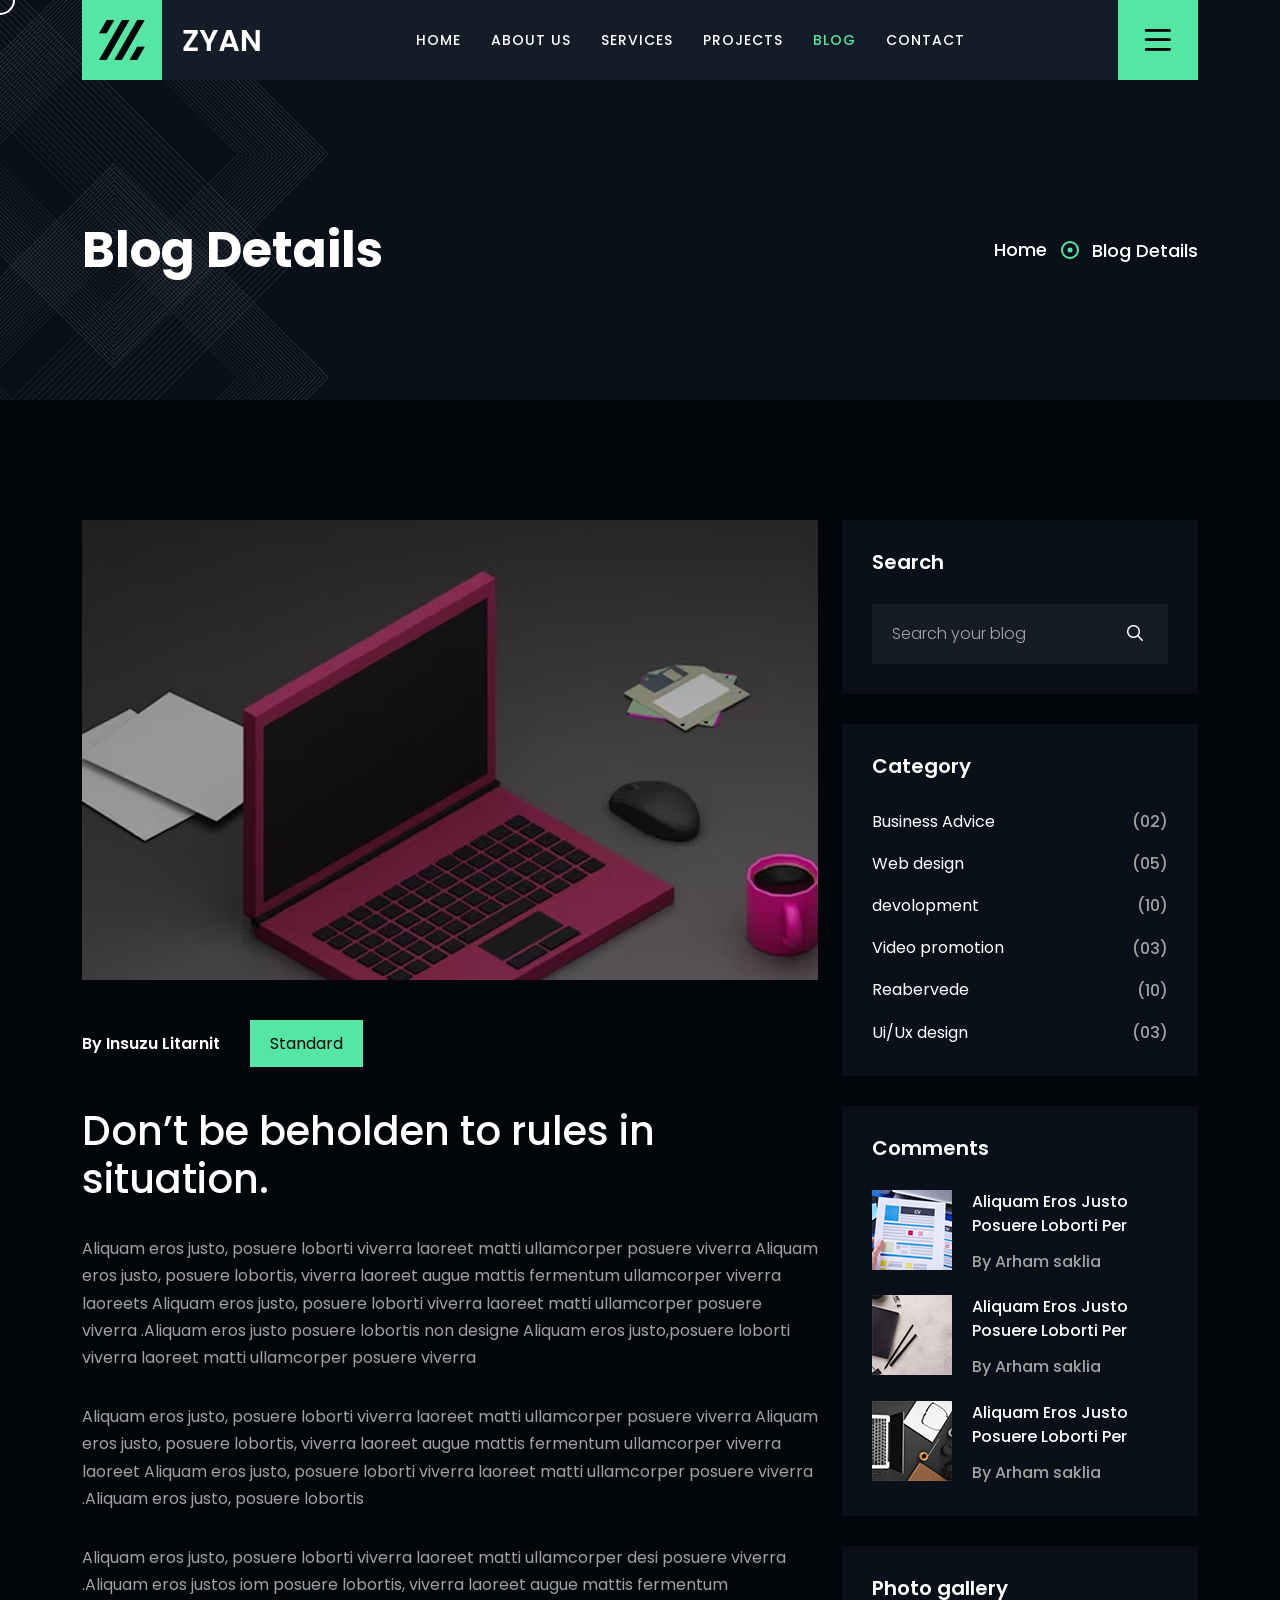
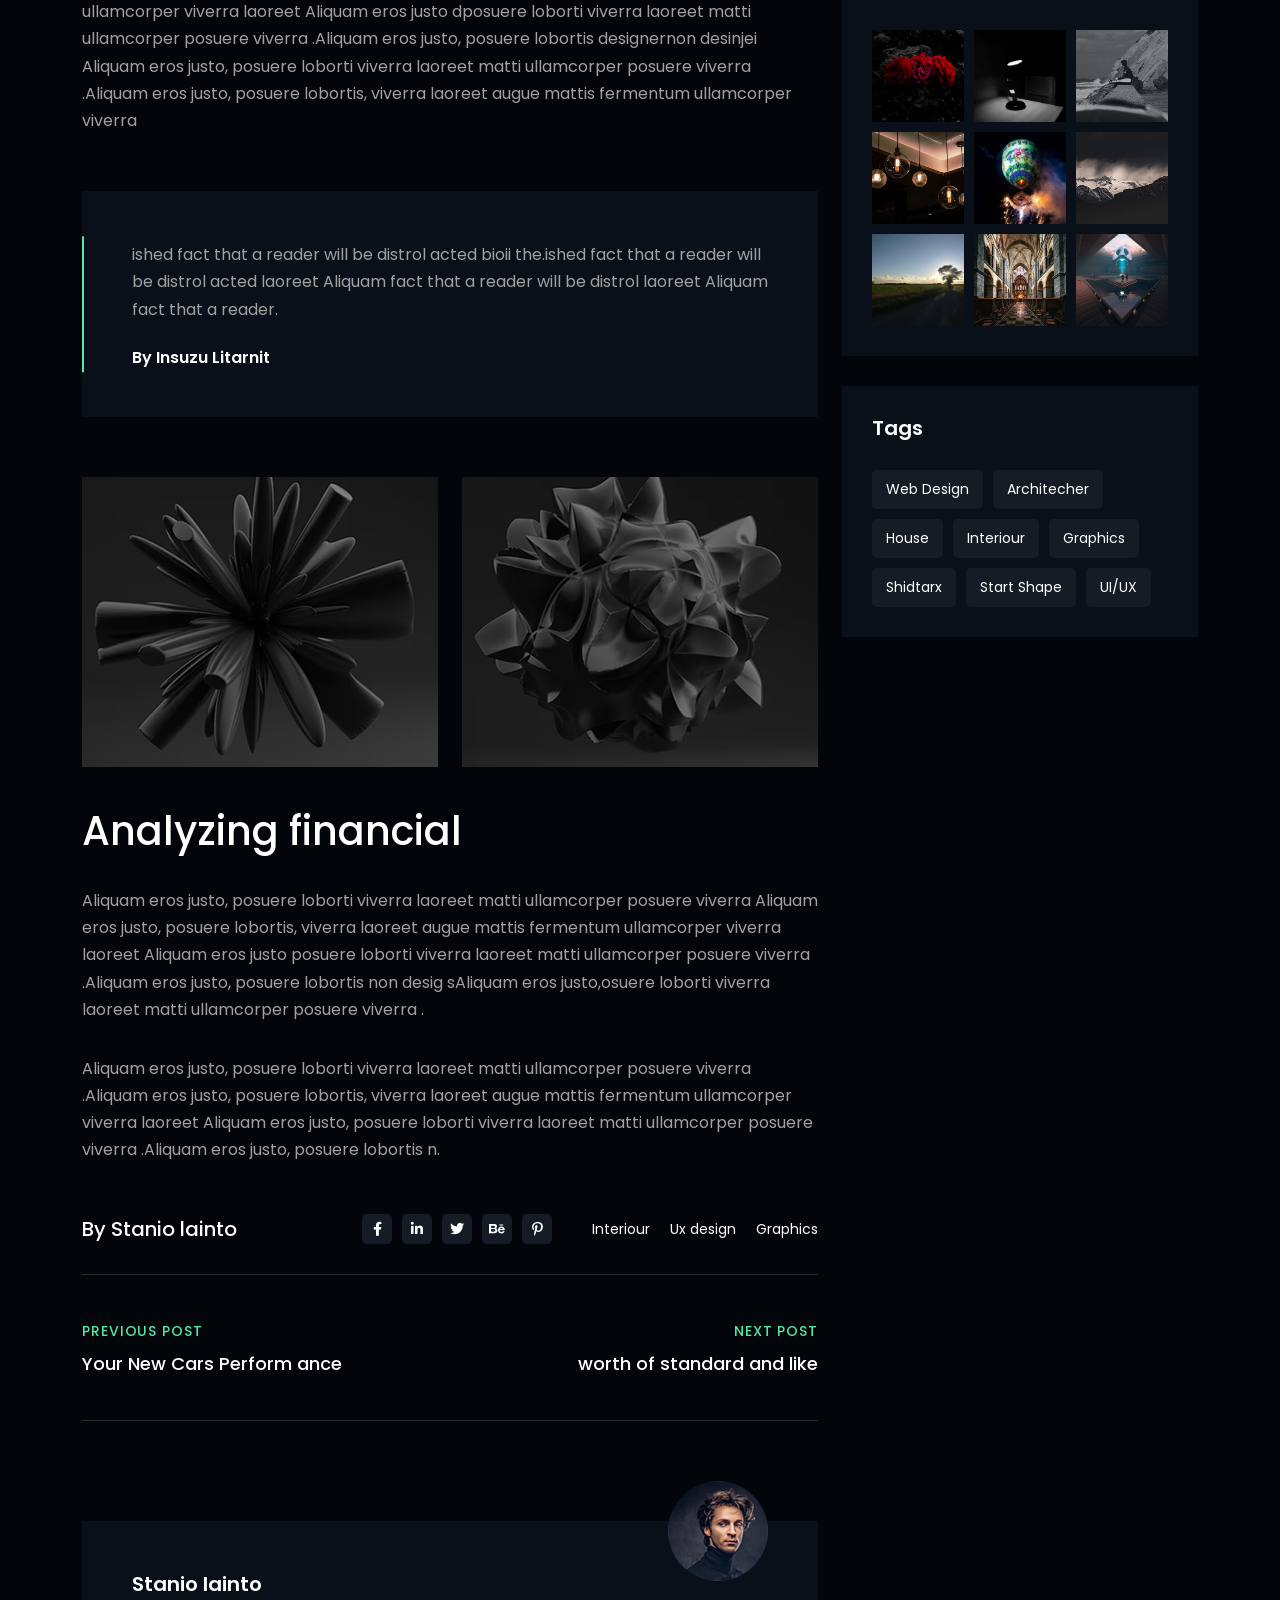
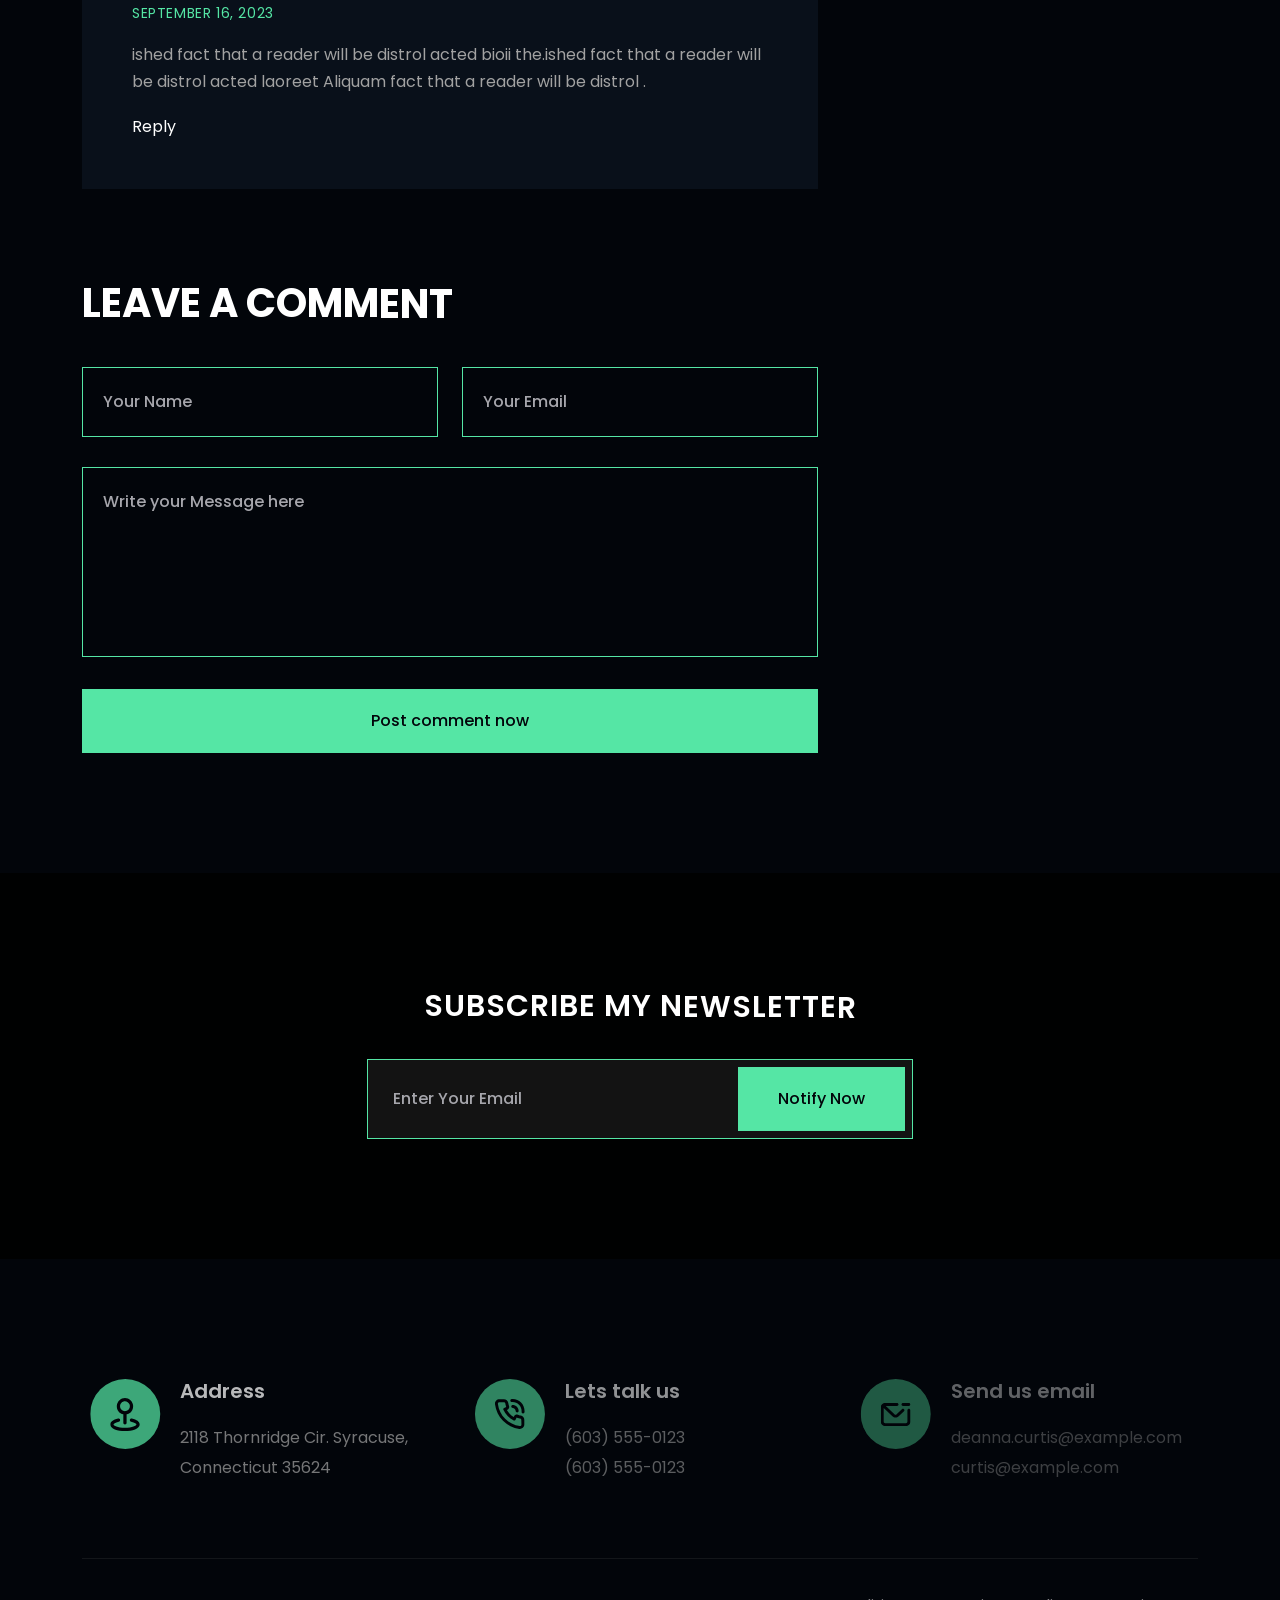
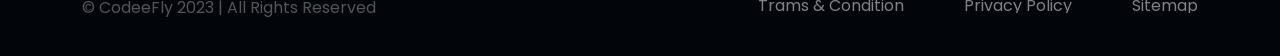
<file: blog_details.html>
<!DOCTYPE html>
<html lang="en">
<head>
    <meta charset="UTF-8" />
    <meta
      name="viewport"
      content="width=device-width, initial-scale=1.0, maximum-scale=1, minimum-scale=1, target-densitydpi=device-dpi"
    />
    <title>Personal Portfolio HTML Template</title>
    <link rel="icon" type="image/png" href="images/favicon.png" />
    <link rel="stylesheet" href="css/font-awesome-pro.css" />
    <link rel="stylesheet" href="css/bootstrap.min.css" />
    <link rel="stylesheet" href="css/scroll_button.css" />
    <link rel="stylesheet" href="css/plugin.css" />
    <link rel="stylesheet" href="css/spacing.css" />
    <link rel="stylesheet" href="css/style.css" />
    <link rel="stylesheet" href="css/responsive.css" />
  </head>

  <body>
    <!--================================
        PRELOADER START
    =================================-->
    <div class="preloader">
      <svg viewBox="0 0 1000 1000" preserveAspectRatio="none">
        <path id="svg" d="M0,1005S175,995,500,995s500,5,500,5V0H0Z"></path>
      </svg>
      <h5 class="preloader-text">Loading</h5>
    </div>
    <!--================================
        PRELOADER END
    =================================-->
    <!--================================
        MENU START
    =================================-->
    <nav class="navbar navbar-expand-lg main_menu">
      <div class="container main_menu_bg">
        <a class="navbar-brand" href="index.html">
          <img src="images/logo.png" alt="ZYAN" class="img-fluid w-100" />
        </a>
        <button
          class="navbar-toggler"
          type="button"
          data-bs-toggle="collapse"
          data-bs-target="#navbarNav"
          aria-controls="navbarNav"
          aria-expanded="false"
          aria-label="Toggle navigation"
        >
          <i class="fa-sharp fa-regular fa-bars bar_icon"></i>
          <i class="fa-regular fa-xmark close_icon"></i>
        </button>
        <div class="collapse navbar-collapse" id="navbarNav">
          <ul class="navbar-nav m-auto">
            <li class="nav-item">
              <a class="nav-link text_hover_animaiton" href="index.html"
                >Home</a>
            </li>
            <li class="nav-item">
              <a class="nav-link text_hover_animaiton" href="index.html#about"
                >about us</a
              >
            </li>
            <li class="nav-item">
              <a class="nav-link text_hover_animaiton" href="index.html#service"
                >services
              </a>
            </li>
            <li class="nav-item">
              <a class="nav-link text_hover_animaiton" href="index.html#projects">Projects </a>
            </li>
            <li class="nav-item">
              <a class="nav-link text_hover_animaiton active" href="blog_list.html"
                >blog </a>
            </li>
            <li class="nav-item">
              <a
                class="nav-link text_hover_animaiton"
                href="contact.html"
                >contact
              </a>
            </li>
          </ul>
          <span
            class="toggle_icon c-pointer"
            data-bs-toggle="offcanvas"
            data-bs-target="#offcanvasRight"
            aria-controls="offcanvasRight"
            ><i
              class="fa-sharp fa-sharp fa-regular fa-bars bar_icon-staggered"
            ></i
          ></span>
        </div>
      </div>
    </nav>

    <div class="offcanvas offcanvas-end" tabindex="-1" id="offcanvasRight">
      <div class="offcanvas-header">
        <a class="offcanvas-logo" href="index_2.html">
          <img src="images/logo2.png" alt="ZAYAN" class="img-fluid w-100" />
        </a>
        <button
          type="button"
          class="btn-close"
          data-bs-dismiss="offcanvas"
          aria-label="Close"
        >
          <i class="fa-regular fa-xmark"></i>
        </button>
      </div>
      <div class="offcanvas-body">
        <div class="tf__design_form offcanvas_form">
          <div class="offcanvas-content-box">
            <h4 class="offcanvas_title">About us</h4>
            <p>
              Lorem ipsum dolor sit amet, consectetur elit, sed do eiusmod
              tempor incididunt ut labore et magna aliqua. Ut enim ad minim
              veniam laboris.
            </p>
          </div>
          <div class="offcanvas_contact_form">
            <h4 class="offcanvas_title">Get In Touch</h4>
            <form action="#">
              <input
                type="text"
                placeholder="Your Name"
                aria-autocomplete="list"
              />
              <input type="email" placeholder="Your Email" />
              <textarea rows="4" placeholder="Message"></textarea>
              <button type="submit" class="common_btn">submit now</button>
            </form>
          </div>
        </div>
      </div>
    </div>
    <!--================================
        MENU END
    =================================-->

    <!--================================
        BREADCRUMB START
    =================================-->
    <section
      class="tf__breadcrumb banner"
      style="background: url(images/bg/breadcrumb.jpg)"
    >
      <div class="container">
        <div class="row">
          <div class="col-12">
            <div class="tf__breadcrum_text">
              <h1>Blog Details</h1>
              <ul class="page-breadcrumb">
                <li>
                  <a href="index.html" class="text_hover_animaiton">Home</a>
                </li>
                <li><a href="#">Blog Details</a></li>
              </ul>
            </div>
          </div>
        </div>
      </div>
    </section>
    <!--================================
        BREADCRUMB END
    =================================-->

    <!--================================
        BLOG DETAILS START
    =================================-->
    <section class="tf__blog_details pt_120 xs_pt_80 pb_120 xs_pb_80">
      <div class="container">
        <div class="row">
          <div class="col-xl-8 col-lg-8">
            <div class="tf__blog_details_area">
              <div class="tf__blog_details_img">
                <img
                  src="images/blog/thumbnail.jpg"
                  alt="blog"
                  class="img-fluid w-100"
                />
              </div>
              <ul class="blog_details_header">
                <li>By Insuzu Litarnit</li>
                <li><span>Standard </span></li>
              </ul>
              <div class="tf__blog_details_text">
                <h2 class="has-animation">
                  Don’t be beholden to rules in situation.
                </h2>
                <p>
                  Aliquam eros justo, posuere loborti viverra laoreet matti
                  ullamcorper posuere viverra Aliquam eros justo, posuere
                  lobortis, viverra laoreet augue mattis fermentum ullamcorper
                  viverra laoreets Aliquam eros justo, posuere loborti viverra
                  laoreet matti ullamcorper posuere viverra .Aliquam eros justo
                  posuere lobortis non designe Aliquam eros justo,posuere
                  loborti viverra laoreet matti ullamcorper posuere viverra
                </p>
                <p>
                  Aliquam eros justo, posuere loborti viverra laoreet matti
                  ullamcorper posuere viverra Aliquam eros justo, posuere
                  lobortis, viverra laoreet augue mattis fermentum ullamcorper
                  viverra laoreet Aliquam eros justo, posuere loborti viverra
                  laoreet matti ullamcorper posuere viverra .Aliquam eros justo,
                  posuere lobortis
                </p>
                <p>
                  Aliquam eros justo, posuere loborti viverra laoreet matti
                  ullamcorper desi posuere viverra .Aliquam eros justos iom
                  posuere lobortis, viverra laoreet augue mattis fermentum
                  ullamcorper viverra laoreet Aliquam eros justo dposuere
                  loborti viverra laoreet matti ullamcorper posuere viverra
                  .Aliquam eros justo, posuere lobortis designernon desinjei
                  Aliquam eros justo, posuere loborti viverra laoreet matti
                  ullamcorper posuere viverra .Aliquam eros justo, posuere
                  lobortis, viverra laoreet augue mattis fermentum ullamcorper
                  viverra
                </p>
                <div class="details_quot_text">
                  <p>
                    ished fact that a reader will be distrol acted bioii
                    the.ished fact that a reader will be distrol acted laoreet
                    Aliquam fact that a reader will be distrol laoreet Aliquam
                    fact that a reader.
                  </p>
                  <h4>By Insuzu Litarnit</h4>
                </div>
                <div class="row">
                  <div class="col-xl-6 col-md-6">
                    <div class="details_center_img">
                      <img
                        src="images/blog/details_big_1.jpg"
                        alt="blig"
                        class="img-fluid w-100"
                      />
                    </div>
                  </div>
                  <div class="col-xl-6 col-md-6">
                    <div class="details_center_img">
                      <img
                        src="images/blog/details_big_2.jpg"
                        alt="blig"
                        class="img-fluid w-100"
                      />
                    </div>
                  </div>
                </div>
                <h2>Analyzing financial</h2>
                <p>
                  Aliquam eros justo, posuere loborti viverra laoreet matti
                  ullamcorper posuere viverra Aliquam eros justo, posuere
                  lobortis, viverra laoreet augue mattis fermentum ullamcorper
                  viverra laoreet Aliquam eros justo posuere loborti viverra
                  laoreet matti ullamcorper posuere viverra .Aliquam eros justo,
                  posuere lobortis non desig sAliquam eros justo,osuere loborti
                  viverra laoreet matti ullamcorper posuere viverra .
                </p>
                <p>
                  Aliquam eros justo, posuere loborti viverra laoreet matti
                  ullamcorper posuere viverra .Aliquam eros justo, posuere
                  lobortis, viverra laoreet augue mattis fermentum ullamcorper
                  viverra laoreet Aliquam eros justo, posuere loborti viverra
                  laoreet matti ullamcorper posuere viverra .Aliquam eros justo,
                  posuere lobortis n.
                </p>
              </div>
              <div class="details_blog_share">
                <h4>By Stanio lainto</h4>
                <div class="share_icon">
                  <ul class="social_share d-flex flex-wrap">
                    <li>
                      <a href="#"><i class="fab fa-facebook-f"></i></a>
                    </li>
                    <li>
                      <a href="#"><i class="fab fa-linkedin-in"></i></a>
                    </li>
                    <li>
                      <a href="#"><i class="fab fa-twitter"></i></a>
                    </li>
                    <li>
                      <a href="#"><i class="fab fa-behance"></i></a>
                    </li>
                    <li>
                      <a href="#"><i class="fab fa-pinterest-p"></i></a>
                    </li>
                  </ul>
                  <ul class="tags d-flex flex-wrap">
                    <li><a href="#">Interiour</a></li>
                    <li><a href="#">Ux design</a></li>
                    <li><a href="#">Graphics</a></li>
                  </ul>
                </div>
              </div>
              <ul class="next_prev_button">
                <li class="previous_post">
                  <a href="#" data-cursor="Previous <br> post">
                    <p>Previous post</p>
                    <h5>Your New Cars Perform ance</h5>
                  </a>
                </li>
                <li class="next_post">
                  <a href="#" data-cursor="next <br> post">
                    <p>Next post</p>
                    <h5>worth of standard and like</h5>
                  </a>
                </li>
              </ul>
              <div class="tf__details_bloger">
                <h3>Stanio lainto</h3>
                <span>September 16, 2023</span>
                <p>
                  ished fact that a reader will be distrol acted bioii the.ished
                  fact that a reader will be distrol acted laoreet Aliquam fact
                  that a reader will be distrol .
                </p>
                <a href="#">Reply</a>
                <div class="img">
                  <img
                    src="images/testimonial/1.jpg"
                    alt="bloger"
                    class="img-fluid w-100"
                  />
                </div>
              </div>
              <div class="tf__input_comment mt_90">
                <h2 class="has-animation">Leave a comment</h2>
                <form action="#">
                  <div class="row">
                    <div class="col-xl-6">
                      <input type="text" placeholder="Your Name" />
                    </div>
                    <div class="col-xl-6">
                      <input type="text" placeholder="Your Email" />
                    </div>
                    <div class="col-xl-12">
                      <textarea
                        rows="6"
                        placeholder="Write your Message here"
                      ></textarea>
                      <button class="common_btn" type="submit">
                        Post comment now
                      </button>
                    </div>
                  </div>
                </form>
              </div>
            </div>
          </div>
          <div class="col-xl-4 col-lg-4">
            <div class="tf__sidebar">
              <div class="tf__sidebar_item tf__sidebar_search">
                <h3>Search</h3>
                <form action="#">
                  <input type="text" placeholder="Search your blog" />
                  <button type="submit">
                    <i class="fa-regular fa-magnifying-glass"></i>
                  </button>
                </form>
              </div>
              <div class="tf__sidebar_item tf__sidebar_category mt_30">
                <h3>Category</h3>
                <ul>
                  <li>
                    <a href="blog_details.html"
                      >Business Advice <span>(02)</span></a
                    >
                  </li>
                  <li>
                    <a href="blog_details.html">Web design <span>(05)</span></a>
                  </li>
                  <li>
                    <a href="blog_details.html"
                      >devolopment <span>(10)</span></a
                    >
                  </li>
                  <li>
                    <a href="blog_details.html"
                      >Video promotion <span>(03)</span></a
                    >
                  </li>
                  <li>
                    <a href="blog_details.html">Reabervede <span>(10)</span></a>
                  </li>
                  <li>
                    <a href="blog_details.html"
                      >Ui/Ux design <span>(03)</span></a
                    >
                  </li>
                </ul>
              </div>
              <div class="tf__sidebar_item tf__sidebar_comments mt_30">
                <h3>Comments</h3>
                <ul>
                  <li>
                    <div class="img">
                      <img
                        src="images/blog/comment_1.jpg"
                        alt="comment"
                        class="img-fluid w-100"
                      />
                    </div>
                    <div class="text">
                      <a href="blog_details.html"
                        >Aliquam Eros Justo Posuere Loborti Per</a
                      >
                      <p>By Arham saklia</p>
                    </div>
                  </li>
                  <li>
                    <div class="img">
                      <img
                        src="images/blog/comment_2.jpg"
                        alt="comment"
                        class="img-fluid w-100"
                      />
                    </div>
                    <div class="text">
                      <a href="blog_details.html"
                        >Aliquam Eros Justo Posuere Loborti Per</a
                      >
                      <p>By Arham saklia</p>
                    </div>
                  </li>
                  <li>
                    <div class="img">
                      <img
                        src="images/blog/comment_3.jpg"
                        alt="comment"
                        class="img-fluid w-100"
                      />
                    </div>
                    <div class="text">
                      <a href="blog_details.html"
                        >Aliquam Eros Justo Posuere Loborti Per</a
                      >
                      <p>By Arham saklia</p>
                    </div>
                  </li>
                </ul>
              </div>
              <div
                class="tf__sidebar_item tf__sidebar_gallery mt_30 gallery_popup"
              >
                <h3>Photo gallery</h3>
                <ul>
                  <li>
                    <a href="images/sidebar/1.jpg">
                      <img
                        src="images/sidebar/1.jpg"
                        alt="gallery1"
                        class="img-fluid w-100"
                      />
                      <div class="gal_img_overlay">
                        <i class="fa-sharp fa-solid fa-eye"></i>
                      </div>
                    </a>
                  </li>
                  <li>
                    <a href="images/sidebar/2.jpg">
                      <img
                        src="images/sidebar/2.jpg"
                        alt="gallery1"
                        class="img-fluid w-100"
                      />
                      <div class="gal_img_overlay">
                        <i class="fa-sharp fa-solid fa-eye"></i>
                      </div>
                    </a>
                  </li>
                  <li>
                    <a href="images/sidebar/3.jpg">
                      <img
                        src="images/sidebar/3.jpg"
                        alt="gallery1"
                        class="img-fluid w-100"
                      />
                      <div class="gal_img_overlay">
                        <i class="fa-sharp fa-solid fa-eye"></i>
                      </div>
                    </a>
                  </li>
                  <li>
                    <a href="images/sidebar/4.jpg">
                      <img
                        src="images/sidebar/4.jpg"
                        alt="gallery1"
                        class="img-fluid w-100"
                      />
                      <div class="gal_img_overlay">
                        <i class="fa-sharp fa-solid fa-eye"></i>
                      </div>
                    </a>
                  </li>
                  <li>
                    <a href="images/sidebar/5.jpg">
                      <img
                        src="images/sidebar/5.jpg"
                        alt="gallery1"
                        class="img-fluid w-100"
                      />
                      <div class="gal_img_overlay">
                        <i class="fa-sharp fa-solid fa-eye"></i>
                      </div>
                    </a>
                  </li>
                  <li>
                    <a href="images/sidebar/6.jpg">
                      <img
                        src="images/sidebar/6.jpg"
                        alt="gallery1"
                        class="img-fluid w-100"
                      />
                      <div class="gal_img_overlay">
                        <i class="fa-sharp fa-solid fa-eye"></i>
                      </div>
                    </a>
                  </li>
                  <li>
                    <a href="images/sidebar/7.jpg">
                      <img
                        src="images/sidebar/7.jpg"
                        alt="gallery1"
                        class="img-fluid w-100"
                      />
                      <div class="gal_img_overlay">
                        <i class="fa-sharp fa-solid fa-eye"></i>
                      </div>
                    </a>
                  </li>
                  <li>
                    <a href="images/sidebar/8.jpg">
                      <img
                        src="images/sidebar/8.jpg"
                        alt="gallery1"
                        class="img-fluid w-100"
                      />
                      <div class="gal_img_overlay">
                        <i class="fa-sharp fa-solid fa-eye"></i>
                      </div>
                    </a>
                  </li>
                  <li>
                    <a href="images/sidebar/9.jpg">
                      <img
                        src="images/sidebar/9.jpg"
                        alt="gallery1"
                        class="img-fluid w-100"
                      />
                      <div class="gal_img_overlay">
                        <i class="fa-sharp fa-solid fa-eye"></i>
                      </div>
                    </a>
                  </li>
                </ul>
              </div>
              <div class="tf__sidebar_item tf__sidebar_tags mt_30">
                <h3>Tags</h3>
                <ul>
                  <li>
                    <a href="#">Web design</a>
                  </li>
                  <li>
                    <a href="#">Architecher</a>
                  </li>
                  <li>
                    <a href="#">House</a>
                  </li>
                  <li>
                    <a href="#">Interiour</a>
                  </li>
                  <li>
                    <a href="#">Graphics</a>
                  </li>
                  <li>
                    <a href="#">shidtarx</a>
                  </li>
                  <li>
                    <a href="#">Start shape</a>
                  </li>
                  <li>
                    <a href="#">UI/UX</a>
                  </li>
                </ul>
              </div>
            </div>
          </div>
        </div>
      </div>
    </section>
    <!--================================
        BLOG DETAILS END
    =================================-->

    <!--================================
        SUBSCRIBE START
    =================================-->
    <div class="tf__subscribe" style="background: url(images/bg/subscribe.jpg)">
      <div class="tf__subscribe_overlay pt_115 xs_pt_75 pb_120 xs_pb_80">
        <div class="container">
          <div class="row">
            <div class="col-xl-6 col-lg-8 col-md-10 m-auto">
              <div class="tf__subscribe_text">
                <h3 class="has-animation">SUBSCRIBE MY NEWSLETTER</h3>
                <form action="#">
                  <input type="text" placeholder="Enter Your Email" />
                  <button type="submit" class="common_btn">Notify Now</button>
                </form>
              </div>
            </div>
          </div>
        </div>
      </div>
    </div>
    <!--================================
        SUBSCRIBE END
    =================================-->

    <!--================================
        FOOTER START
    =================================-->
    <footer class="footer" id="footer">
      <div class="footer-container">
        <div class="pt_120 xs_pt_80 sm_pt_80">
          <div class="container">
            <div class="row">
              <div class="col-lg-4">
                <div
                  class="tf__footer_content fade_right"
                  data-trigerId="footer"
                  data-stagger=".25"
                >
                  <div class="icon">
                    <div class="icon-contianer">
                      <img
                        src="svg/map.svg"
                        alt="footer"
                        class="img-fluid w-100 svg"
                      />
                    </div>
                  </div>
                  <div class="text">
                    <h3>Address</h3>
                    <p>2118 Thornridge Cir. Syracuse, Connecticut 35624</p>
                  </div>
                </div>
              </div>
              <div class="col-lg-4">
                <div
                  class="tf__footer_content fade_right"
                  data-trigerId="footer"
                  data-stagger=".25"
                >
                  <div class="icon">
                    <div class="icon-contianer">
                      <img
                        src="svg/phone.svg"
                        alt="footer"
                        class="img-fluid w-100 svg"
                      />
                    </div>
                  </div>
                  <div class="text">
                    <h3>Lets talk us</h3>
                    <a href="callto:1234567890">(603) 555-0123</a>
                    <a href="callto:1234567890">(603) 555-0123</a>
                  </div>
                </div>
              </div>
              <div class="col-lg-4">
                <div
                  class="tf__footer_content fade_right"
                  data-trigerId="footer"
                  data-stagger=".25"
                >
                  <div class="icon">
                    <div class="icon-contianer">
                      <img
                        src="svg/envelope.svg"
                        alt="footer"
                        class="img-fluid w-100 svg"
                      />
                    </div>
                  </div>
                  <div class="text">
                    <h3>Send us email</h3>
                    <a href="mailto:example@gmail.com"
                      >deanna.curtis@example.com</a
                    >
                    <a href="mailto:example@gmail.com">curtis@example.com</a>
                  </div>
                </div>
              </div>
            </div>
            <div class="row">
              <div class="col-12">
                <div class="tf__footer_copyright">
                  <p>© CodeeFly 2023 | All Rights Reserved</p>
                  <ul>
                    <li>
                      <a href="#" class="text_hover_animaiton"
                        >Trams & Condition</a
                      >
                    </li>
                    <li>
                      <a href="#" class="text_hover_animaiton"
                        >Privacy Policy</a
                      >
                    </li>
                    <li>
                      <a href="#" class="text_hover_animaiton">Sitemap</a>
                    </li>
                  </ul>
                </div>
              </div>
            </div>
          </div>
        </div>
      </div>
    </footer>
    <!--================================
        FOOTER END
    =================================-->

    <!--================================
        SCROLL BUTTON START
    =================================-->
    <div class="progress active">
      <svg
        class="progress-svg"
        width="100%"
        height="100%"
        viewBox="-1 -1 102 102"
      >
        <path d="M50,1 a49,49 0 0,1 0,98 a49,49 0 0,1 0,-98"></path>
      </svg>
    </div>
    <!--================================
        SCROLL BUTTON END
    =================================-->

    <!--================================
        CURSOR START
    =================================-->
    <div id="magic-cursor">
      <div id="ball"></div>
    </div>
    <!--================================
        CURSOR END
    =================================-->

    <script src="js/plugin.js"></script>
    <!--scroll button js-->
    <script src="js/scroll_button.js"></script>
    <!--sticky sidebar js-->
    <script src="js/sticky_sidebar.js"></script>
    <!-- Animation -->
    <script src="js/animation.js"></script>
    <!--main/custom js-->
    <script src="js/main.js"></script>
  </body>
</html>
</file>
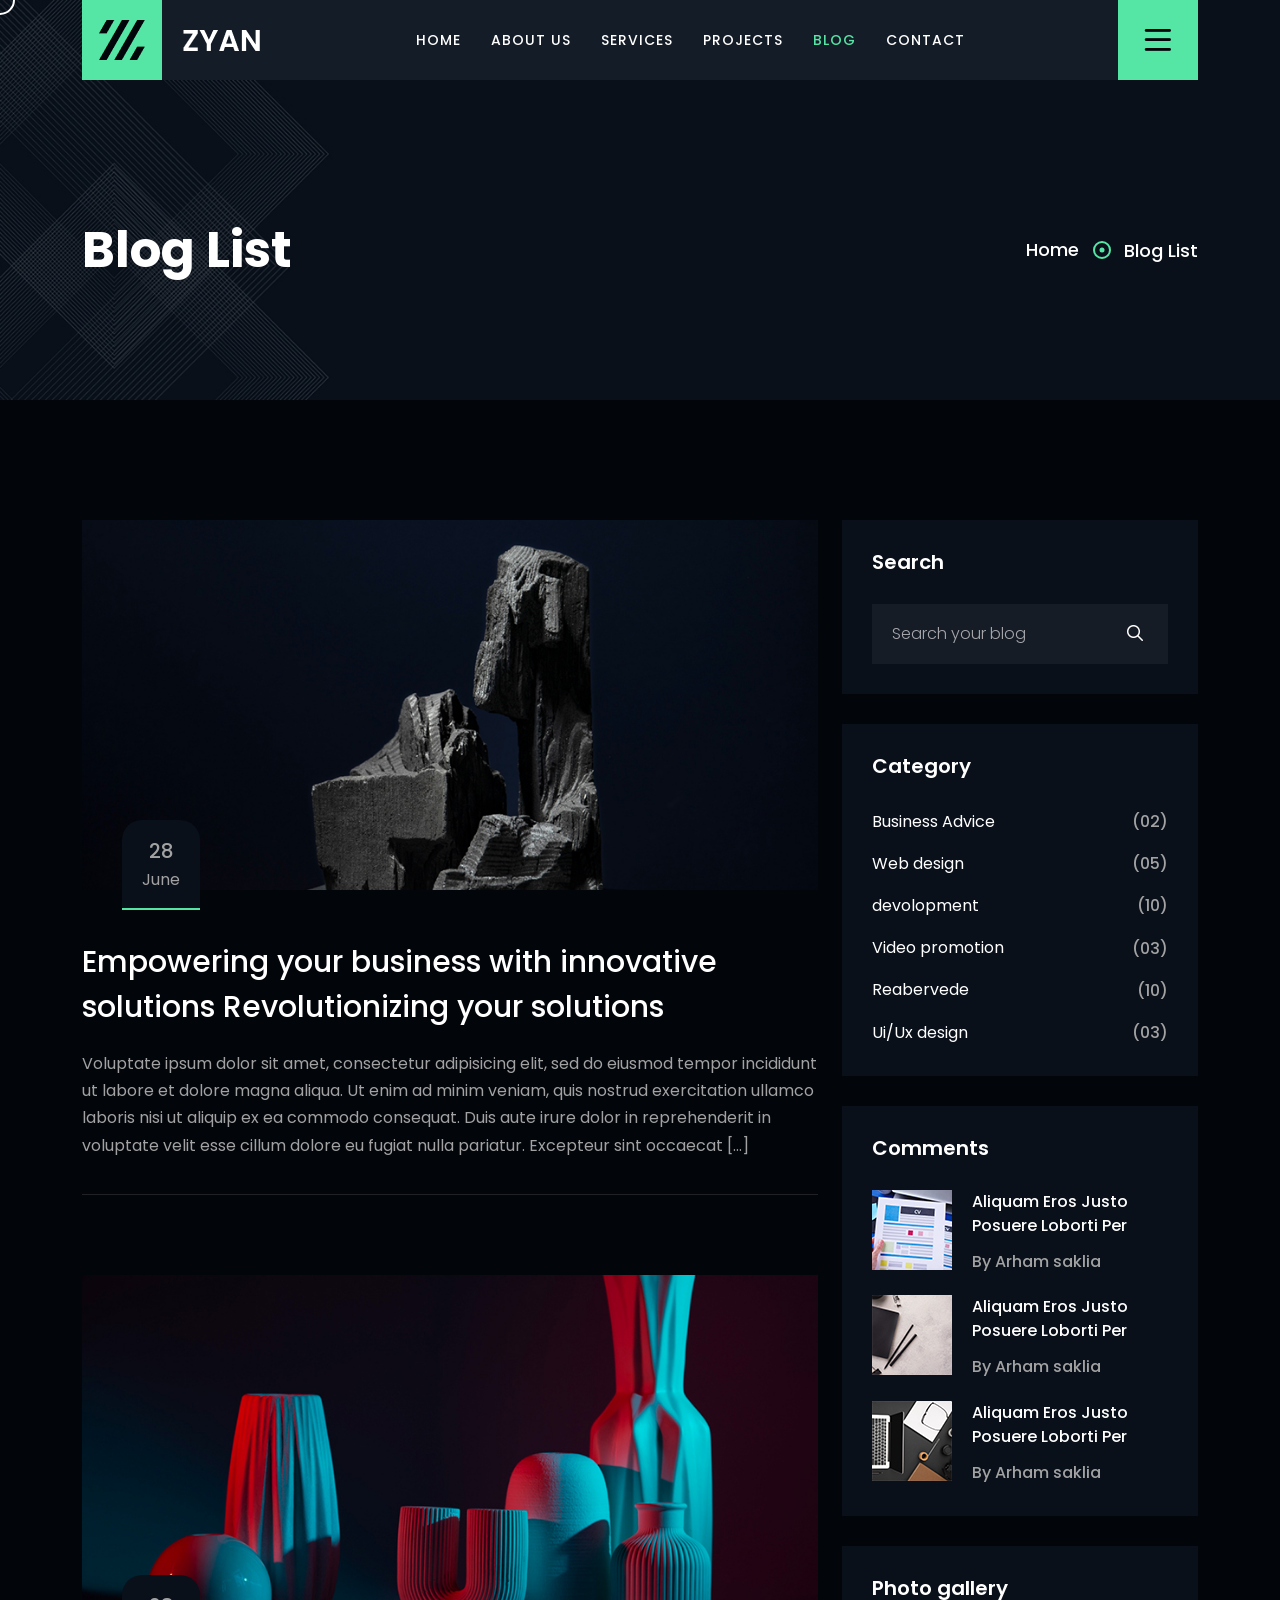
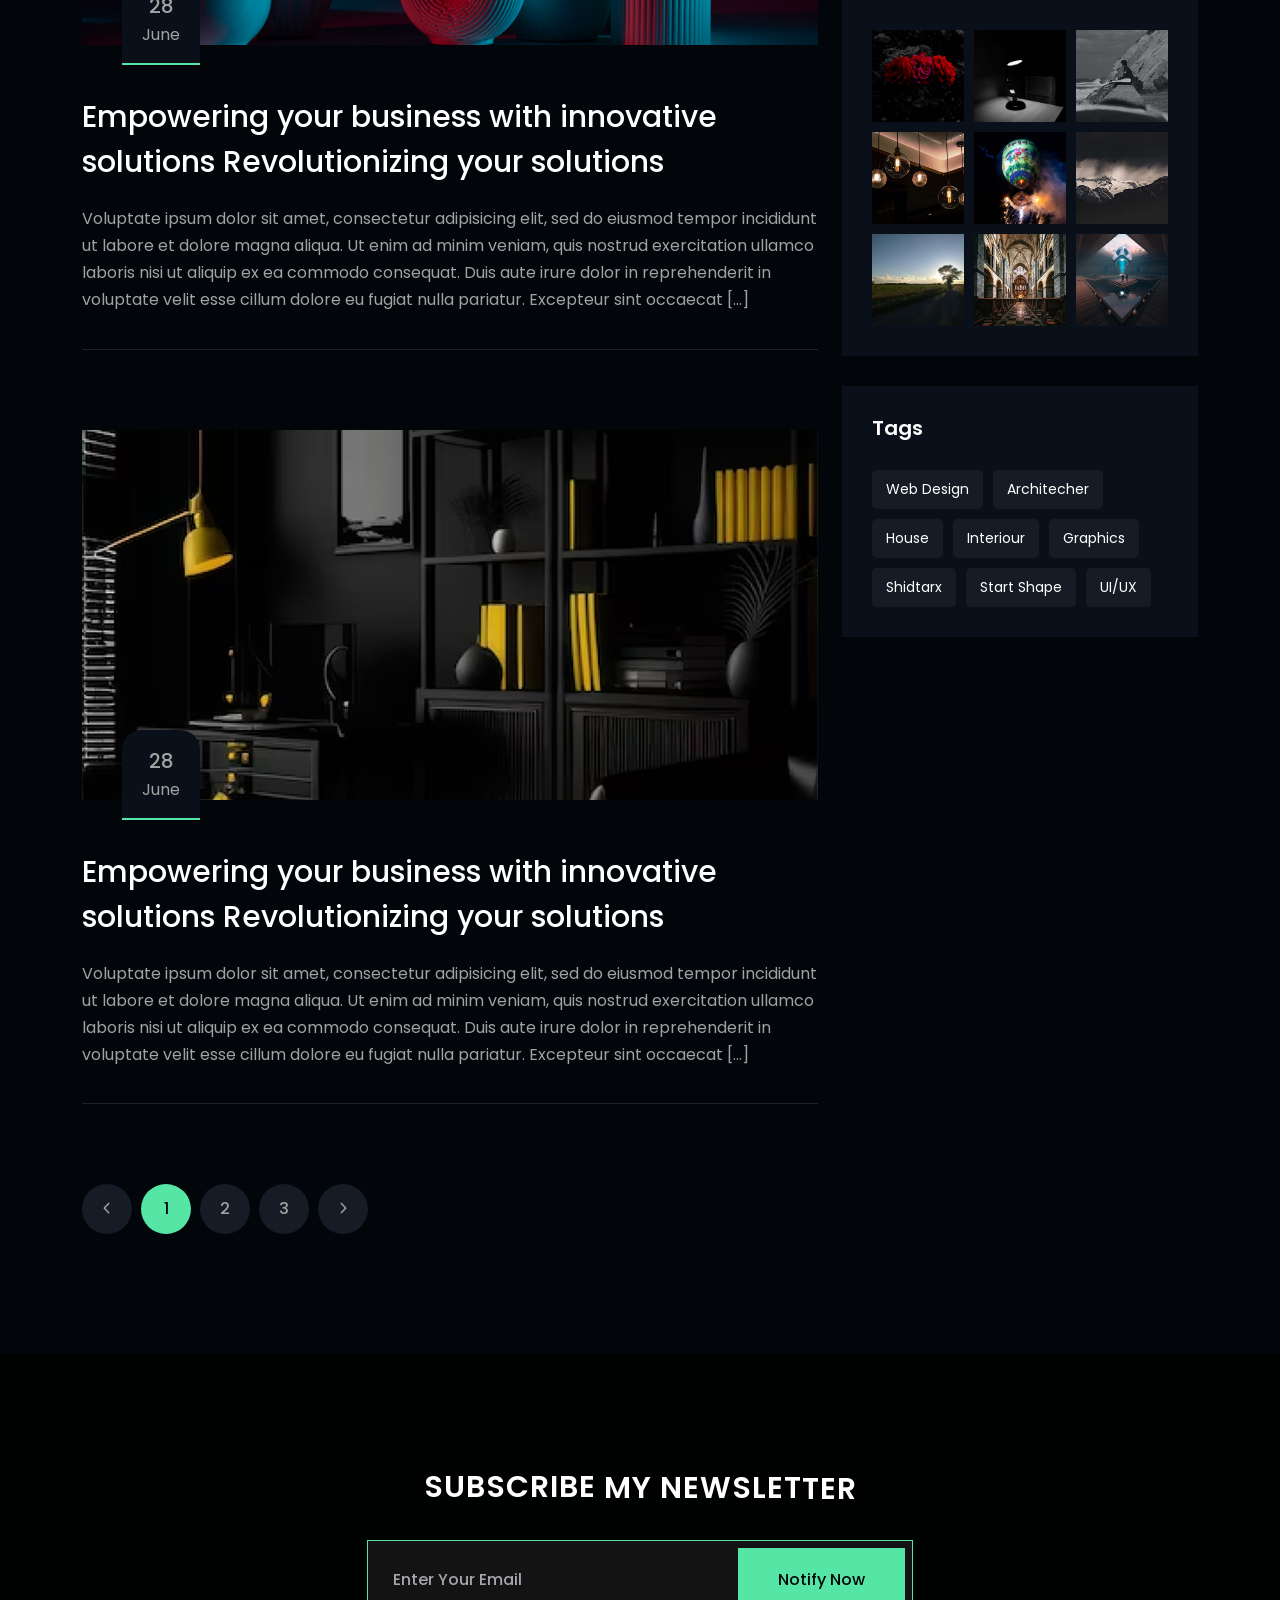
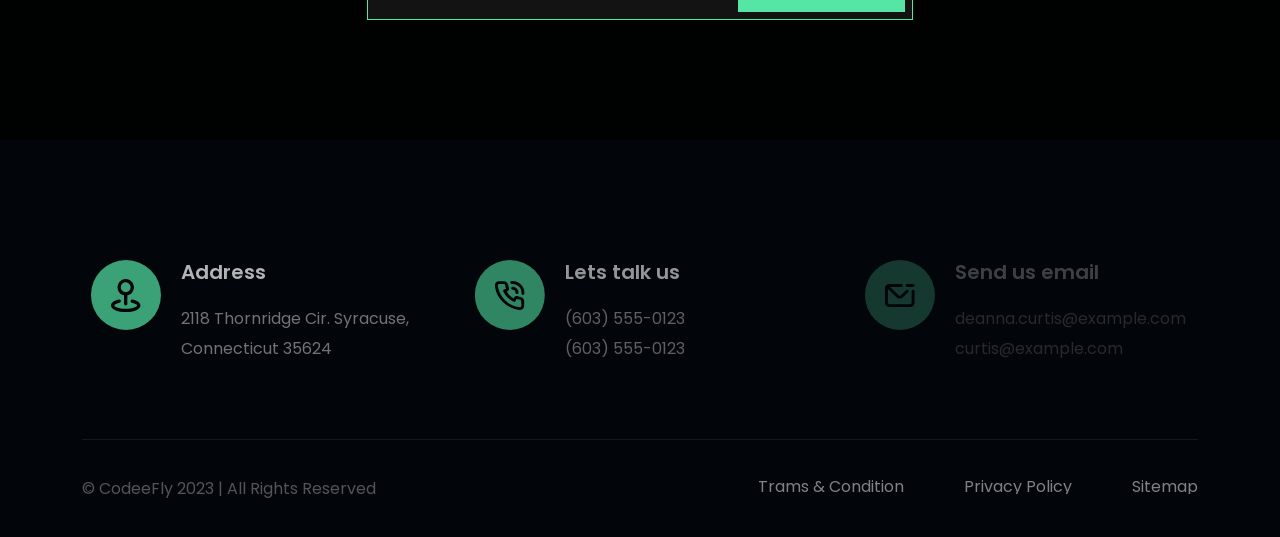
<file: blog_list.html>
<!DOCTYPE html>
<html lang="zxx">
<head>
    <meta charset="UTF-8" />
    <meta
      name="viewport"
      content="width=device-width, initial-scale=1.0, maximum-scale=1, minimum-scale=1, target-densitydpi=device-dpi"
    />
    <title>Personal Portfolio</title>
    <link rel="icon" type="image/png" href="images/favicon.png" />
    <link rel="stylesheet" href="css/font-awesome-pro.css" />
    <link rel="stylesheet" href="css/bootstrap.min.css" />
    <link rel="stylesheet" href="css/scroll_button.css" />
    <link rel="stylesheet" href="css/spacing.css" />
    <link rel="stylesheet" href="css/plugin.css" />
    <link rel="stylesheet" href="css/style.css" />
    <link rel="stylesheet" href="css/responsive.css" />
  </head>

  <body>
    <!--================================
        PRELOADER START
    =================================-->
    <div class="preloader">
      <svg viewBox="0 0 1000 1000" preserveAspectRatio="none">
        <path id="svg" d="M0,1005S175,995,500,995s500,5,500,5V0H0Z"></path>
      </svg>
      <h5 class="preloader-text">Loading</h5>
    </div>
    <!--================================
        PRELOADER END
    =================================-->

    <!--================================
        MENU START
    =================================-->
    <nav class="navbar navbar-expand-lg main_menu">
      <div class="container main_menu_bg">
        <a class="navbar-brand" href="index.html">
          <img src="images/logo.png" alt="ZYAN" class="img-fluid w-100" />
        </a>
        <button
          class="navbar-toggler"
          type="button"
          data-bs-toggle="collapse"
          data-bs-target="#navbarNav"
          aria-controls="navbarNav"
          aria-expanded="false"
          aria-label="Toggle navigation"
        >
          <i class="fa-sharp fa-regular fa-bars bar_icon"></i>
          <i class="fa-regular fa-xmark close_icon"></i>
        </button>
        <div class="collapse navbar-collapse" id="navbarNav">
          <ul class="navbar-nav m-auto">
            <li class="nav-item">
              <a class="nav-link text_hover_animaiton" href="index.html"
                >Home</a>
            </li>
            <li class="nav-item">
              <a class="nav-link text_hover_animaiton" href="index.html#about"
                >about us</a
              >
            </li>
            <li class="nav-item">
              <a class="nav-link text_hover_animaiton" href="index.html#service"
                >services
              </a>
            </li>
            <li class="nav-item">
              <a class="nav-link text_hover_animaiton" href="index.html#projects">Projects </a>
            </li>
            <li class="nav-item">
              <a class="nav-link text_hover_animaiton active" href="blog_list.html"
                >blog </a>
            </li>
            <li class="nav-item">
              <a
                class="nav-link text_hover_animaiton"
                href="contact.html"
                >contact
              </a>
            </li>
          </ul>
          <span
            class="toggle_icon c-pointer"
            data-bs-toggle="offcanvas"
            data-bs-target="#offcanvasRight"
            aria-controls="offcanvasRight"
            ><i
              class="fa-sharp fa-sharp fa-regular fa-bars bar_icon-staggered"
            ></i
          ></span>
        </div>
      </div>
    </nav>

    <div class="offcanvas offcanvas-end" tabindex="-1" id="offcanvasRight">
      <div class="offcanvas-header">
        <a class="offcanvas-logo" href="index_2.html">
          <img src="images/logo2.png" alt="ZAYAN" class="img-fluid w-100" />
        </a>
        <button
          type="button"
          class="btn-close"
          data-bs-dismiss="offcanvas"
          aria-label="Close"
        >
          <i class="fa-regular fa-xmark"></i>
        </button>
      </div>
      <div class="offcanvas-body">
        <div class="tf__design_form offcanvas_form">
          <div class="offcanvas-content-box">
            <h4 class="offcanvas_title">About us</h4>
            <p>
              Lorem ipsum dolor sit amet, consectetur elit, sed do eiusmod
              tempor incididunt ut labore et magna aliqua. Ut enim ad minim
              veniam laboris.
            </p>
          </div>
          <div class="offcanvas_contact_form">
            <h4 class="offcanvas_title">Get In Touch</h4>
            <form action="#">
              <input
                type="text"
                placeholder="Your Name"
                aria-autocomplete="list"
              />
              <input type="email" placeholder="Your Email" />
              <textarea rows="4" placeholder="Message"></textarea>
              <button type="submit" class="common_btn">submit now</button>
            </form>
          </div>
        </div>
      </div>
    </div>
    <!--================================
        MENU END
    =================================-->

    <!--================================
        BREADCRUMB START
    =================================-->
    <section
      class="tf__breadcrumb banner"
      style="background: url(images/bg/breadcrumb.jpg)"
    >
      <div class="container">
        <div class="row">
          <div class="col-12">
            <div class="tf__breadcrum_text">
              <h1>Blog List</h1>
              <ul class="page-breadcrumb">
                <li>
                  <a href="index.html" class="text_hover_animaiton">Home</a>
                </li>
                <li><a href="#">Blog List</a></li>
              </ul>
            </div>
          </div>
        </div>
      </div>
    </section>
    <!--================================
        BREADCRUMB END
    =================================-->

    <!--================================
        BLOG LIST PAGE START
    =================================-->
    <section
      class="tf__blog_list_page pt_120 xs_pt_80 pb_120 xs_pb_80"
      id="blogs"
    >
      <div class="container">
        <div class="row">
          <div class="col-xl-8 col-lg-8">
            <div class="row">
              <div class="col-xl-12">
                <div class="tf__blog_list_item">
                  <a
                    href="blog_details.html"
                    data-cursor="Read <br> More"
                    class="tf__blog_list_img"
                  >
                    <img
                      src="images/blog/list_1.jpg"
                      alt="blog list"
                      class="img-fluid w-100"
                    />
                    <span><b>28</b> june</span>
                  </a>
                  <div class="tf__blog_list_text">
                    <a href="blog_details.html"
                      >Empowering your business with innovative solutions
                      Revolutionizing your solutions</a
                    >
                    <p>
                      Voluptate ipsum dolor sit amet, consectetur adipisicing
                      elit, sed do eiusmod tempor incididunt ut labore et dolore
                      magna aliqua. Ut enim ad minim veniam, quis nostrud
                      exercitation ullamco laboris nisi ut aliquip ex ea commodo
                      consequat. Duis aute irure dolor in reprehenderit in
                      voluptate velit esse cillum dolore eu fugiat nulla
                      pariatur. Excepteur sint occaecat […]
                    </p>
                  </div>
                </div>
              </div>
              <div class="col-xl-12">
                <div class="tf__blog_list_item">
                  <a
                    href="blog_details.html"
                    data-cursor="Read <br> More"
                    class="tf__blog_list_img"
                  >
                    <img
                      src="images/blog/list_2.jpg"
                      alt="blog list"
                      class="img-fluid w-100"
                    />
                    <span><b>28</b> june</span>
                  </a>
                  <div class="tf__blog_list_text">
                    <a href="blog_details.html"
                      >Empowering your business with innovative solutions
                      Revolutionizing your solutions</a
                    >
                    <p>
                      Voluptate ipsum dolor sit amet, consectetur adipisicing
                      elit, sed do eiusmod tempor incididunt ut labore et dolore
                      magna aliqua. Ut enim ad minim veniam, quis nostrud
                      exercitation ullamco laboris nisi ut aliquip ex ea commodo
                      consequat. Duis aute irure dolor in reprehenderit in
                      voluptate velit esse cillum dolore eu fugiat nulla
                      pariatur. Excepteur sint occaecat […]
                    </p>
                  </div>
                </div>
              </div>
              <div class="col-xl-12">
                <div class="tf__blog_list_item">
                  <a
                    href="blog_details.html"
                    data-cursor="Read <br> More"
                    class="tf__blog_list_img"
                  >
                    <img
                      src="images/blog/list_3.jpg"
                      alt="blog list"
                      class="img-fluid w-100"
                    />
                    <span><b>28</b> june</span>
                  </a>
                  <div class="tf__blog_list_text">
                    <a href="blog_details.html"
                      >Empowering your business with innovative solutions
                      Revolutionizing your solutions</a
                    >
                    <p>
                      Voluptate ipsum dolor sit amet, consectetur adipisicing
                      elit, sed do eiusmod tempor incididunt ut labore et dolore
                      magna aliqua. Ut enim ad minim veniam, quis nostrud
                      exercitation ullamco laboris nisi ut aliquip ex ea commodo
                      consequat. Duis aute irure dolor in reprehenderit in
                      voluptate velit esse cillum dolore eu fugiat nulla
                      pariatur. Excepteur sint occaecat […]
                    </p>
                  </div>
                </div>
              </div>
            </div>
            <div class="tf__pagination">
              <div class="row">
                <div class="col-12">
                  <nav aria-label="Page navigation example">
                    <ul class="pagination">
                      <li class="page-item">
                        <a class="page-link" href="#" aria-label="Previous">
                          <i class="fa-regular fa-angle-left"></i>
                        </a>
                      </li>
                      <li class="page-item">
                        <a class="page-link active" href="#">1</a>
                      </li>
                      <li class="page-item">
                        <a class="page-link" href="#">2</a>
                      </li>
                      <li class="page-item">
                        <a class="page-link" href="#">3</a>
                      </li>
                      <li class="page-item">
                        <a class="page-link" href="#" aria-label="Next">
                          <i class="fa-regular fa-angle-right"></i>
                        </a>
                      </li>
                    </ul>
                  </nav>
                </div>
              </div>
            </div>
          </div>
          <div class="col-xl-4 col-lg-4">
            <div class="tf__sidebar">
              <div class="tf__sidebar_item tf__sidebar_search">
                <h3>Search</h3>
                <form action="#">
                  <input type="text" placeholder="Search your blog" />
                  <button type="submit">
                    <i class="fa-regular fa-magnifying-glass"></i>
                  </button>
                </form>
              </div>
              <div class="tf__sidebar_item tf__sidebar_category mt_30">
                <h3>Category</h3>
                <ul>
                  <li>
                    <a href="blog_details.html"
                      >Business Advice <span>(02)</span></a
                    >
                  </li>
                  <li>
                    <a href="blog_details.html">Web design <span>(05)</span></a>
                  </li>
                  <li>
                    <a href="blog_details.html"
                      >devolopment <span>(10)</span></a
                    >
                  </li>
                  <li>
                    <a href="blog_details.html"
                      >Video promotion <span>(03)</span></a
                    >
                  </li>
                  <li>
                    <a href="blog_details.html">Reabervede <span>(10)</span></a>
                  </li>
                  <li>
                    <a href="blog_details.html"
                      >Ui/Ux design <span>(03)</span></a
                    >
                  </li>
                </ul>
              </div>
              <div class="tf__sidebar_item tf__sidebar_comments mt_30">
                <h3>Comments</h3>
                <ul>
                  <li>
                    <div class="img">
                      <img
                        src="images/blog/comment_1.jpg"
                        alt="comment"
                        class="img-fluid w-100"
                      />
                    </div>
                    <div class="text">
                      <a href="blog_details.html"
                        >Aliquam Eros Justo Posuere Loborti Per</a
                      >
                      <p>By Arham saklia</p>
                    </div>
                  </li>
                  <li>
                    <div class="img">
                      <img
                        src="images/blog/comment_2.jpg"
                        alt="comment"
                        class="img-fluid w-100"
                      />
                    </div>
                    <div class="text">
                      <a href="blog_details.html"
                        >Aliquam Eros Justo Posuere Loborti Per</a
                      >
                      <p>By Arham saklia</p>
                    </div>
                  </li>
                  <li>
                    <div class="img">
                      <img
                        src="images/blog/comment_3.jpg"
                        alt="comment"
                        class="img-fluid w-100"
                      />
                    </div>
                    <div class="text">
                      <a href="blog_details.html"
                        >Aliquam Eros Justo Posuere Loborti Per</a
                      >
                      <p>By Arham saklia</p>
                    </div>
                  </li>
                </ul>
              </div>
              <div
                class="tf__sidebar_item tf__sidebar_gallery mt_30 gallery_popup"
              >
                <h3>Photo gallery</h3>
                <ul>
                  <li>
                    <a href="images/sidebar/1.jpg">
                      <img
                        src="images/sidebar/1.jpg"
                        alt="gallery1"
                        class="img-fluid w-100"
                      />
                      <div class="gal_img_overlay">
                        <i class="fa-sharp fa-solid fa-eye"></i>
                      </div>
                    </a>
                  </li>
                  <li>
                    <a href="images/sidebar/2.jpg">
                      <img
                        src="images/sidebar/2.jpg"
                        alt="gallery1"
                        class="img-fluid w-100"
                      />
                      <div class="gal_img_overlay">
                        <i class="fa-sharp fa-solid fa-eye"></i>
                      </div>
                    </a>
                  </li>
                  <li>
                    <a href="images/sidebar/3.jpg">
                      <img
                        src="images/sidebar/3.jpg"
                        alt="gallery1"
                        class="img-fluid w-100"
                      />
                      <div class="gal_img_overlay">
                        <i class="fa-sharp fa-solid fa-eye"></i>
                      </div>
                    </a>
                  </li>
                  <li>
                    <a href="images/sidebar/4.jpg">
                      <img
                        src="images/sidebar/4.jpg"
                        alt="gallery1"
                        class="img-fluid w-100"
                      />
                      <div class="gal_img_overlay">
                        <i class="fa-sharp fa-solid fa-eye"></i>
                      </div>
                    </a>
                  </li>
                  <li>
                    <a href="images/sidebar/5.jpg">
                      <img
                        src="images/sidebar/5.jpg"
                        alt="gallery1"
                        class="img-fluid w-100"
                      />
                      <div class="gal_img_overlay">
                        <i class="fa-sharp fa-solid fa-eye"></i>
                      </div>
                    </a>
                  </li>
                  <li>
                    <a href="images/sidebar/6.jpg">
                      <img
                        src="images/sidebar/6.jpg"
                        alt="gallery1"
                        class="img-fluid w-100"
                      />
                      <div class="gal_img_overlay">
                        <i class="fa-sharp fa-solid fa-eye"></i>
                      </div>
                    </a>
                  </li>
                  <li>
                    <a href="images/sidebar/7.jpg">
                      <img
                        src="images/sidebar/7.jpg"
                        alt="gallery1"
                        class="img-fluid w-100"
                      />
                      <div class="gal_img_overlay">
                        <i class="fa-sharp fa-solid fa-eye"></i>
                      </div>
                    </a>
                  </li>
                  <li>
                    <a href="images/sidebar/8.jpg">
                      <img
                        src="images/sidebar/8.jpg"
                        alt="gallery1"
                        class="img-fluid w-100"
                      />
                      <div class="gal_img_overlay">
                        <i class="fa-sharp fa-solid fa-eye"></i>
                      </div>
                    </a>
                  </li>
                  <li>
                    <a href="images/sidebar/9.jpg">
                      <img
                        src="images/sidebar/9.jpg"
                        alt="gallery1"
                        class="img-fluid w-100"
                      />
                      <div class="gal_img_overlay">
                        <i class="fa-sharp fa-solid fa-eye"></i>
                      </div>
                    </a>
                  </li>
                </ul>
              </div>
              <div class="tf__sidebar_item tf__sidebar_tags mt_30">
                <h3>Tags</h3>
                <ul>
                  <li>
                    <a href="#">Web design</a>
                  </li>
                  <li>
                    <a href="#">Architecher</a>
                  </li>
                  <li>
                    <a href="#">House</a>
                  </li>
                  <li>
                    <a href="#">Interiour</a>
                  </li>
                  <li>
                    <a href="#">Graphics</a>
                  </li>
                  <li>
                    <a href="#">shidtarx</a>
                  </li>
                  <li>
                    <a href="#">Start shape</a>
                  </li>
                  <li>
                    <a href="#">UI/UX</a>
                  </li>
                </ul>
              </div>
            </div>
          </div>
        </div>
      </div>
    </section>
    <!--================================
        BLOG LIST PAGE END
    =================================-->

    <!--================================
        SUBSCRIBE START
    =================================-->
    <div class="tf__subscribe" style="background: url(images/bg/subscribe.jpg)">
      <div class="tf__subscribe_overlay pt_115 xs_pt_75 pb_120 xs_pb_80">
        <div class="container">
          <div class="row">
            <div class="col-xl-6 col-lg-8 col-md-10 m-auto">
              <div class="tf__subscribe_text">
                <h3 class="has-animation">SUBSCRIBE MY NEWSLETTER</h3>
                <form action="#">
                  <input type="text" placeholder="Enter Your Email" />
                  <button type="submit" class="common_btn">Notify Now</button>
                </form>
              </div>
            </div>
          </div>
        </div>
      </div>
    </div>
    <!--================================
        SUBSCRIBE END
    =================================-->

    <!--================================
        FOOTER START
    =================================-->
    <footer class="footer" id="footer">
      <div class="footer-container">
        <div class="pt_120 xs_pt_80 sm_pt_80">
          <div class="container">
            <div class="row">
              <div class="col-lg-4">
                <div
                  class="tf__footer_content fade_right"
                  data-trigerId="footer"
                  data-stagger=".25"
                >
                  <div class="icon">
                    <div class="icon-contianer">
                      <img
                        src="svg/map.svg"
                        alt="footer"
                        class="img-fluid w-100 svg"
                      />
                    </div>
                  </div>
                  <div class="text">
                    <h3>Address</h3>
                    <p>2118 Thornridge Cir. Syracuse, Connecticut 35624</p>
                  </div>
                </div>
              </div>
              <div class="col-lg-4">
                <div
                  class="tf__footer_content fade_right"
                  data-trigerId="footer"
                  data-stagger=".25"
                >
                  <div class="icon">
                    <div class="icon-contianer">
                      <img
                        src="svg/phone.svg"
                        alt="footer"
                        class="img-fluid w-100 svg"
                      />
                    </div>
                  </div>
                  <div class="text">
                    <h3>Lets talk us</h3>
                    <a href="callto:1234567890">(603) 555-0123</a>
                    <a href="callto:1234567890">(603) 555-0123</a>
                  </div>
                </div>
              </div>
              <div class="col-lg-4">
                <div
                  class="tf__footer_content fade_right"
                  data-trigerId="footer"
                  data-stagger=".25"
                >
                  <div class="icon">
                    <div class="icon-contianer">
                      <img
                        src="svg/envelope.svg"
                        alt="footer"
                        class="img-fluid w-100 svg"
                      />
                    </div>
                  </div>
                  <div class="text">
                    <h3>Send us email</h3>
                    <a href="mailto:example@gmail.com"
                      >deanna.curtis@example.com</a
                    >
                    <a href="mailto:example@gmail.com">curtis@example.com</a>
                  </div>
                </div>
              </div>
            </div>
            <div class="row">
              <div class="col-12">
                <div class="tf__footer_copyright">
                  <p>© CodeeFly 2023 | All Rights Reserved</p>
                  <ul>
                    <li>
                      <a href="#" class="text_hover_animaiton"
                        >Trams & Condition</a
                      >
                    </li>
                    <li>
                      <a href="#" class="text_hover_animaiton"
                        >Privacy Policy</a
                      >
                    </li>
                    <li>
                      <a href="#" class="text_hover_animaiton">Sitemap</a>
                    </li>
                  </ul>
                </div>
              </div>
            </div>
          </div>
        </div>
      </div>
    </footer>
    <!--================================
        FOOTER END
    =================================-->
    <!--================================
        SCROLL BUTTON START
    =================================-->
    <div class="progress active">
      <svg
        class="progress-svg"
        width="100%"
        height="100%"
        viewBox="-1 -1 102 102"
      >
        <path d="M50,1 a49,49 0 0,1 0,98 a49,49 0 0,1 0,-98"></path>
      </svg>
    </div>
    <!--================================
        SCROLL BUTTON END
    =================================-->
    <!--================================
        CURSOR START
    =================================-->
    <div id="magic-cursor">
      <div id="ball"></div>
    </div>
    <!--================================
        CURSOR END
    =================================-->

    <script src="js/plugin.js"></script>
    <!--scroll button js-->
    <script src="js/scroll_button.js"></script>
    <!--sticky sidebar js-->
    <script src="js/sticky_sidebar.js"></script>
    <!-- Animation -->
    <script src="js/animation.js"></script>
    <!--main/custom js-->
    <script src="js/main.js"></script>
  </body>
</html>
</file>
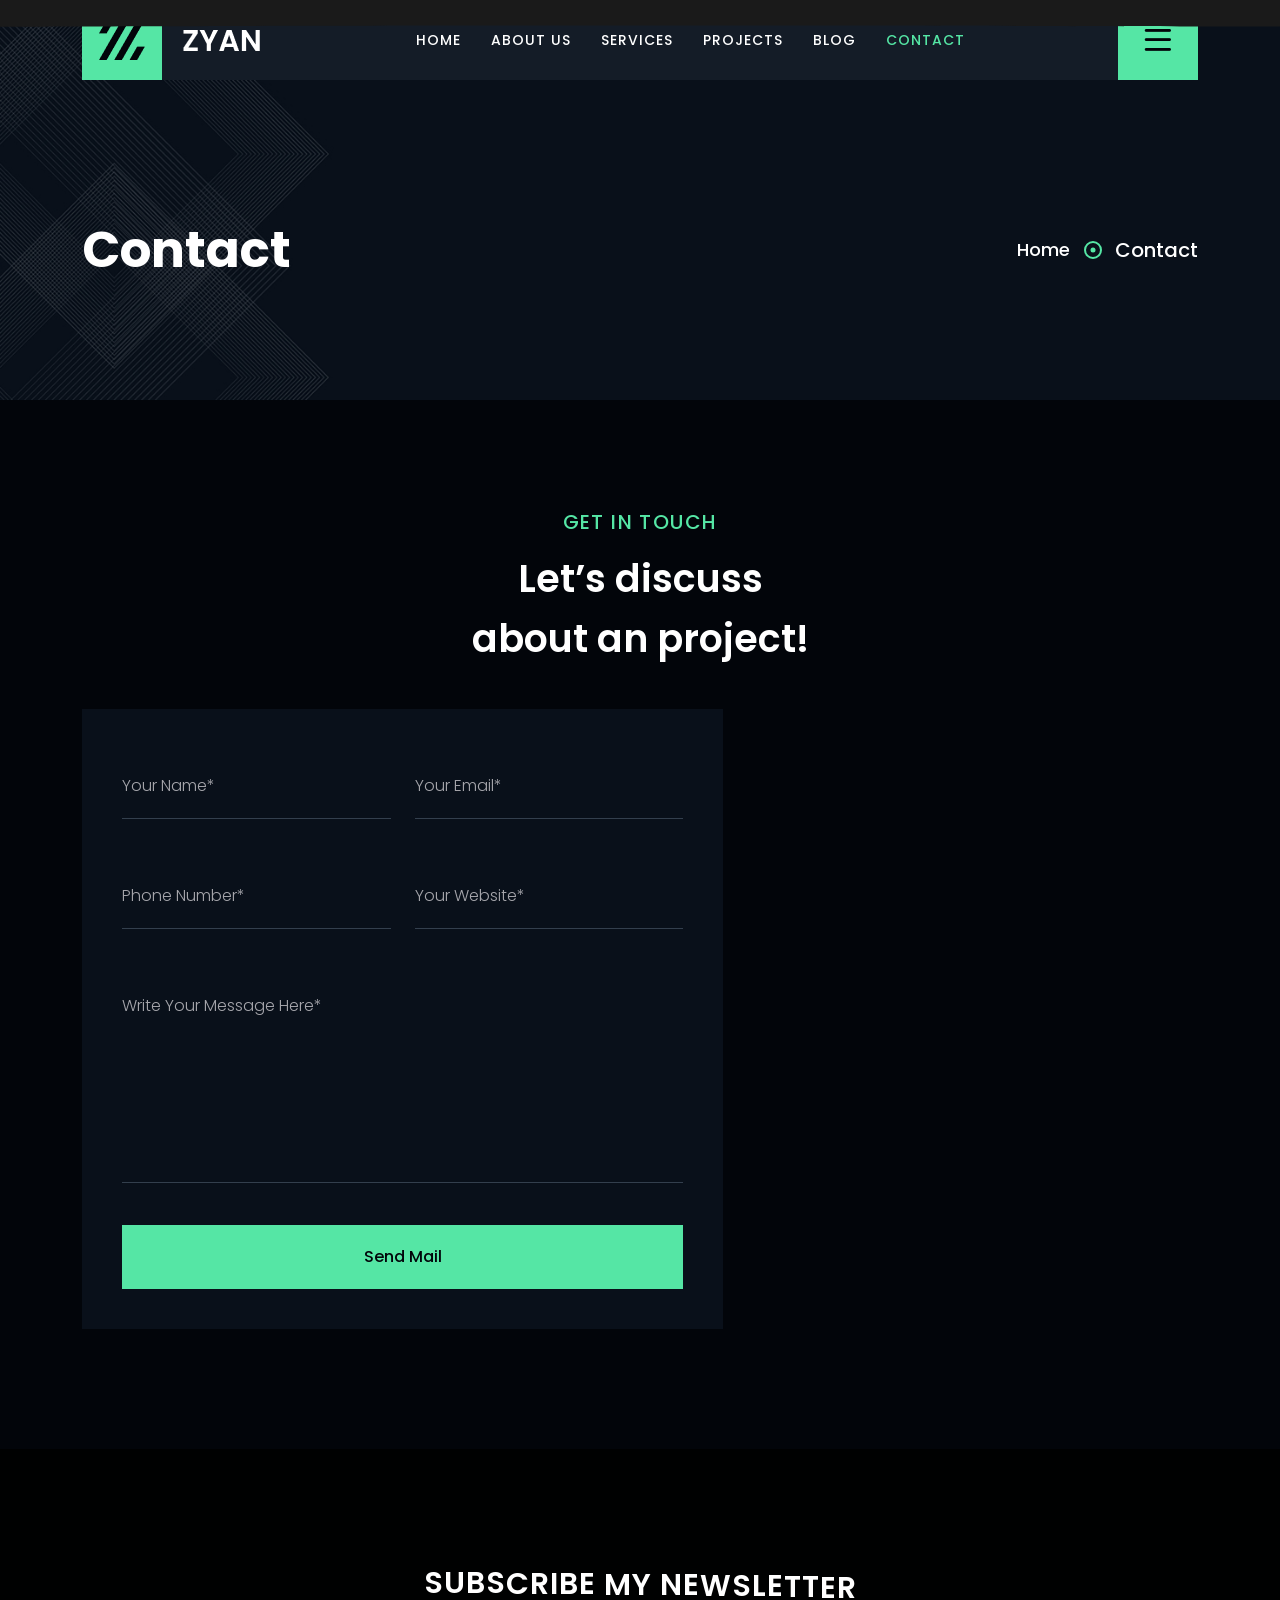
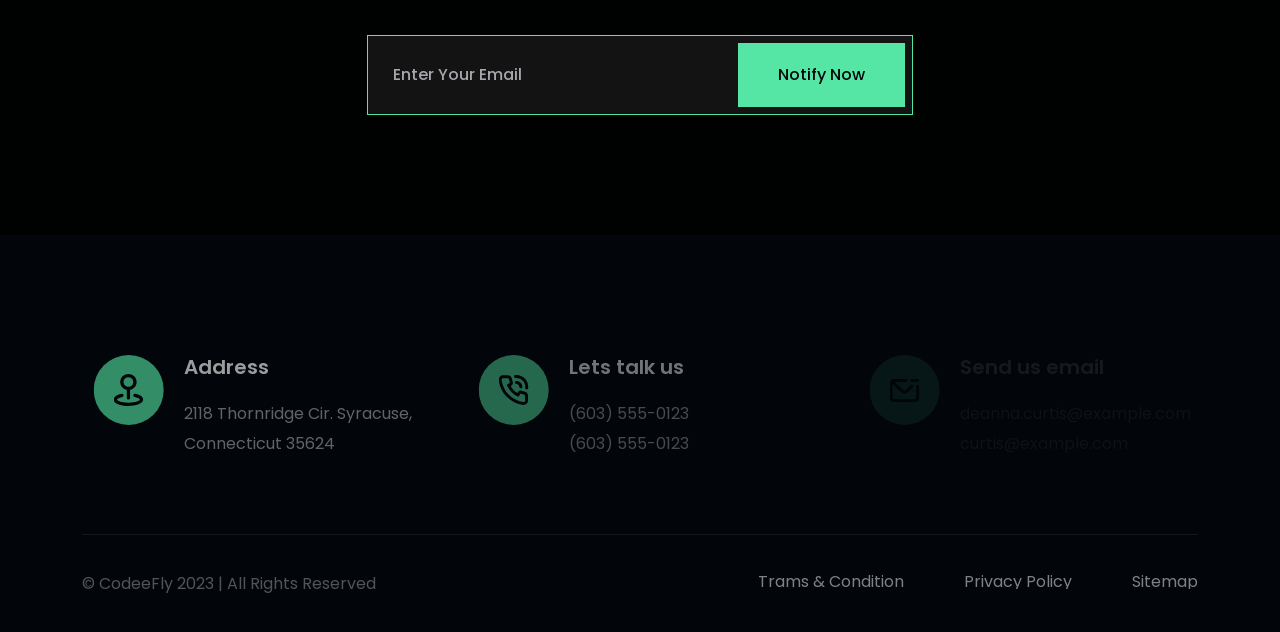
<file: contact.html>
<!DOCTYPE html>
<html lang="en">
<head>
    <meta charset="UTF-8" />
    <meta
      name="viewport"
      content="width=device-width, initial-scale=1.0, maximum-scale=1, minimum-scale=1, target-densitydpi=device-dpi"
    />
    <title>ZYAN - Personal Portfolio HTML Template</title>
    <link rel="icon" type="image/png" href="images/favicon.png" />
    <link rel="stylesheet" href="css/font-awesome-pro.css" />
    <link rel="stylesheet" href="css/bootstrap.min.css" />
    <link rel="stylesheet" href="css/scroll_button.css" />
    <link rel="stylesheet" href="css/plugin.css" />
    <link rel="stylesheet" href="css/spacing.css" />
    <link rel="stylesheet" href="css/style.css" />
    <link rel="stylesheet" href="css/responsive.css" />
  </head>

  <body>
    <!--================================
    PRELOADER START
=================================-->
    <div class="preloader">
      <svg viewBox="0 0 1000 1000" preserveAspectRatio="none">
        <path id="svg" d="M0,1005S175,995,500,995s500,5,500,5V0H0Z"></path>
      </svg>
      <h5 class="preloader-text">Loading</h5>
    </div>
    <!--================================
    PRELOADER END
=================================-->
    <!--================================
        MENU START
    =================================-->
    <nav class="navbar navbar-expand-lg main_menu">
      <div class="container main_menu_bg">
        <a class="navbar-brand" href="index.html">
          <img src="images/logo.png" alt="ZYAN" class="img-fluid w-100" />
        </a>
        <button
          class="navbar-toggler"
          type="button"
          data-bs-toggle="collapse"
          data-bs-target="#navbarNav"
          aria-controls="navbarNav"
          aria-expanded="false"
          aria-label="Toggle navigation"
        >
          <i class="fa-sharp fa-regular fa-bars bar_icon"></i>
          <i class="fa-regular fa-xmark close_icon"></i>
        </button>
        <div class="collapse navbar-collapse" id="navbarNav">
          <ul class="navbar-nav m-auto">
            <li class="nav-item">
              <a class="nav-link text_hover_animaiton" href="index.html"
                >Home</a>
            </li>
            <li class="nav-item">
              <a class="nav-link text_hover_animaiton" href="index.html#about"
                >about us</a
              >
            </li>
            <li class="nav-item">
              <a class="nav-link text_hover_animaiton" href="index.html#service"
                >services
              </a>
            </li>
            <li class="nav-item">
              <a class="nav-link text_hover_animaiton" href="index.html#projects">Projects </a>
            </li>
            <li class="nav-item">
              <a class="nav-link text_hover_animaiton" href="blog_list.html"
                >blog </a>
            </li>
            <li class="nav-item">
              <a
                class="nav-link text_hover_animaiton active"
                href="contact.html"
                >contact
              </a>
            </li>
          </ul>
          <span
            class="toggle_icon c-pointer"
            data-bs-toggle="offcanvas"
            data-bs-target="#offcanvasRight"
            aria-controls="offcanvasRight"
            ><i
              class="fa-sharp fa-sharp fa-regular fa-bars bar_icon-staggered"
            ></i
          ></span>
        </div>
      </div>
    </nav>

    <div class="offcanvas offcanvas-end" tabindex="-1" id="offcanvasRight">
      <div class="offcanvas-header">
        <a class="offcanvas-logo" href="index_2.html">
          <img src="images/logo2.png" alt="ZAYAN" class="img-fluid w-100" />
        </a>
        <button
          type="button"
          class="btn-close"
          data-bs-dismiss="offcanvas"
          aria-label="Close"
        >
          <i class="fa-regular fa-xmark"></i>
        </button>
      </div>
      <div class="offcanvas-body">
        <div class="tf__design_form offcanvas_form">
          <div class="offcanvas-content-box">
            <h4 class="offcanvas_title">About us</h4>
            <p>
              Lorem ipsum dolor sit amet, consectetur elit, sed do eiusmod
              tempor incididunt ut labore et magna aliqua. Ut enim ad minim
              veniam laboris.
            </p>
          </div>
          <div class="offcanvas_contact_form">
            <h4 class="offcanvas_title">Get In Touch</h4>
            <form action="#">
              <input
                type="text"
                placeholder="Your Name"
                aria-autocomplete="list"
              />
              <input type="email" placeholder="Your Email" />
              <textarea rows="4" placeholder="Message"></textarea>
              <button type="submit" class="common_btn">submit now</button>
            </form>
          </div>
        </div>
      </div>
    </div>
    <!--================================
        MENU END
    =================================-->

    <!--================================
        BREADCRUMB START
    =================================-->
    <section
      class="tf__breadcrumb banner"
      style="background: url(images/bg/breadcrumb.jpg)"
    >
      <div class="container">
        <div class="row">
          <div class="col-12">
            <div class="tf__breadcrum_text">
              <h1>Contact</h1>
              <ul class="page-breadcrumb">
                <li>
                  <a href="index.html" class="text_hover_animaiton">Home</a>
                </li>
                <li>Contact</li>
              </ul>
            </div>
          </div>
        </div>
      </div>
    </section>
    <!--================================
        BREADCRUMB END
    =================================-->

    <!--================================
        CONTACT START
    =================================-->
    <section class="tf__contact pt_110 xs_pt_70 pb_120 xs_pb_80">
      <div class="container">
        <div class="tf__section_heading pb_40">
          <h5 class="has-animation">Get In Touch</h5>
          <h2 class="has-animation">
            Let’s discuss <br />
            about an project!
          </h2>
        </div>
        <div class="row">
          <div class="col-xl-7 col-lg-7">
            <div class="tf__contact_form_area">
              <form action="#">
                <div class="row">
                  <div class="col-xl-6">
                    <input type="text" placeholder="Your Name*" />
                  </div>
                  <div class="col-xl-6">
                    <input type="email" placeholder="Your Email*" />
                  </div>
                  <div class="col-xl-6">
                    <input type="text" placeholder="Phone Number*" />
                  </div>
                  <div class="col-xl-6">
                    <input type="text" placeholder="Your Website*" />
                  </div>
                  <div class="col-xl-12">
                    <textarea
                      rows="7"
                      placeholder="Write Your Message Here*"
                    ></textarea>
                    <button class="common_btn" type="submit">Send Mail</button>
                  </div>
                </div>
              </form>
            </div>
          </div>
          <div class="col-xl-5 col-lg-5">
            <div class="tf__contact_map">
              <iframe
                src="https://www.google.com/maps/embed?pb=!1m18!1m12!1m3!1d7299.9714197014055!2d90.45054656894744!3d23.819107188100446!2m3!1f0!2f0!3f0!3m2!1i1024!2i768!4f13.1!3m3!1m2!1s0x3755c884b37fc1a7%3A0x4abc58eea42b43c3!2sBlock%20M%2C%20Dhaka!5e0!3m2!1sen!2sbd!4v1692295852649!5m2!1sen!2sbd"
                style="border: 0"
                allowfullscreen=""
                loading="lazy"
                referrerpolicy="no-referrer-when-downgrade"
              ></iframe>
            </div>
          </div>
        </div>
      </div>
    </section>
    <!--================================
        CONTACT END
    =================================-->

    <!--================================
        SUBSCRIBE START
    =================================-->
    <div class="tf__subscribe" style="background: url(images/bg/subscribe.jpg)">
      <div class="tf__subscribe_overlay pt_115 xs_pt_75 pb_120 xs_pb_80">
        <div class="container">
          <div class="row">
            <div class="col-xl-6 col-lg-8 col-md-10 m-auto">
              <div class="tf__subscribe_text">
                <h3 class="has-animation">SUBSCRIBE MY NEWSLETTER</h3>
                <form action="#">
                  <input type="text" placeholder="Enter Your Email" />
                  <button type="submit" class="common_btn">Notify Now</button>
                </form>
              </div>
            </div>
          </div>
        </div>
      </div>
    </div>
    <!--================================
        SUBSCRIBE END
    =================================-->

    <!--================================
        FOOTER START
    =================================-->
    <footer class="footer" id="footer">
      <div class="footer-container">
        <div class="pt_120 xs_pt_80 sm_pt_80">
          <div class="container">
            <div class="row">
              <div class="col-lg-4">
                <div
                  class="tf__footer_content fade_right"
                  data-trigerId="footer"
                  data-stagger=".25"
                >
                  <div class="icon">
                    <div class="icon-contianer">
                      <img
                        src="svg/map.svg"
                        alt="footer"
                        class="img-fluid w-100 svg"
                      />
                    </div>
                  </div>
                  <div class="text">
                    <h3>Address</h3>
                    <p>2118 Thornridge Cir. Syracuse, Connecticut 35624</p>
                  </div>
                </div>
              </div>
              <div class="col-lg-4">
                <div
                  class="tf__footer_content fade_right"
                  data-trigerId="footer"
                  data-stagger=".25"
                >
                  <div class="icon">
                    <div class="icon-contianer">
                      <img
                        src="svg/phone.svg"
                        alt="footer"
                        class="img-fluid w-100 svg"
                      />
                    </div>
                  </div>
                  <div class="text">
                    <h3>Lets talk us</h3>
                    <a href="callto:1234567890">(603) 555-0123</a>
                    <a href="callto:1234567890">(603) 555-0123</a>
                  </div>
                </div>
              </div>
              <div class="col-lg-4">
                <div
                  class="tf__footer_content fade_right"
                  data-trigerId="footer"
                  data-stagger=".25"
                >
                  <div class="icon">
                    <div class="icon-contianer">
                      <img
                        src="svg/envelope.svg"
                        alt="footer"
                        class="img-fluid w-100 svg"
                      />
                    </div>
                  </div>
                  <div class="text">
                    <h3>Send us email</h3>
                    <a href="mailto:example@gmail.com"
                      >deanna.curtis@example.com</a
                    >
                    <a href="mailto:example@gmail.com">curtis@example.com</a>
                  </div>
                </div>
              </div>
            </div>
            <div class="row">
              <div class="col-12">
                <div class="tf__footer_copyright">
                  <p>© CodeeFly 2023 | All Rights Reserved</p>
                  <ul>
                    <li>
                      <a href="#" class="text_hover_animaiton"
                        >Trams & Condition</a
                      >
                    </li>
                    <li>
                      <a href="#" class="text_hover_animaiton"
                        >Privacy Policy</a
                      >
                    </li>
                    <li>
                      <a href="#" class="text_hover_animaiton">Sitemap</a>
                    </li>
                  </ul>
                </div>
              </div>
            </div>
          </div>
        </div>
      </div>
    </footer>
    <!--================================
        FOOTER END
    =================================-->

    <!--================================
        SCROLL BUTTON START
    =================================-->
    <div class="progress active">
      <svg
        class="progress-svg"
        width="100%"
        height="100%"
        viewBox="-1 -1 102 102"
      >
        <path d="M50,1 a49,49 0 0,1 0,98 a49,49 0 0,1 0,-98"></path>
      </svg>
    </div>
    <!--================================
        SCROLL BUTTON END
    =================================-->
    <!--================================
        CURSOR START
    =================================-->
    <div id="magic-cursor">
      <div id="ball"></div>
    </div>
    <!--================================
        CURSOR END
    =================================-->

    <script src="js/plugin.js"></script>
    <!--scroll button js-->
    <script src="js/scroll_button.js"></script>
    <!--sticky sidebar js-->
    <script src="js/sticky_sidebar.js"></script>
    <!-- Animation -->
    <script src="js/animation.js"></script>
    <!--main/custom js-->
    <script src="js/main.js"></script>
  </body>
</html>
</file>
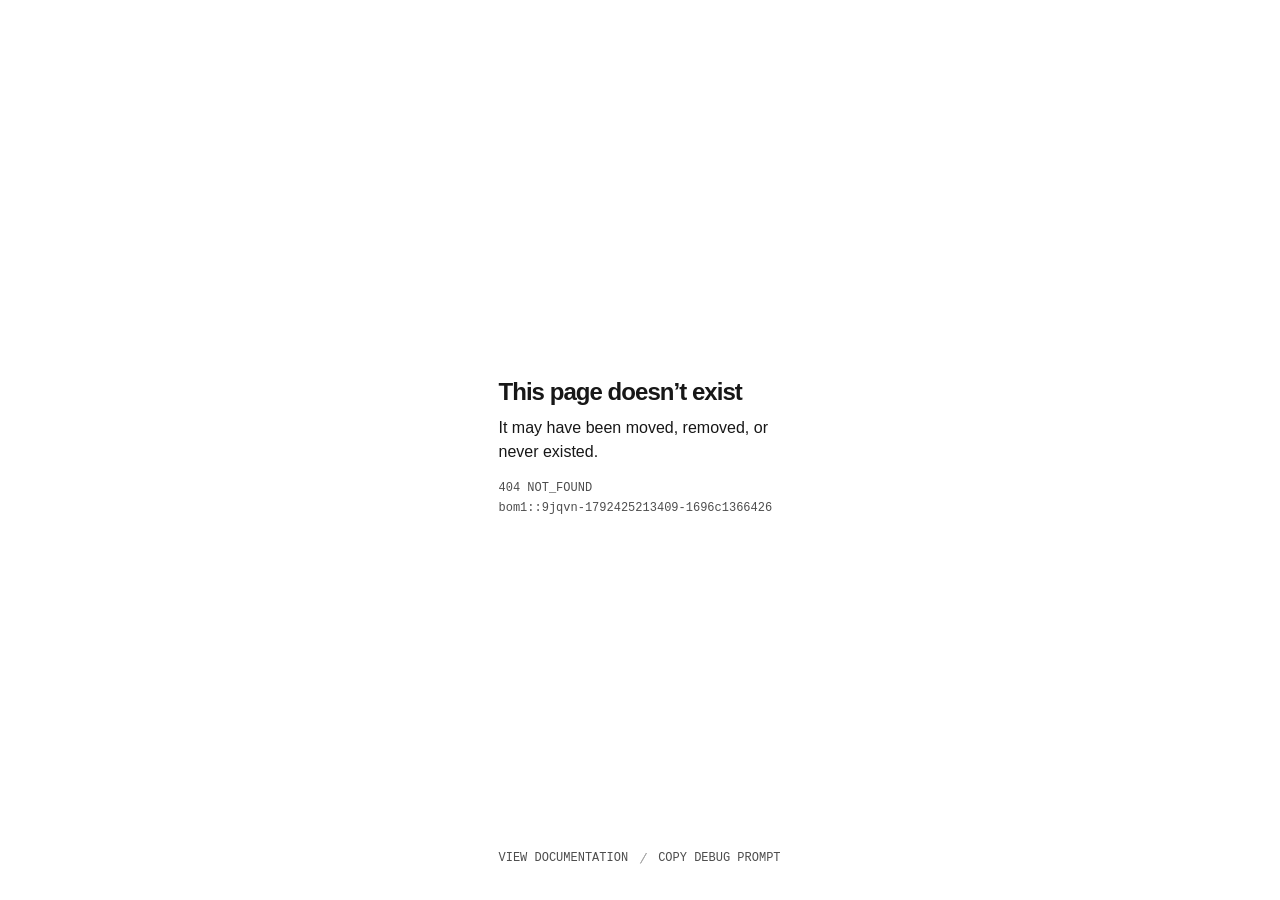
<file: fonts/fa-duotone-900.ttf.html>
<!doctype html><html lang=en><meta charset=utf-8><meta name=viewport content="width=device-width,initial-scale=1"><meta name=theme-color content=#0a0a0a media="(prefers-color-scheme: dark)"><meta name=theme-color content=#ffffff media="(prefers-color-scheme: light)"><title>404: NOT_FOUND</title><style>:root{color-scheme:dark;--content-width: 283px;--background: #0a0a0a;--foreground: #ededed;--copy: #ffffff;--secondary: #a0a0a0;--button-background: #ededed;--button-background-hover: #d8d8d8;--button-foreground: #0a0a0a;--divider: #878787;--focus: #0070f3}@media(prefers-color-scheme:light){:root{color-scheme:light;--background: #ffffff;--foreground: #171717;--copy: #171717;--secondary: #4d4d4d;--button-background: #171717;--button-background-hover: #333333;--button-foreground: #ffffff;--divider: #a8a8a8}}*,*::before,*::after{box-sizing:border-box}html,body{min-height:100%}body{margin:0;background:var(--background);color:var(--foreground);font-family:geist,-apple-system,BlinkMacSystemFont,segoe ui,helvetica neue,Arial,sans-serif;font-synthesis:none;-webkit-font-smoothing:antialiased;text-rendering:optimizeLegibility}main{display:grid;min-height:100vh;min-height:100svh;place-items:center;padding:32px}.error-page{width:var(--content-width);max-width:calc(100vw - 64px);transform:translateY(-4px)}h1,p{margin:0}h1{color:var(--foreground);font-size:24px;font-weight:600;letter-spacing:-.96px;line-height:32px;white-space:nowrap}.description{width:100%;margin-top:8px;color:var(--copy);font-size:16px;font-weight:400;line-height:24px;overflow-wrap:anywhere;text-wrap:pretty}.primary-action{appearance:none;display:inline-flex;align-items:center;justify-content:center;min-width:0;height:32px;margin-top:24px;padding:0 12px;border:0;border-radius:6px;background:var(--button-background);color:var(--button-foreground);cursor:pointer;font:inherit;font-size:14px;font-weight:500;line-height:20px;text-decoration:none;transition:background-color 150ms ease,transform 150ms ease;user-select:none}.primary-action[hidden]{display:none}.primary-action[hidden]~.metadata{margin-top:16px}.primary-action:hover{background:var(--button-background-hover)}.primary-action:active{transform:scale(0.98)}.primary-action:focus-visible,.secondary-action:focus-visible{border-radius:6px;outline:2px solid var(--focus);outline-offset:2px}.secondary-actions{position:fixed;bottom:calc(34px + env(safe-area-inset-bottom));left:50%;z-index:1;display:flex;align-items:center;gap:12px;width:var(--content-width);max-width:calc(100vw - 64px);transform:translateX(-50%)}.secondary-action{appearance:none;position:relative;display:flex;align-items:center;justify-content:center;padding:0;border:0;background:0 0;color:var(--secondary);cursor:pointer;font-family:geist mono,sfmono-regular,Consolas,liberation mono,Menlo,monospace;font-size:12px;font-weight:400;letter-spacing:0;line-height:16px;text-decoration:none;text-transform:uppercase;transition:color 150ms ease;user-select:none;white-space:nowrap}.secondary-action::before{position:absolute;inset:-4px 0;content:''}.secondary-action:hover{color:var(--foreground)}.copy-confirmation-icon{position:absolute;top:2px;left:calc(100% + 8px);display:block;width:12px;height:12px;color:var(--secondary);opacity:0;pointer-events:none}.copy-debug-prompt[data-copied] .copy-confirmation-icon{opacity:1}.copy-status{position:absolute;width:1px;height:1px;padding:0;margin:-1px;overflow:hidden;clip:rect(0,0,0,0);white-space:nowrap;border:0}.secondary-action-separator{display:block;flex:none;width:6px;height:10.392px;color:var(--divider);overflow:visible}.metadata{display:flex;flex-direction:column;gap:4px;width:100%;margin-top:23px;color:var(--secondary);font-family:geist mono,sfmono-regular,Consolas,liberation mono,Menlo,monospace;font-size:12px;font-weight:400;letter-spacing:0;line-height:16px;white-space:nowrap}.metadata-status{text-transform:uppercase}@media(max-width:500px){main{padding:24px}.error-page{max-width:calc(100vw - 48px)}.secondary-actions{bottom:calc(24px + env(safe-area-inset-bottom));max-width:calc(100vw - 48px)}.secondary-actions-with-logs{flex-direction:column;align-items:flex-start;gap:8px}.secondary-actions-with-logs .secondary-action-separator{display:none}}@media(prefers-reduced-motion:reduce){.primary-action,.secondary-action{transition:none}}</style><main><section class=error-page aria-labelledby=error-title><h1 id=error-title>This page doesn’t exist</h1><p class=description>It may have been moved, removed, or never existed.</p><button id=go-back-button class=primary-action type=button hidden onclick=history.back()>Go back</button>
<script>if(window.navigation&&window.navigation.canGoBack){document.getElementById('go-back-button').hidden=false}</script><div class=metadata aria-label="HTTP status, error code, and request ID"><p class=metadata-status>404 NOT_FOUND<p>bom1::9jqvn-1792425213409-1696c1366426</div></section></main><div class="secondary-actions" aria-label="Documentation, logs, and debugging actions"><a href="https://vercel.com/docs/errors/not_found" class="secondary-action view-documentation" target=_blank rel=noopener aria-label="View NOT_FOUND documentation"><span>View Documentation</span></a><svg class="secondary-action-separator" viewBox="0 0 6 10.3923" fill="none" aria-hidden="true" focusable="false"
      ><path d="M0 10.3923 6 0z" stroke="currentcolor" /></svg>
<button class="secondary-action copy-debug-prompt" type=button data-prompt="Debug this error

404 NOT_FOUND

Request ID: bom1::9jqvn-1792425213409-1696c1366426
URL: {url}
User agent: Mozilla&#47;5.0 (compatible; HTTrack; +https:&#47;&#47;www.httrack.com&#47;)
Docs for this error code: https:&#47;&#47;vercel.com&#47;docs&#47;errors&#47;not_found" data-error-code="NOT_FOUND" data-default-label="Copy NOT_FOUND debugging instructions to clipboard" aria-label="Copy NOT_FOUND debugging instructions to clipboard" onclick=copyDebugPrompt(this) onblur=resetCopyFeedback(this)>
<span>Copy Debug Prompt</span><svg class="copy-confirmation-icon" width="12" height="12" viewBox="0 0 12 12" fill="none" xmlns="http://www.w3.org/2000/svg" aria-hidden="true" focusable="false"
        ><path d="M11.6699 3.00049 11.2715 3.39795 4.67676 9.99268C4.16434 10.505 3.33387 10.5048 2.82129 9.99268L.726562 7.89795.328125 7.50049 1.12402 6.70459 1.52148 7.10303 3.61621 9.19775C3.68945 9.2705 3.80876 9.27077 3.88184 9.19775L10.4766 2.60303 10.874 2.20459 11.6699 3.00049z" fill="currentcolor"
          /></svg></button>
<span class=copy-status role=status aria-live=polite></span></div><script>function resetCopyFeedback(button){clearTimeout(button.copyConfirmationTimeout)
delete button.dataset.copied
if(button.dataset.defaultLabel){button.setAttribute('aria-label',button.dataset.defaultLabel)}else{button.removeAttribute('aria-label')}
var status=button.parentNode.querySelector('.copy-status')
if(status)status.textContent=''}
function showCopyFeedback(button,copied){resetCopyFeedback(button)
if(copied)button.dataset.copied=''
var message=copied?'Copied '+button.dataset.errorCode+' debugging instructions to clipboard':'Unable to copy '+button.dataset.errorCode+' debugging instructions'
button.setAttribute('aria-label',message)
var status=button.parentNode.querySelector('.copy-status')
if(status)status.textContent=message
button.copyConfirmationTimeout=setTimeout(function(){resetCopyFeedback(button)},1300)}
function copyDebugPrompt(button){var onFailure=function(){showCopyFeedback(button,false)}
try{if(!navigator.clipboard||typeof navigator.clipboard.writeText!=='function'){onFailure()
return}
var prompt=button.dataset.prompt.split('{url}').join(window.location.href)
navigator.clipboard.writeText(prompt).then(function(){showCopyFeedback(button,true)},onFailure)}catch(_error){onFailure()}}</script>
</file>
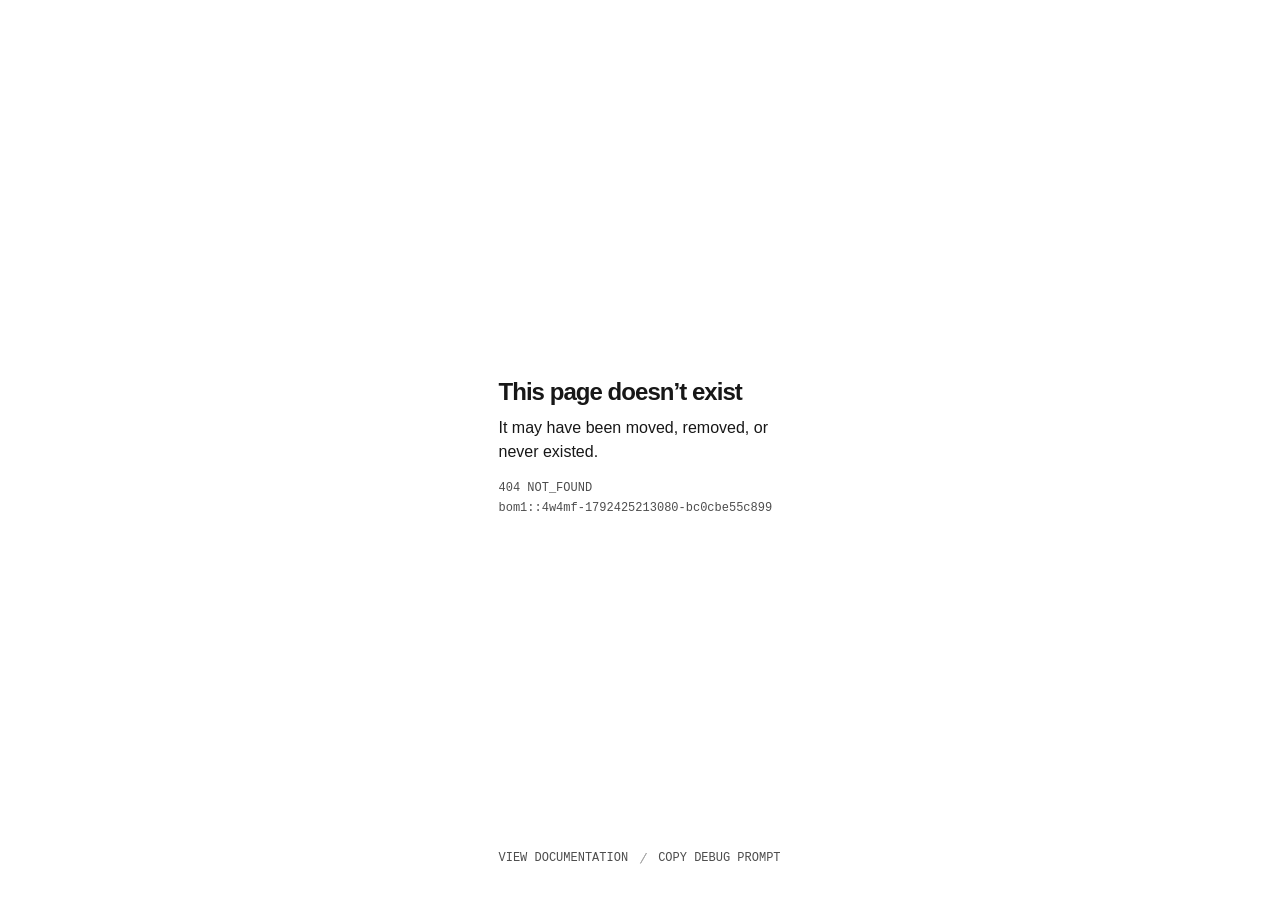
<file: fonts/fa-duotone-900.woff2.html>
<!doctype html><html lang=en><meta charset=utf-8><meta name=viewport content="width=device-width,initial-scale=1"><meta name=theme-color content=#0a0a0a media="(prefers-color-scheme: dark)"><meta name=theme-color content=#ffffff media="(prefers-color-scheme: light)"><title>404: NOT_FOUND</title><style>:root{color-scheme:dark;--content-width: 283px;--background: #0a0a0a;--foreground: #ededed;--copy: #ffffff;--secondary: #a0a0a0;--button-background: #ededed;--button-background-hover: #d8d8d8;--button-foreground: #0a0a0a;--divider: #878787;--focus: #0070f3}@media(prefers-color-scheme:light){:root{color-scheme:light;--background: #ffffff;--foreground: #171717;--copy: #171717;--secondary: #4d4d4d;--button-background: #171717;--button-background-hover: #333333;--button-foreground: #ffffff;--divider: #a8a8a8}}*,*::before,*::after{box-sizing:border-box}html,body{min-height:100%}body{margin:0;background:var(--background);color:var(--foreground);font-family:geist,-apple-system,BlinkMacSystemFont,segoe ui,helvetica neue,Arial,sans-serif;font-synthesis:none;-webkit-font-smoothing:antialiased;text-rendering:optimizeLegibility}main{display:grid;min-height:100vh;min-height:100svh;place-items:center;padding:32px}.error-page{width:var(--content-width);max-width:calc(100vw - 64px);transform:translateY(-4px)}h1,p{margin:0}h1{color:var(--foreground);font-size:24px;font-weight:600;letter-spacing:-.96px;line-height:32px;white-space:nowrap}.description{width:100%;margin-top:8px;color:var(--copy);font-size:16px;font-weight:400;line-height:24px;overflow-wrap:anywhere;text-wrap:pretty}.primary-action{appearance:none;display:inline-flex;align-items:center;justify-content:center;min-width:0;height:32px;margin-top:24px;padding:0 12px;border:0;border-radius:6px;background:var(--button-background);color:var(--button-foreground);cursor:pointer;font:inherit;font-size:14px;font-weight:500;line-height:20px;text-decoration:none;transition:background-color 150ms ease,transform 150ms ease;user-select:none}.primary-action[hidden]{display:none}.primary-action[hidden]~.metadata{margin-top:16px}.primary-action:hover{background:var(--button-background-hover)}.primary-action:active{transform:scale(0.98)}.primary-action:focus-visible,.secondary-action:focus-visible{border-radius:6px;outline:2px solid var(--focus);outline-offset:2px}.secondary-actions{position:fixed;bottom:calc(34px + env(safe-area-inset-bottom));left:50%;z-index:1;display:flex;align-items:center;gap:12px;width:var(--content-width);max-width:calc(100vw - 64px);transform:translateX(-50%)}.secondary-action{appearance:none;position:relative;display:flex;align-items:center;justify-content:center;padding:0;border:0;background:0 0;color:var(--secondary);cursor:pointer;font-family:geist mono,sfmono-regular,Consolas,liberation mono,Menlo,monospace;font-size:12px;font-weight:400;letter-spacing:0;line-height:16px;text-decoration:none;text-transform:uppercase;transition:color 150ms ease;user-select:none;white-space:nowrap}.secondary-action::before{position:absolute;inset:-4px 0;content:''}.secondary-action:hover{color:var(--foreground)}.copy-confirmation-icon{position:absolute;top:2px;left:calc(100% + 8px);display:block;width:12px;height:12px;color:var(--secondary);opacity:0;pointer-events:none}.copy-debug-prompt[data-copied] .copy-confirmation-icon{opacity:1}.copy-status{position:absolute;width:1px;height:1px;padding:0;margin:-1px;overflow:hidden;clip:rect(0,0,0,0);white-space:nowrap;border:0}.secondary-action-separator{display:block;flex:none;width:6px;height:10.392px;color:var(--divider);overflow:visible}.metadata{display:flex;flex-direction:column;gap:4px;width:100%;margin-top:23px;color:var(--secondary);font-family:geist mono,sfmono-regular,Consolas,liberation mono,Menlo,monospace;font-size:12px;font-weight:400;letter-spacing:0;line-height:16px;white-space:nowrap}.metadata-status{text-transform:uppercase}@media(max-width:500px){main{padding:24px}.error-page{max-width:calc(100vw - 48px)}.secondary-actions{bottom:calc(24px + env(safe-area-inset-bottom));max-width:calc(100vw - 48px)}.secondary-actions-with-logs{flex-direction:column;align-items:flex-start;gap:8px}.secondary-actions-with-logs .secondary-action-separator{display:none}}@media(prefers-reduced-motion:reduce){.primary-action,.secondary-action{transition:none}}</style><main><section class=error-page aria-labelledby=error-title><h1 id=error-title>This page doesn’t exist</h1><p class=description>It may have been moved, removed, or never existed.</p><button id=go-back-button class=primary-action type=button hidden onclick=history.back()>Go back</button>
<script>if(window.navigation&&window.navigation.canGoBack){document.getElementById('go-back-button').hidden=false}</script><div class=metadata aria-label="HTTP status, error code, and request ID"><p class=metadata-status>404 NOT_FOUND<p>bom1::4w4mf-1792425213080-bc0cbe55c899</div></section></main><div class="secondary-actions" aria-label="Documentation, logs, and debugging actions"><a href="https://vercel.com/docs/errors/not_found" class="secondary-action view-documentation" target=_blank rel=noopener aria-label="View NOT_FOUND documentation"><span>View Documentation</span></a><svg class="secondary-action-separator" viewBox="0 0 6 10.3923" fill="none" aria-hidden="true" focusable="false"
      ><path d="M0 10.3923 6 0z" stroke="currentcolor" /></svg>
<button class="secondary-action copy-debug-prompt" type=button data-prompt="Debug this error

404 NOT_FOUND

Request ID: bom1::4w4mf-1792425213080-bc0cbe55c899
URL: {url}
User agent: Mozilla&#47;5.0 (compatible; HTTrack; +https:&#47;&#47;www.httrack.com&#47;)
Docs for this error code: https:&#47;&#47;vercel.com&#47;docs&#47;errors&#47;not_found" data-error-code="NOT_FOUND" data-default-label="Copy NOT_FOUND debugging instructions to clipboard" aria-label="Copy NOT_FOUND debugging instructions to clipboard" onclick=copyDebugPrompt(this) onblur=resetCopyFeedback(this)>
<span>Copy Debug Prompt</span><svg class="copy-confirmation-icon" width="12" height="12" viewBox="0 0 12 12" fill="none" xmlns="http://www.w3.org/2000/svg" aria-hidden="true" focusable="false"
        ><path d="M11.6699 3.00049 11.2715 3.39795 4.67676 9.99268C4.16434 10.505 3.33387 10.5048 2.82129 9.99268L.726562 7.89795.328125 7.50049 1.12402 6.70459 1.52148 7.10303 3.61621 9.19775C3.68945 9.2705 3.80876 9.27077 3.88184 9.19775L10.4766 2.60303 10.874 2.20459 11.6699 3.00049z" fill="currentcolor"
          /></svg></button>
<span class=copy-status role=status aria-live=polite></span></div><script>function resetCopyFeedback(button){clearTimeout(button.copyConfirmationTimeout)
delete button.dataset.copied
if(button.dataset.defaultLabel){button.setAttribute('aria-label',button.dataset.defaultLabel)}else{button.removeAttribute('aria-label')}
var status=button.parentNode.querySelector('.copy-status')
if(status)status.textContent=''}
function showCopyFeedback(button,copied){resetCopyFeedback(button)
if(copied)button.dataset.copied=''
var message=copied?'Copied '+button.dataset.errorCode+' debugging instructions to clipboard':'Unable to copy '+button.dataset.errorCode+' debugging instructions'
button.setAttribute('aria-label',message)
var status=button.parentNode.querySelector('.copy-status')
if(status)status.textContent=message
button.copyConfirmationTimeout=setTimeout(function(){resetCopyFeedback(button)},1300)}
function copyDebugPrompt(button){var onFailure=function(){showCopyFeedback(button,false)}
try{if(!navigator.clipboard||typeof navigator.clipboard.writeText!=='function'){onFailure()
return}
var prompt=button.dataset.prompt.split('{url}').join(window.location.href)
navigator.clipboard.writeText(prompt).then(function(){showCopyFeedback(button,true)},onFailure)}catch(_error){onFailure()}}</script>
</file>
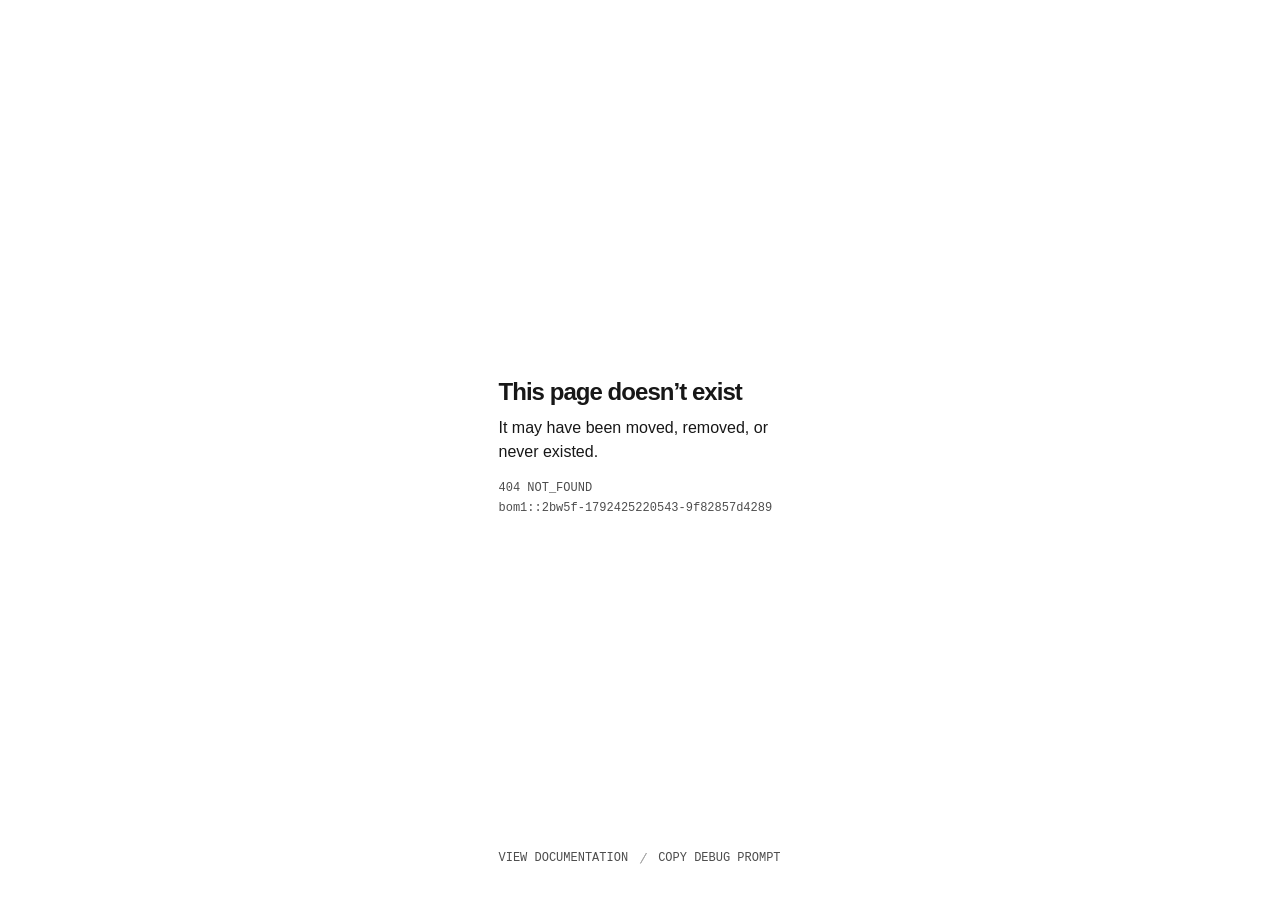
<file: images/skills_shape.html>
<!doctype html><html lang=en><meta charset=utf-8><meta name=viewport content="width=device-width,initial-scale=1"><meta name=theme-color content=#0a0a0a media="(prefers-color-scheme: dark)"><meta name=theme-color content=#ffffff media="(prefers-color-scheme: light)"><title>404: NOT_FOUND</title><style>:root{color-scheme:dark;--content-width: 283px;--background: #0a0a0a;--foreground: #ededed;--copy: #ffffff;--secondary: #a0a0a0;--button-background: #ededed;--button-background-hover: #d8d8d8;--button-foreground: #0a0a0a;--divider: #878787;--focus: #0070f3}@media(prefers-color-scheme:light){:root{color-scheme:light;--background: #ffffff;--foreground: #171717;--copy: #171717;--secondary: #4d4d4d;--button-background: #171717;--button-background-hover: #333333;--button-foreground: #ffffff;--divider: #a8a8a8}}*,*::before,*::after{box-sizing:border-box}html,body{min-height:100%}body{margin:0;background:var(--background);color:var(--foreground);font-family:geist,-apple-system,BlinkMacSystemFont,segoe ui,helvetica neue,Arial,sans-serif;font-synthesis:none;-webkit-font-smoothing:antialiased;text-rendering:optimizeLegibility}main{display:grid;min-height:100vh;min-height:100svh;place-items:center;padding:32px}.error-page{width:var(--content-width);max-width:calc(100vw - 64px);transform:translateY(-4px)}h1,p{margin:0}h1{color:var(--foreground);font-size:24px;font-weight:600;letter-spacing:-.96px;line-height:32px;white-space:nowrap}.description{width:100%;margin-top:8px;color:var(--copy);font-size:16px;font-weight:400;line-height:24px;overflow-wrap:anywhere;text-wrap:pretty}.primary-action{appearance:none;display:inline-flex;align-items:center;justify-content:center;min-width:0;height:32px;margin-top:24px;padding:0 12px;border:0;border-radius:6px;background:var(--button-background);color:var(--button-foreground);cursor:pointer;font:inherit;font-size:14px;font-weight:500;line-height:20px;text-decoration:none;transition:background-color 150ms ease,transform 150ms ease;user-select:none}.primary-action[hidden]{display:none}.primary-action[hidden]~.metadata{margin-top:16px}.primary-action:hover{background:var(--button-background-hover)}.primary-action:active{transform:scale(0.98)}.primary-action:focus-visible,.secondary-action:focus-visible{border-radius:6px;outline:2px solid var(--focus);outline-offset:2px}.secondary-actions{position:fixed;bottom:calc(34px + env(safe-area-inset-bottom));left:50%;z-index:1;display:flex;align-items:center;gap:12px;width:var(--content-width);max-width:calc(100vw - 64px);transform:translateX(-50%)}.secondary-action{appearance:none;position:relative;display:flex;align-items:center;justify-content:center;padding:0;border:0;background:0 0;color:var(--secondary);cursor:pointer;font-family:geist mono,sfmono-regular,Consolas,liberation mono,Menlo,monospace;font-size:12px;font-weight:400;letter-spacing:0;line-height:16px;text-decoration:none;text-transform:uppercase;transition:color 150ms ease;user-select:none;white-space:nowrap}.secondary-action::before{position:absolute;inset:-4px 0;content:''}.secondary-action:hover{color:var(--foreground)}.copy-confirmation-icon{position:absolute;top:2px;left:calc(100% + 8px);display:block;width:12px;height:12px;color:var(--secondary);opacity:0;pointer-events:none}.copy-debug-prompt[data-copied] .copy-confirmation-icon{opacity:1}.copy-status{position:absolute;width:1px;height:1px;padding:0;margin:-1px;overflow:hidden;clip:rect(0,0,0,0);white-space:nowrap;border:0}.secondary-action-separator{display:block;flex:none;width:6px;height:10.392px;color:var(--divider);overflow:visible}.metadata{display:flex;flex-direction:column;gap:4px;width:100%;margin-top:23px;color:var(--secondary);font-family:geist mono,sfmono-regular,Consolas,liberation mono,Menlo,monospace;font-size:12px;font-weight:400;letter-spacing:0;line-height:16px;white-space:nowrap}.metadata-status{text-transform:uppercase}@media(max-width:500px){main{padding:24px}.error-page{max-width:calc(100vw - 48px)}.secondary-actions{bottom:calc(24px + env(safe-area-inset-bottom));max-width:calc(100vw - 48px)}.secondary-actions-with-logs{flex-direction:column;align-items:flex-start;gap:8px}.secondary-actions-with-logs .secondary-action-separator{display:none}}@media(prefers-reduced-motion:reduce){.primary-action,.secondary-action{transition:none}}</style><main><section class=error-page aria-labelledby=error-title><h1 id=error-title>This page doesn’t exist</h1><p class=description>It may have been moved, removed, or never existed.</p><button id=go-back-button class=primary-action type=button hidden onclick=history.back()>Go back</button>
<script>if(window.navigation&&window.navigation.canGoBack){document.getElementById('go-back-button').hidden=false}</script><div class=metadata aria-label="HTTP status, error code, and request ID"><p class=metadata-status>404 NOT_FOUND<p>bom1::2bw5f-1792425220543-9f82857d4289</div></section></main><div class="secondary-actions" aria-label="Documentation, logs, and debugging actions"><a href="https://vercel.com/docs/errors/not_found" class="secondary-action view-documentation" target=_blank rel=noopener aria-label="View NOT_FOUND documentation"><span>View Documentation</span></a><svg class="secondary-action-separator" viewBox="0 0 6 10.3923" fill="none" aria-hidden="true" focusable="false"
      ><path d="M0 10.3923 6 0z" stroke="currentcolor" /></svg>
<button class="secondary-action copy-debug-prompt" type=button data-prompt="Debug this error

404 NOT_FOUND

Request ID: bom1::2bw5f-1792425220543-9f82857d4289
URL: {url}
User agent: Mozilla&#47;5.0 (compatible; HTTrack; +https:&#47;&#47;www.httrack.com&#47;)
Docs for this error code: https:&#47;&#47;vercel.com&#47;docs&#47;errors&#47;not_found" data-error-code="NOT_FOUND" data-default-label="Copy NOT_FOUND debugging instructions to clipboard" aria-label="Copy NOT_FOUND debugging instructions to clipboard" onclick=copyDebugPrompt(this) onblur=resetCopyFeedback(this)>
<span>Copy Debug Prompt</span><svg class="copy-confirmation-icon" width="12" height="12" viewBox="0 0 12 12" fill="none" xmlns="http://www.w3.org/2000/svg" aria-hidden="true" focusable="false"
        ><path d="M11.6699 3.00049 11.2715 3.39795 4.67676 9.99268C4.16434 10.505 3.33387 10.5048 2.82129 9.99268L.726562 7.89795.328125 7.50049 1.12402 6.70459 1.52148 7.10303 3.61621 9.19775C3.68945 9.2705 3.80876 9.27077 3.88184 9.19775L10.4766 2.60303 10.874 2.20459 11.6699 3.00049z" fill="currentcolor"
          /></svg></button>
<span class=copy-status role=status aria-live=polite></span></div><script>function resetCopyFeedback(button){clearTimeout(button.copyConfirmationTimeout)
delete button.dataset.copied
if(button.dataset.defaultLabel){button.setAttribute('aria-label',button.dataset.defaultLabel)}else{button.removeAttribute('aria-label')}
var status=button.parentNode.querySelector('.copy-status')
if(status)status.textContent=''}
function showCopyFeedback(button,copied){resetCopyFeedback(button)
if(copied)button.dataset.copied=''
var message=copied?'Copied '+button.dataset.errorCode+' debugging instructions to clipboard':'Unable to copy '+button.dataset.errorCode+' debugging instructions'
button.setAttribute('aria-label',message)
var status=button.parentNode.querySelector('.copy-status')
if(status)status.textContent=message
button.copyConfirmationTimeout=setTimeout(function(){resetCopyFeedback(button)},1300)}
function copyDebugPrompt(button){var onFailure=function(){showCopyFeedback(button,false)}
try{if(!navigator.clipboard||typeof navigator.clipboard.writeText!=='function'){onFailure()
return}
var prompt=button.dataset.prompt.split('{url}').join(window.location.href)
navigator.clipboard.writeText(prompt).then(function(){showCopyFeedback(button,true)},onFailure)}catch(_error){onFailure()}}</script>
</file>
<file: css/scroll_button.css>
.progress {
  background: transparent;
  position: fixed;
  right: 50px;
  bottom: 50px;
  height: 46px;
  width: 46px;
  cursor: pointer;
  display: block;
  border-radius: 50px;
  box-shadow: inset 0 0 0 2px rgba(0, 0, 0, 0.2);
  z-index: 10000;
  opacity: 0;
  visibility: hidden;
  transform: translateY(15px);
  -webkit-transition: all 200ms linear;
  transition: all 200ms linear;
}
.progress.active {
  opacity: 1;
  visibility: visible;
  transform: translateY(0);
}
.progress::after {
  position: absolute;
  font-family: "Font Awesome 5 Pro";
  content: "\f077";
  text-align: center;
  line-height: 46px;
  font-size: 16px;
  color: var(--bodyColor);
  left: 0;
  top: 0;
  height: 46px;
  width: 46px;
  cursor: pointer;
  display: block;
  z-index: 1;
  -webkit-transition: all 200ms linear;
  transition: all 200ms linear;
}
.progress:hover::after {
  position: absolute;
  font-family: "Font Awesome 5 Pro";
  content: "\f077";
  color: var(--bodyColor);
  transition: all 200ms linear;
}
.progress svg path {
  fill: none;
}
.progress svg.progress-svg path {
  stroke: var(--bodyColor);
  stroke-width: 4;
  box-sizing: border-box;
  transition: all 200ms linear;
}
</file>
<file: css/plugin.css>
.cd-title,.cd-words-wrapper,.cd-words-wrapper b.is-visible{position:relative}.cd-headline.clip .cd-words-wrapper,.cd-headline.loading-bar .cd-words-wrapper,.cd-headline.slide .cd-words-wrapper,.cd-headline.type .cd-words-wrapper{vertical-align:top;overflow:hidden}.mfp-container:before,.mfp-content{display:inline-block;vertical-align:middle}.mfp-container,.slick-slider,img.mfp-img{box-sizing:border-box}.mfp-arrow,.slick-slider{-webkit-tap-highlight-color:transparent}.cd-title{height:160px;line-height:230px;text-align:center}.cd-title h1{font-size:2.4rem;font-weight:700}.cd-intro{width:90%;max-width:768px;text-align:center;margin:4em auto}.cd-headline{font-size:3rem;line-height:1.2}@media only screen and (min-width:768px){.cd-title{line-height:250px}.cd-intro{margin:5em auto}.cd-headline{font-size:4.4rem;font-weight:300}}@media only screen and (min-width:1170px){.cd-title{height:200px;line-height:300px}.cd-title h1{font-size:3rem}.cd-intro{margin:6em auto}.cd-headline{font-size:6rem}}.cd-words-wrapper{display:inline-block;text-align:left}.mfp-bg,.mfp-wrap{position:fixed;left:0}.cd-words-wrapper b{display:inline-block;position:absolute;white-space:nowrap;left:0;top:0}.cd-headline.clip b,.cd-headline.push b,.cd-headline.rotate-2 b,.cd-headline.rotate-3 b,.cd-headline.scale b,.cd-headline.zoom b,.no-js .cd-words-wrapper b{opacity:0}.cd-headline.clip b.is-visible,.is-visible .cd-headline.rotate-2 i,.is-visible .cd-headline.scale i,.mfp-arrow:focus,.mfp-arrow:hover,.mfp-close:focus,.mfp-close:hover,.no-csstransitions .cd-headline.rotate-2 .is-visible i,.no-csstransitions .cd-headline.rotate-3 .is-visible i,.no-csstransitions .cd-headline.scale .is-visible i,.no-js .cd-words-wrapper b.is-visible{opacity:1}.cd-headline.rotate-1 .cd-words-wrapper,.cd-headline.rotate-2 .cd-words-wrapper,.cd-headline.rotate-3 .cd-words-wrapper,.cd-headline.zoom .cd-words-wrapper{-webkit-perspective:300px;-moz-perspective:300px;perspective:300px}.cd-headline.rotate-1 b{opacity:0;-webkit-transform-origin:50% 100%;-moz-transform-origin:50% 100%;-ms-transform-origin:50% 100%;-o-transform-origin:50% 100%;transform-origin:50% 100%;-webkit-transform:rotateX(180deg);-moz-transform:rotateX(180deg);-ms-transform:rotateX(180deg);-o-transform:rotateX(180deg);transform:rotateX(180deg)}.cd-headline.rotate-1 b.is-visible{opacity:1;-webkit-transform:rotateX(0);-moz-transform:rotateX(0);-ms-transform:rotateX(0);-o-transform:rotateX(0);transform:rotateX(0);-webkit-animation:1.2s cd-rotate-1-in;-moz-animation:1.2s cd-rotate-1-in;animation:1.2s cd-rotate-1-in}.cd-headline.rotate-1 b.is-hidden{-webkit-transform:rotateX(180deg);-moz-transform:rotateX(180deg);-ms-transform:rotateX(180deg);-o-transform:rotateX(180deg);transform:rotateX(180deg);-webkit-animation:1.2s cd-rotate-1-out;-moz-animation:1.2s cd-rotate-1-out;animation:1.2s cd-rotate-1-out}@-webkit-keyframes cd-rotate-1-in{0%{-webkit-transform:rotateX(180deg);opacity:0}35%{-webkit-transform:rotateX(120deg);opacity:0}65%{opacity:0}100%{-webkit-transform:rotateX(360deg);opacity:1}}@-moz-keyframes cd-rotate-1-in{0%{-moz-transform:rotateX(180deg);opacity:0}35%{-moz-transform:rotateX(120deg);opacity:0}65%{opacity:0}100%{-moz-transform:rotateX(360deg);opacity:1}}@keyframes cd-rotate-1-in{0%{-webkit-transform:rotateX(180deg);-moz-transform:rotateX(180deg);-ms-transform:rotateX(180deg);-o-transform:rotateX(180deg);transform:rotateX(180deg);opacity:0}35%{-webkit-transform:rotateX(120deg);-moz-transform:rotateX(120deg);-ms-transform:rotateX(120deg);-o-transform:rotateX(120deg);transform:rotateX(120deg);opacity:0}65%{opacity:0}100%{-webkit-transform:rotateX(360deg);-moz-transform:rotateX(360deg);-ms-transform:rotateX(360deg);-o-transform:rotateX(360deg);transform:rotateX(360deg);opacity:1}}@-webkit-keyframes cd-rotate-1-out{0%{-webkit-transform:rotateX(0);opacity:1}35%{-webkit-transform:rotateX(-40deg);opacity:1}65%{opacity:0}100%{-webkit-transform:rotateX(180deg);opacity:0}}@-moz-keyframes cd-rotate-1-out{0%{-moz-transform:rotateX(0);opacity:1}35%{-moz-transform:rotateX(-40deg);opacity:1}65%{opacity:0}100%{-moz-transform:rotateX(180deg);opacity:0}}@keyframes cd-rotate-1-out{0%{-webkit-transform:rotateX(0);-moz-transform:rotateX(0);-ms-transform:rotateX(0);-o-transform:rotateX(0);transform:rotateX(0);opacity:1}35%{-webkit-transform:rotateX(-40deg);-moz-transform:rotateX(-40deg);-ms-transform:rotateX(-40deg);-o-transform:rotateX(-40deg);transform:rotateX(-40deg);opacity:1}65%{opacity:0}100%{-webkit-transform:rotateX(180deg);-moz-transform:rotateX(180deg);-ms-transform:rotateX(180deg);-o-transform:rotateX(180deg);transform:rotateX(180deg);opacity:0}}.cd-headline.type .cd-words-wrapper::after{content:"";position:absolute;right:0;top:50%;bottom:auto;-webkit-transform:translateY(-50%);-moz-transform:translateY(-50%);-ms-transform:translateY(-50%);-o-transform:translateY(-50%);transform:translateY(-50%);height:90%;width:1px;background-color:#aebcb9}.cd-headline.type .cd-words-wrapper.waiting::after{-webkit-animation:1s infinite cd-pulse;-moz-animation:1s infinite cd-pulse;animation:1s infinite cd-pulse}.cd-headline.type .cd-words-wrapper.selected{background-color:#aebcb9}.cd-headline.type .cd-words-wrapper.selected::after,.cd-headline.type b,.slick-loading .slick-slide,.slick-loading .slick-track{visibility:hidden}.cd-headline.type .cd-words-wrapper.selected b{color:#0d0d0d}.cd-headline.type b.is-visible{visibility:visible}.cd-headline.type i{position:absolute;visibility:hidden}.cd-headline.type i.in{position:relative;visibility:visible}@-webkit-keyframes cd-pulse{0%{-webkit-transform:translateY(-50%) scale(1);opacity:1}40%{-webkit-transform:translateY(-50%) scale(.9);opacity:0}100%{-webkit-transform:translateY(-50%) scale(0);opacity:0}}@-moz-keyframes cd-pulse{0%{-moz-transform:translateY(-50%) scale(1);opacity:1}40%{-moz-transform:translateY(-50%) scale(.9);opacity:0}100%{-moz-transform:translateY(-50%) scale(0);opacity:0}}@keyframes cd-pulse{0%{-webkit-transform:translateY(-50%) scale(1);-moz-transform:translateY(-50%) scale(1);-ms-transform:translateY(-50%) scale(1);-o-transform:translateY(-50%) scale(1);transform:translateY(-50%) scale(1);opacity:1}40%{-webkit-transform:translateY(-50%) scale(.9);-moz-transform:translateY(-50%) scale(.9);-ms-transform:translateY(-50%) scale(.9);-o-transform:translateY(-50%) scale(.9);transform:translateY(-50%) scale(.9);opacity:0}100%{-webkit-transform:translateY(-50%) scale(0);-moz-transform:translateY(-50%) scale(0);-ms-transform:translateY(-50%) scale(0);-o-transform:translateY(-50%) scale(0);transform:translateY(-50%) scale(0);opacity:0}}.cd-headline.rotate-2 em,.cd-headline.rotate-2 i{display:inline-block;-webkit-backface-visibility:hidden;backface-visibility:hidden}.cd-headline.rotate-2 i{-webkit-transform-style:preserve-3d;-moz-transform-style:preserve-3d;-ms-transform-style:preserve-3d;-o-transform-style:preserve-3d;transform-style:preserve-3d;-webkit-transform:translateZ(-20px) rotateX(90deg);-moz-transform:translateZ(-20px) rotateX(90deg);-ms-transform:translateZ(-20px) rotateX(90deg);-o-transform:translateZ(-20px) rotateX(90deg);transform:translateZ(-20px) rotateX(90deg);opacity:0}.cd-headline.rotate-2 i.in{-webkit-animation:.4s forwards cd-rotate-2-in;-moz-animation:.4s forwards cd-rotate-2-in;animation:.4s forwards cd-rotate-2-in}.cd-headline.rotate-2 i.out{-webkit-animation:.4s forwards cd-rotate-2-out;-moz-animation:.4s forwards cd-rotate-2-out;animation:.4s forwards cd-rotate-2-out}.cd-headline.rotate-2 em{-webkit-transform:translateZ(20px);-moz-transform:translateZ(20px);-ms-transform:translateZ(20px);-o-transform:translateZ(20px);transform:translateZ(20px)}.no-csstransitions .cd-headline.rotate-2 i{-webkit-transform:rotateX(0);-moz-transform:rotateX(0);-ms-transform:rotateX(0);-o-transform:rotateX(0);transform:rotateX(0);opacity:0}.no-csstransitions .cd-headline.rotate-2 i em{-webkit-transform:scale(1);-moz-transform:scale(1);-ms-transform:scale(1);-o-transform:scale(1);transform:scale(1)}@-webkit-keyframes cd-rotate-2-in{0%{opacity:0;-webkit-transform:translateZ(-20px) rotateX(90deg)}60%{opacity:1;-webkit-transform:translateZ(-20px) rotateX(-10deg)}100%{opacity:1;-webkit-transform:translateZ(-20px) rotateX(0)}}@-moz-keyframes cd-rotate-2-in{0%{opacity:0;-moz-transform:translateZ(-20px) rotateX(90deg)}60%{opacity:1;-moz-transform:translateZ(-20px) rotateX(-10deg)}100%{opacity:1;-moz-transform:translateZ(-20px) rotateX(0)}}@keyframes cd-rotate-2-in{0%{opacity:0;-webkit-transform:translateZ(-20px) rotateX(90deg);-moz-transform:translateZ(-20px) rotateX(90deg);-ms-transform:translateZ(-20px) rotateX(90deg);-o-transform:translateZ(-20px) rotateX(90deg);transform:translateZ(-20px) rotateX(90deg)}60%{opacity:1;-webkit-transform:translateZ(-20px) rotateX(-10deg);-moz-transform:translateZ(-20px) rotateX(-10deg);-ms-transform:translateZ(-20px) rotateX(-10deg);-o-transform:translateZ(-20px) rotateX(-10deg);transform:translateZ(-20px) rotateX(-10deg)}100%{opacity:1;-webkit-transform:translateZ(-20px) rotateX(0);-moz-transform:translateZ(-20px) rotateX(0);-ms-transform:translateZ(-20px) rotateX(0);-o-transform:translateZ(-20px) rotateX(0);transform:translateZ(-20px) rotateX(0)}}@-webkit-keyframes cd-rotate-2-out{0%{opacity:1;-webkit-transform:translateZ(-20px) rotateX(0)}60%{opacity:0;-webkit-transform:translateZ(-20px) rotateX(-100deg)}100%{opacity:0;-webkit-transform:translateZ(-20px) rotateX(-90deg)}}@-moz-keyframes cd-rotate-2-out{0%{opacity:1;-moz-transform:translateZ(-20px) rotateX(0)}60%{opacity:0;-moz-transform:translateZ(-20px) rotateX(-100deg)}100%{opacity:0;-moz-transform:translateZ(-20px) rotateX(-90deg)}}@keyframes cd-rotate-2-out{0%{opacity:1;-webkit-transform:translateZ(-20px) rotateX(0);-moz-transform:translateZ(-20px) rotateX(0);-ms-transform:translateZ(-20px) rotateX(0);-o-transform:translateZ(-20px) rotateX(0);transform:translateZ(-20px) rotateX(0)}60%{opacity:0;-webkit-transform:translateZ(-20px) rotateX(-100deg);-moz-transform:translateZ(-20px) rotateX(-100deg);-ms-transform:translateZ(-20px) rotateX(-100deg);-o-transform:translateZ(-20px) rotateX(-100deg);transform:translateZ(-20px) rotateX(-100deg)}100%{opacity:0;-webkit-transform:translateZ(-20px) rotateX(-90deg);-moz-transform:translateZ(-20px) rotateX(-90deg);-ms-transform:translateZ(-20px) rotateX(-90deg);-o-transform:translateZ(-20px) rotateX(-90deg);transform:translateZ(-20px) rotateX(-90deg)}}.cd-headline.clip span,.cd-headline.loading-bar span,.cd-headline.slide span{display:inline-block;padding:.2em 0}.cd-headline.loading-bar .cd-words-wrapper::after{content:"";position:absolute;left:0;bottom:0;height:3px;width:0;background:#0096a7;z-index:2;-webkit-transition:width .3s -.1s;-moz-transition:width .3s -.1s;transition:width .3s -.1s}.cd-headline.loading-bar .cd-words-wrapper.is-loading::after{width:100%;-webkit-transition:width 3s;-moz-transition:width 3s;transition:width 3s}.cd-headline.loading-bar b{top:.2em;opacity:0;-webkit-transition:opacity .3s;-moz-transition:opacity .3s;transition:opacity .3s}.cd-headline.loading-bar b.is-visible{opacity:1;top:0}.cd-headline.slide b{opacity:0;top:.2em}.cd-headline.slide b.is-visible{top:0;opacity:1;-webkit-animation:.6s slide-in;-moz-animation:.6s slide-in;animation:.6s slide-in}.cd-headline.slide b.is-hidden{-webkit-animation:.6s slide-out;-moz-animation:.6s slide-out;animation:.6s slide-out}@-webkit-keyframes slide-in{0%{opacity:0;-webkit-transform:translateY(-100%)}60%{opacity:1;-webkit-transform:translateY(20%)}100%{opacity:1;-webkit-transform:translateY(0)}}@-moz-keyframes slide-in{0%{opacity:0;-moz-transform:translateY(-100%)}60%{opacity:1;-moz-transform:translateY(20%)}100%{opacity:1;-moz-transform:translateY(0)}}@keyframes slide-in{0%{opacity:0;-webkit-transform:translateY(-100%);-moz-transform:translateY(-100%);-ms-transform:translateY(-100%);-o-transform:translateY(-100%);transform:translateY(-100%)}60%{opacity:1;-webkit-transform:translateY(20%);-moz-transform:translateY(20%);-ms-transform:translateY(20%);-o-transform:translateY(20%);transform:translateY(20%)}100%{opacity:1;-webkit-transform:translateY(0);-moz-transform:translateY(0);-ms-transform:translateY(0);-o-transform:translateY(0);transform:translateY(0)}}@-webkit-keyframes slide-out{0%{opacity:1;-webkit-transform:translateY(0)}60%{opacity:0;-webkit-transform:translateY(120%)}100%{opacity:0;-webkit-transform:translateY(100%)}}@-moz-keyframes slide-out{0%{opacity:1;-moz-transform:translateY(0)}60%{opacity:0;-moz-transform:translateY(120%)}100%{opacity:0;-moz-transform:translateY(100%)}}@keyframes slide-out{0%{opacity:1;-webkit-transform:translateY(0);-moz-transform:translateY(0);-ms-transform:translateY(0);-o-transform:translateY(0);transform:translateY(0)}60%{opacity:0;-webkit-transform:translateY(120%);-moz-transform:translateY(120%);-ms-transform:translateY(120%);-o-transform:translateY(120%);transform:translateY(120%)}100%{opacity:0;-webkit-transform:translateY(100%);-moz-transform:translateY(100%);-ms-transform:translateY(100%);-o-transform:translateY(100%);transform:translateY(100%)}}.cd-headline.clip .cd-words-wrapper::after{content:"";position:absolute;top:0;right:0;width:2px;height:100%;background-color:#aebcb9}.cd-headline.zoom b.is-visible{opacity:1;-webkit-animation:.8s zoom-in;-moz-animation:.8s zoom-in;animation:.8s zoom-in}.cd-headline.zoom b.is-hidden{-webkit-animation:.8s zoom-out;-moz-animation:.8s zoom-out;animation:.8s zoom-out}@-webkit-keyframes zoom-in{0%{opacity:0;-webkit-transform:translateZ(100px)}100%{opacity:1;-webkit-transform:translateZ(0)}}@-moz-keyframes zoom-in{0%{opacity:0;-moz-transform:translateZ(100px)}100%{opacity:1;-moz-transform:translateZ(0)}}@keyframes zoom-in{0%{opacity:0;-webkit-transform:translateZ(100px);-moz-transform:translateZ(100px);-ms-transform:translateZ(100px);-o-transform:translateZ(100px);transform:translateZ(100px)}100%{opacity:1;-webkit-transform:translateZ(0);-moz-transform:translateZ(0);-ms-transform:translateZ(0);-o-transform:translateZ(0);transform:translateZ(0)}}@-webkit-keyframes zoom-out{0%{opacity:1;-webkit-transform:translateZ(0)}100%{opacity:0;-webkit-transform:translateZ(-100px)}}@-moz-keyframes zoom-out{0%{opacity:1;-moz-transform:translateZ(0)}100%{opacity:0;-moz-transform:translateZ(-100px)}}@keyframes zoom-out{0%{opacity:1;-webkit-transform:translateZ(0);-moz-transform:translateZ(0);-ms-transform:translateZ(0);-o-transform:translateZ(0);transform:translateZ(0)}100%{opacity:0;-webkit-transform:translateZ(-100px);-moz-transform:translateZ(-100px);-ms-transform:translateZ(-100px);-o-transform:translateZ(-100px);transform:translateZ(-100px)}}.cd-headline.rotate-3 i{display:inline-block;-webkit-transform:rotateY(180deg);-moz-transform:rotateY(180deg);-ms-transform:rotateY(180deg);-o-transform:rotateY(180deg);transform:rotateY(180deg);-webkit-backface-visibility:hidden;backface-visibility:hidden}.is-visible .cd-headline.rotate-3 i{-webkit-transform:rotateY(0);-moz-transform:rotateY(0);-ms-transform:rotateY(0);-o-transform:rotateY(0);transform:rotateY(0)}.cd-headline.rotate-3 i.in{-webkit-animation:.6s forwards cd-rotate-3-in;-moz-animation:.6s forwards cd-rotate-3-in;animation:.6s forwards cd-rotate-3-in}.cd-headline.rotate-3 i.out{-webkit-animation:.6s forwards cd-rotate-3-out;-moz-animation:.6s forwards cd-rotate-3-out;animation:.6s forwards cd-rotate-3-out}.no-csstransitions .cd-headline.rotate-3 i{-webkit-transform:rotateY(0);-moz-transform:rotateY(0);-ms-transform:rotateY(0);-o-transform:rotateY(0);transform:rotateY(0);opacity:0}@-webkit-keyframes cd-rotate-3-in{0%{-webkit-transform:rotateY(180deg)}100%{-webkit-transform:rotateY(0)}}@-moz-keyframes cd-rotate-3-in{0%{-moz-transform:rotateY(180deg)}100%{-moz-transform:rotateY(0)}}@keyframes cd-rotate-3-in{0%{-webkit-transform:rotateY(180deg);-moz-transform:rotateY(180deg);-ms-transform:rotateY(180deg);-o-transform:rotateY(180deg);transform:rotateY(180deg)}100%{-webkit-transform:rotateY(0);-moz-transform:rotateY(0);-ms-transform:rotateY(0);-o-transform:rotateY(0);transform:rotateY(0)}}@-webkit-keyframes cd-rotate-3-out{0%{-webkit-transform:rotateY(0)}100%{-webkit-transform:rotateY(-180deg)}}@-moz-keyframes cd-rotate-3-out{0%{-moz-transform:rotateY(0)}100%{-moz-transform:rotateY(-180deg)}}@keyframes cd-rotate-3-out{0%{-webkit-transform:rotateY(0);-moz-transform:rotateY(0);-ms-transform:rotateY(0);-o-transform:rotateY(0);transform:rotateY(0)}100%{-webkit-transform:rotateY(-180deg);-moz-transform:rotateY(-180deg);-ms-transform:rotateY(-180deg);-o-transform:rotateY(-180deg);transform:rotateY(-180deg)}}.cd-headline.scale i{display:inline-block;opacity:0;-webkit-transform:scale(0);-moz-transform:scale(0);-ms-transform:scale(0);-o-transform:scale(0);transform:scale(0)}.cd-headline.scale i.in{-webkit-animation:.6s forwards scale-up;-moz-animation:.6s forwards scale-up;animation:.6s forwards scale-up}.cd-headline.scale i.out{-webkit-animation:.6s forwards scale-down;-moz-animation:.6s forwards scale-down;animation:.6s forwards scale-down}.no-csstransitions .cd-headline.scale i{-webkit-transform:scale(1);-moz-transform:scale(1);-ms-transform:scale(1);-o-transform:scale(1);transform:scale(1);opacity:0}@-webkit-keyframes scale-up{0%{-webkit-transform:scale(0);opacity:0}60%{-webkit-transform:scale(1.2);opacity:1}100%{-webkit-transform:scale(1);opacity:1}}@-moz-keyframes scale-up{0%{-moz-transform:scale(0);opacity:0}60%{-moz-transform:scale(1.2);opacity:1}100%{-moz-transform:scale(1);opacity:1}}@keyframes scale-up{0%{-webkit-transform:scale(0);-moz-transform:scale(0);-ms-transform:scale(0);-o-transform:scale(0);transform:scale(0);opacity:0}60%{-webkit-transform:scale(1.2);-moz-transform:scale(1.2);-ms-transform:scale(1.2);-o-transform:scale(1.2);transform:scale(1.2);opacity:1}100%{-webkit-transform:scale(1);-moz-transform:scale(1);-ms-transform:scale(1);-o-transform:scale(1);transform:scale(1);opacity:1}}@-webkit-keyframes scale-down{0%{-webkit-transform:scale(1);opacity:1}60%{-webkit-transform:scale(0);opacity:0}}@-moz-keyframes scale-down{0%{-moz-transform:scale(1);opacity:1}60%{-moz-transform:scale(0);opacity:0}}@keyframes scale-down{0%{-webkit-transform:scale(1);-moz-transform:scale(1);-ms-transform:scale(1);-o-transform:scale(1);transform:scale(1);opacity:1}60%{-webkit-transform:scale(0);-moz-transform:scale(0);-ms-transform:scale(0);-o-transform:scale(0);transform:scale(0);opacity:0}}.cd-headline.push b.is-visible{opacity:1;-webkit-animation:.6s push-in;-moz-animation:.6s push-in;animation:.6s push-in}.cd-headline.push b.is-hidden{-webkit-animation:.6s push-out;-moz-animation:.6s push-out;animation:.6s push-out}@-webkit-keyframes push-in{0%{opacity:0;-webkit-transform:translateX(-100%)}60%{opacity:1;-webkit-transform:translateX(10%)}100%{opacity:1;-webkit-transform:translateX(0)}}@-moz-keyframes push-in{0%{opacity:0;-moz-transform:translateX(-100%)}60%{opacity:1;-moz-transform:translateX(10%)}100%{opacity:1;-moz-transform:translateX(0)}}@keyframes push-in{0%{opacity:0;-webkit-transform:translateX(-100%);-moz-transform:translateX(-100%);-ms-transform:translateX(-100%);-o-transform:translateX(-100%);transform:translateX(-100%)}60%{opacity:1;-webkit-transform:translateX(10%);-moz-transform:translateX(10%);-ms-transform:translateX(10%);-o-transform:translateX(10%);transform:translateX(10%)}100%{opacity:1;-webkit-transform:translateX(0);-moz-transform:translateX(0);-ms-transform:translateX(0);-o-transform:translateX(0);transform:translateX(0)}}@-webkit-keyframes push-out{0%{opacity:1;-webkit-transform:translateX(0)}60%{opacity:0;-webkit-transform:translateX(110%)}100%{opacity:0;-webkit-transform:translateX(100%)}}@-moz-keyframes push-out{0%{opacity:1;-moz-transform:translateX(0)}60%{opacity:0;-moz-transform:translateX(110%)}100%{opacity:0;-moz-transform:translateX(100%)}}@keyframes push-out{0%{opacity:1;-webkit-transform:translateX(0);-moz-transform:translateX(0);-ms-transform:translateX(0);-o-transform:translateX(0);transform:translateX(0)}60%{opacity:0;-webkit-transform:translateX(110%);-moz-transform:translateX(110%);-ms-transform:translateX(110%);-o-transform:translateX(110%);transform:translateX(110%)}100%{opacity:0;-webkit-transform:translateX(100%);-moz-transform:translateX(100%);-ms-transform:translateX(100%);-o-transform:translateX(100%);transform:translateX(100%)}}@media all and (max-width:900px){.mfp-arrow{-webkit-transform:scale(.75);transform:scale(.75)}.mfp-arrow-left{-webkit-transform-origin:0 0;transform-origin:0 0}.mfp-arrow-right{-webkit-transform-origin:100%;transform-origin:100%}.mfp-container{padding-left:6px;padding-right:6px}}.mfp-bg{top:0;width:100%;height:100%;z-index:1042;overflow:hidden;background:#0b0b0b;opacity:.8}.mfp-wrap{top:0;width:100%;height:100%;z-index:1043;outline:0!important;-webkit-backface-visibility:hidden}.mfp-container{text-align:center;position:absolute;width:100%;height:100%;left:0;top:0;padding:0 8px}.mfp-container:before{content:"";height:100%}.barfiller .tipWrap,.mfp-align-top .mfp-container:before,.mfp-loading.mfp-figure,.mfp-s-error .mfp-content,.mfp-s-ready .mfp-preloader,.slick-arrow.slick-hidden,.slick-slide.slick-loading img{display:none}.mfp-content{position:relative;margin:0 auto;text-align:left;z-index:1045}.mfp-ajax-holder .mfp-content,.mfp-inline-holder .mfp-content{width:100%;cursor:auto}.mfp-ajax-cur{cursor:progress}.mfp-zoom-out-cur,.mfp-zoom-out-cur .mfp-image-holder .mfp-close{cursor:-moz-zoom-out;cursor:-webkit-zoom-out;cursor:zoom-out}.mfp-zoom{cursor:pointer;cursor:-webkit-zoom-in;cursor:-moz-zoom-in;cursor:zoom-in}.mfp-auto-cursor .mfp-content{cursor:auto}.mfp-arrow,.mfp-close,.mfp-counter,.mfp-preloader{-webkit-user-select:none;-moz-user-select:none;user-select:none}.mfp-hide{display:none!important}.mfp-preloader{color:#ccc;position:absolute;top:50%;width:auto;text-align:center;margin-top:-.8em;left:8px;right:8px;z-index:1044}.mfp-close,.mfp-preloader a:hover{color:#fff}.mfp-preloader a{color:#ccc}button.mfp-arrow,button.mfp-close{overflow:visible;cursor:pointer;background:0 0;border:0;-webkit-appearance:none;display:block;outline:0;padding:0;z-index:1046;box-shadow:none;touch-action:manipulation}.mfp-figure:after,.mfp-iframe-scaler iframe{box-shadow:0 0 8px rgba(0,0,0,.6);position:absolute;left:0}button::-moz-focus-inner{padding:0;border:0}.mfp-close{width:44px;height:44px;line-height:44px;position:absolute;right:0;top:0;text-decoration:none;text-align:center;opacity:.65;padding:0 0 18px 10px;font-style:normal;font-size:28px;font-family:Arial,Baskerville,monospace}.mfp-close:active{top:1px}.mfp-close-btn-in .mfp-close{color:#333}.mfp-iframe-holder .mfp-close,.mfp-image-holder .mfp-close{color:#fff;right:-6px;text-align:right;padding-right:6px;width:100%}.mfp-counter{position:absolute;top:0;right:0;color:#ccc;font-size:12px;line-height:18px;white-space:nowrap}.mfp-figure,img.mfp-img{line-height:0}.mfp-arrow{position:absolute;opacity:.65;margin:-55px 0 0;top:50%;padding:0;width:90px;height:110px}.mfp-arrow:active{margin-top:-54px}.mfp-arrow:after,.mfp-arrow:before{content:"";display:block;width:0;height:0;position:absolute;left:0;top:0;margin-top:35px;margin-left:35px;border:inset transparent}.mfp-arrow:after{border-top-width:13px;border-bottom-width:13px;top:8px}.mfp-arrow:before{border-top-width:21px;border-bottom-width:21px;opacity:.7}.mfp-arrow-left{left:0}.mfp-arrow-left:after{border-right:17px solid #fff;margin-left:31px}.mfp-arrow-left:before{margin-left:25px;border-right:27px solid #3f3f3f}.mfp-arrow-right{right:0}.mfp-arrow-right:after{border-left:17px solid #fff;margin-left:39px}.mfp-arrow-right:before{border-left:27px solid #3f3f3f}.mfp-iframe-holder{padding-top:40px;padding-bottom:40px}.mfp-iframe-holder .mfp-content{line-height:0;width:100%;max-width:900px}.mfp-image-holder .mfp-content,img.mfp-img{max-width:100%}.mfp-iframe-holder .mfp-close{top:-40px}.mfp-iframe-scaler{width:100%;height:0;overflow:hidden;padding-top:56.25%}.mfp-iframe-scaler iframe{display:block;top:0;width:100%;height:100%;background:#000}.mfp-figure:after,img.mfp-img{width:auto;height:auto;display:block}img.mfp-img{padding:40px 0;margin:0 auto}.mfp-figure:after{content:"";top:40px;bottom:40px;right:0;z-index:-1;background:#444}.mfp-figure small{color:#bdbdbd;display:block;font-size:12px;line-height:14px}.mfp-figure figure{margin:0}.mfp-bottom-bar{margin-top:-36px;position:absolute;top:100%;left:0;width:100%;cursor:auto}.mfp-title{text-align:left;line-height:18px;color:#f3f3f3;word-wrap:break-word;padding-right:36px}.mfp-gallery .mfp-image-holder .mfp-figure{cursor:pointer}@media screen and (max-width:800px) and (orientation:landscape),screen and (max-height:300px){.mfp-img-mobile .mfp-image-holder{padding-left:0;padding-right:0}.mfp-img-mobile .mfp-bottom-bar:empty,.mfp-img-mobile img.mfp-img{padding:0}.mfp-img-mobile .mfp-figure:after{top:0;bottom:0}.mfp-img-mobile .mfp-figure small{display:inline;margin-left:5px}.mfp-img-mobile .mfp-bottom-bar{background:rgba(0,0,0,.6);bottom:0;margin:0;top:auto;padding:3px 5px;position:fixed;box-sizing:border-box}.mfp-img-mobile .mfp-counter{right:5px;top:3px}.mfp-img-mobile .mfp-close{top:0;right:0;width:35px;height:35px;line-height:35px;background:rgba(0,0,0,.6);position:fixed;text-align:center;padding:0}}.barfiller,.barfiller .fill,.slick-list,.slick-slider,.slick-track{position:relative}@media all and (max-width:900px){.mfp-arrow{-webkit-transform:scale(.75);transform:scale(.75)}.mfp-arrow-left{-webkit-transform-origin:0;transform-origin:0}.mfp-arrow-right{-webkit-transform-origin:100%;transform-origin:100%}.mfp-container{padding-left:6px;padding-right:6px}}.slick-slider{display:block;-webkit-user-select:none;-moz-user-select:none;-ms-user-select:none;user-select:none;-webkit-touch-callout:none;-khtml-user-select:none;-ms-touch-action:pan-y;touch-action:pan-y}.slick-list{display:block;overflow:hidden;margin:0;padding:0}.slick-list:focus{outline:0}.slick-list.dragging{cursor:pointer;cursor:hand}.slick-slider .slick-list,.slick-slider .slick-track{-webkit-transform:translate3d(0,0,0);-moz-transform:translate3d(0,0,0);-ms-transform:translate3d(0,0,0);-o-transform:translate3d(0,0,0);transform:translate3d(0,0,0)}.slick-track{top:0;left:0;display:block;margin-left:auto;margin-right:auto}.slick-track:after,.slick-track:before{display:table;content:""}.slick-track:after{clear:both}.slick-slide{display:none;float:left;height:100%;min-height:1px}[dir=rtl] .slick-slide{float:right}.slick-initialized .slick-slide,.slick-slide img{display:block}.slick-slide.dragging img{pointer-events:none}.slick-vertical .slick-slide{display:block;height:auto;border:1px solid transparent}.barfiller{width:100%;height:6px;background:0 0;border:none}.barfiller .fill{display:block;width:0;height:100%;background:#333;z-index:1}.barfiller .tip{margin-top:-33px;position:absolute;z-index:2;font-size:14px;font-weight:400;color:var(--colorWhite)}
</file>
<file: css/spacing.css>
/**
 * File Type: Custom Spacing (margin and padding) classes
 * Author: Mahamudul Hassan Sazal
 * Author Website: http://www.freelancersazal.com
 * Author Email: sazal1912@gmail.com
 */

 
/* ------------------------------------------ */
/* Margin All */
/* ------------------------------------------ */
.m_0 {margin: 0px !important;}
.m_5 {margin: 5px !important;}
.m_10 {margin: 10px !important;}
.m_15 {margin: 15px !important;}
.m_20 {margin: 20px !important;}
.m_25 {margin: 25px !important;}
.m_30 {margin: 30px !important;}
.m_35 {margin: 35px !important;}
.m_40 {margin: 40px !important;}
.m_45 {margin: 45px !important;}
.m_50 {margin: 50px !important;}
.m_55 {margin: 55px !important;}
.m_60 {margin: 60px !important;}
.m_65 {margin: 65px !important;}
.m_70 {margin: 70px !important;}
.m_75 {margin: 75px !important;}
.m_80 {margin: 80px !important;}
.m_85 {margin: 85px !important;}
.m_90 {margin: 90px !important;}
.m_95 {margin: 95px !important;}
.m_100 {margin: 100px !important;}
.m_105 {margin: 105px !important;}
.m_110 {margin: 110px !important;}
.m_115 {margin: 115px !important;}
.m_120 {margin: 120px !important;}
.m_125 {margin: 125px !important;}
.m_130 {margin: 130px !important;}
.m_135 {margin: 135px !important;}
.m_140 {margin: 140px !important;}
.m_145 {margin: 145px !important;}
.m_150 {margin: 150px !important;}
.m_155 {margin: 155px !important;}
.m_160 {margin: 160px !important;}
.m_165 {margin: 165px !important;}
.m_170 {margin: 170px !important;}
.m_175 {margin: 175px !important;}
.m_180 {margin: 180px !important;}
.m_185 {margin: 185px !important;}
.m_190 {margin: 190px !important;}
.m_195 {margin: 195px !important;}
.m_200 {margin: 200px !important;}
.m_205 {margin: 205px !important;}
.m_210 {margin: 210px !important;}
.m_215 {margin: 215px !important;}
.m_220 {margin: 220px !important;}
.m_225 {margin: 225px !important;}
.m_230 {margin: 230px !important;}
.m_235 {margin: 235px !important;}
.m_240 {margin: 240px !important;}
.m_245 {margin: 245px !important;}
.m_250 {margin: 250px !important;}



/* ------------------------------------------ */
/* Margin Top */
/* ------------------------------------------ */
.mt_0 {margin-top: 0px !important;}
.mt_5 {margin-top: 5px !important;}
.mt_10 {margin-top: 10px !important;}
.mt_15 {margin-top: 15px !important;}
.mt_20 {margin-top: 20px !important;}
.mt_25 {margin-top: 25px !important;}
.mt_30 {margin-top: 30px !important;}
.mt_35 {margin-top: 35px !important;}
.mt_40 {margin-top: 40px !important;}
.mt_45 {margin-top: 45px !important;}
.mt_50 {margin-top: 50px !important;}
.mt_55 {margin-top: 55px !important;}
.mt_60 {margin-top: 60px !important;}
.mt_65 {margin-top: 65px !important;}
.mt_70 {margin-top: 70px !important;}
.mt_75 {margin-top: 75px !important;}
.mt_80 {margin-top: 80px !important;}
.mt_85 {margin-top: 85px !important;}
.mt_90 {margin-top: 90px !important;}
.mt_95 {margin-top: 95px !important;}
.mt_100 {margin-top: 100px !important;}
.mt_105 {margin-top: 105px !important;}
.mt_110 {margin-top: 110px !important;}
.mt_115 {margin-top: 115px !important;}
.mt_120 {margin-top: 120px !important;}
.mt_125 {margin-top: 125px !important;}
.mt_130 {margin-top: 130px !important;}
.mt_135 {margin-top: 135px !important;}
.mt_140 {margin-top: 140px !important;}
.mt_145 {margin-top: 145px !important;}
.mt_150 {margin-top: 150px !important;}
.mt_155 {margin-top: 155px !important;}
.mt_160 {margin-top: 160px !important;}
.mt_165 {margin-top: 165px !important;}
.mt_170 {margin-top: 170px !important;}
.mt_175 {margin-top: 175px !important;}
.mt_180 {margin-top: 180px !important;}
.mt_185 {margin-top: 185px !important;}
.mt_190 {margin-top: 190px !important;}
.mt_195 {margin-top: 195px !important;}
.mt_200 {margin-top: 200px !important;}
.mt_205 {margin-top: 205px !important;}
.mt_210 {margin-top: 210px !important;}
.mt_215 {margin-top: 215px !important;}
.mt_220 {margin-top: 220px !important;}
.mt_225 {margin-top: 225px !important;}
.mt_230 {margin-top: 230px !important;}
.mt_235 {margin-top: 235px !important;}
.mt_240 {margin-top: 240px !important;}
.mt_245 {margin-top: 245px !important;}
.mt_250 {margin-top: 250px !important;}



/* ------------------------------------------ */
/* Margin Bottom */
/* ------------------------------------------ */
.mb_0 {margin-bottom: 0px !important;}
.mb_5 {margin-bottom: 5px !important;}
.mb_10 {margin-bottom: 10px !important;}
.mb_15 {margin-bottom: 15px !important;}
.mb_20 {margin-bottom: 20px !important;}
.mb_25 {margin-bottom: 25px !important;}
.mb_30 {margin-bottom: 30px !important;}
.mb_35 {margin-bottom: 35px !important;}
.mb_40 {margin-bottom: 40px !important;}
.mb_45 {margin-bottom: 45px !important;}
.mb_50 {margin-bottom: 50px !important;}
.mb_55 {margin-bottom: 55px !important;}
.mb_60 {margin-bottom: 60px !important;}
.mb_65 {margin-bottom: 65px !important;}
.mb_70 {margin-bottom: 70px !important;}
.mb_75 {margin-bottom: 75px !important;}
.mb_80 {margin-bottom: 80px !important;}
.mb_85 {margin-bottom: 85px !important;}
.mb_90 {margin-bottom: 90px !important;}
.mb_95 {margin-bottom: 95px !important;}
.mb_100 {margin-bottom: 100px !important;}
.mb_105 {margin-bottom: 105px !important;}
.mb_110 {margin-bottom: 110px !important;}
.mb_115 {margin-bottom: 115px !important;}
.mb_120 {margin-bottom: 120px !important;}
.mb_125 {margin-bottom: 125px !important;}
.mb_130 {margin-bottom: 130px !important;}
.mb_135 {margin-bottom: 135px !important;}
.mb_140 {margin-bottom: 140px !important;}
.mb_145 {margin-bottom: 145px !important;}
.mb_150 {margin-bottom: 150px !important;}
.mb_155 {margin-bottom: 155px !important;}
.mb_160 {margin-bottom: 160px !important;}
.mb_165 {margin-bottom: 165px !important;}
.mb_170 {margin-bottom: 170px !important;}
.mb_175 {margin-bottom: 175px !important;}
.mb_180 {margin-bottom: 180px !important;}
.mb_185 {margin-bottom: 185px !important;}
.mb_190 {margin-bottom: 190px !important;}
.mb_195 {margin-bottom: 195px !important;}
.mb_200 {margin-bottom: 200px !important;}
.mb_205 {margin-bottom: 205px !important;}
.mb_210 {margin-bottom: 210px !important;}
.mb_215 {margin-bottom: 215px !important;}
.mb_220 {margin-bottom: 220px !important;}
.mb_225 {margin-bottom: 225px !important;}
.mb_230 {margin-bottom: 230px !important;}
.mb_235 {margin-bottom: 235px !important;}
.mb_240 {margin-bottom: 240px !important;}
.mb_245 {margin-bottom: 245px !important;}
.mb_250 {margin-bottom: 250px !important;}



/* ------------------------------------------ */
/* Margin Left */
/* ------------------------------------------ */
.ml_0 {margin-left: 0px !important;}
.ml_5 {margin-left: 5px !important;}
.ml_10 {margin-left: 10px !important;}
.ml_15 {margin-left: 15px !important;}
.ml_20 {margin-left: 20px !important;}
.ml_25 {margin-left: 25px !important;}
.ml_30 {margin-left: 30px !important;}
.ml_35 {margin-left: 35px !important;}
.ml_40 {margin-left: 40px !important;}
.ml_45 {margin-left: 45px !important;}
.ml_50 {margin-left: 50px !important;}
.ml_55 {margin-left: 55px !important;}
.ml_60 {margin-left: 60px !important;}
.ml_65 {margin-left: 65px !important;}
.ml_70 {margin-left: 70px !important;}
.ml_75 {margin-left: 75px !important;}
.ml_80 {margin-left: 80px !important;}
.ml_85 {margin-left: 85px !important;}
.ml_90 {margin-left: 90px !important;}
.ml_95 {margin-left: 95px !important;}
.ml_100 {margin-left: 100px !important;}
.ml_105 {margin-left: 105px !important;}
.ml_110 {margin-left: 110px !important;}
.ml_115 {margin-left: 115px !important;}
.ml_120 {margin-left: 120px !important;}
.ml_125 {margin-left: 125px !important;}
.ml_130 {margin-left: 130px !important;}
.ml_135 {margin-left: 135px !important;}
.ml_140 {margin-left: 140px !important;}
.ml_145 {margin-left: 145px !important;}
.ml_150 {margin-left: 150px !important;}
.ml_155 {margin-left: 155px !important;}
.ml_160 {margin-left: 160px !important;}
.ml_165 {margin-left: 165px !important;}
.ml_170 {margin-left: 170px !important;}
.ml_175 {margin-left: 175px !important;}
.ml_180 {margin-left: 180px !important;}
.ml_185 {margin-left: 185px !important;}
.ml_190 {margin-left: 190px !important;}
.ml_195 {margin-left: 195px !important;}
.ml_200 {margin-left: 200px !important;}
.ml_205 {margin-left: 205px !important;}
.ml_210 {margin-left: 210px !important;}
.ml_215 {margin-left: 215px !important;}
.ml_220 {margin-left: 220px !important;}
.ml_225 {margin-left: 225px !important;}
.ml_230 {margin-left: 230px !important;}
.ml_235 {margin-left: 235px !important;}
.ml_240 {margin-left: 240px !important;}
.ml_245 {margin-left: 245px !important;}
.ml_250 {margin-left: 250px !important;}


/* ------------------------------------------ */
/* Margin Right */
/* ------------------------------------------ */
.mr_0 {margin-right: 0px !important;}
.mr_5 {margin-right: 5px !important;}
.mr_10 {margin-right: 10px !important;}
.mr_15 {margin-right: 15px !important;}
.mr_20 {margin-right: 20px !important;}
.mr_25 {margin-right: 25px !important;}
.mr_30 {margin-right: 30px !important;}
.mr_35 {margin-right: 35px !important;}
.mr_40 {margin-right: 40px !important;}
.mr_45 {margin-right: 45px !important;}
.mr_50 {margin-right: 50px !important;}
.mr_55 {margin-right: 55px !important;}
.mr_60 {margin-right: 60px !important;}
.mr_65 {margin-right: 65px !important;}
.mr_70 {margin-right: 70px !important;}
.mr_75 {margin-right: 75px !important;}
.mr_80 {margin-right: 80px !important;}
.mr_85 {margin-right: 85px !important;}
.mr_90 {margin-right: 90px !important;}
.mr_95 {margin-right: 95px !important;}
.mr_100 {margin-right: 100px !important;}
.mr_105 {margin-right: 105px !important;}
.mr_110 {margin-right: 110px !important;}
.mr_115 {margin-right: 115px !important;}
.mr_120 {margin-right: 120px !important;}
.mr_125 {margin-right: 125px !important;}
.mr_130 {margin-right: 130px !important;}
.mr_135 {margin-right: 135px !important;}
.mr_140 {margin-right: 140px !important;}
.mr_145 {margin-right: 145px !important;}
.mr_150 {margin-right: 150px !important;}
.mr_155 {margin-right: 155px !important;}
.mr_160 {margin-right: 160px !important;}
.mr_165 {margin-right: 165px !important;}
.mr_170 {margin-right: 170px !important;}
.mr_175 {margin-right: 175px !important;}
.mr_180 {margin-right: 180px !important;}
.mr_185 {margin-right: 185px !important;}
.mr_190 {margin-right: 190px !important;}
.mr_195 {margin-right: 195px !important;}
.mr_200 {margin-right: 200px !important;}
.mr_205 {margin-right: 205px !important;}
.mr_210 {margin-right: 210px !important;}
.mr_215 {margin-right: 215px !important;}
.mr_220 {margin-right: 220px !important;}
.mr_225 {margin-right: 225px !important;}
.mr_230 {margin-right: 230px !important;}
.mr_235 {margin-right: 235px !important;}
.mr_240 {margin-right: 240px !important;}
.mr_245 {margin-right: 245px !important;}
.mr_250 {margin-right: 250px !important;}





/* ------------------------------------------ */
/* Padding All */
/* ------------------------------------------ */
.p_0 {padding: 0px !important;}
.p_5 {padding: 5px !important;}
.p_10 {padding: 10px !important;}
.p_15 {padding: 15px !important;}
.p_20 {padding: 20px !important;}
.p_25 {padding: 25px !important;}
.p_30 {padding: 30px !important;}
.p_35 {padding: 35px !important;}
.p_40 {padding: 40px !important;}
.p_45 {padding: 45px !important;}
.p_50 {padding: 50px !important;}
.p_55 {padding: 55px !important;}
.p_60 {padding: 60px !important;}
.p_65 {padding: 65px !important;}
.p_70 {padding: 70px !important;}
.p_75 {padding: 75px !important;}
.p_80 {padding: 80px !important;}
.p_85 {padding: 85px !important;}
.p_90 {padding: 90px !important;}
.p_95 {padding: 95px !important;}
.p_100 {padding: 100px !important;}
.p_105 {padding: 105px !important;}
.p_110 {padding: 110px !important;}
.p_115 {padding: 115px !important;}
.p_120 {padding: 120px !important;}
.p_125 {padding: 125px !important;}
.p_130 {padding: 130px !important;}
.p_135 {padding: 135px !important;}
.p_140 {padding: 140px !important;}
.p_145 {padding: 145px !important;}
.p_150 {padding: 150px !important;}
.p_155 {padding: 155px !important;}
.p_160 {padding: 160px !important;}
.p_165 {padding: 165px !important;}
.p_170 {padding: 170px !important;}
.p_175 {padding: 175px !important;}
.p_180 {padding: 180px !important;}
.p_185 {padding: 185px !important;}
.p_190 {padding: 190px !important;}
.p_195 {padding: 195px !important;}
.p_200 {padding: 200px !important;}
.p_205 {padding: 205px !important;}
.p_210 {padding: 210px !important;}
.p_215 {padding: 215px !important;}
.p_220 {padding: 220px !important;}
.p_225 {padding: 225px !important;}
.p_230 {padding: 230px !important;}
.p_235 {padding: 235px !important;}
.p_240 {padding: 240px !important;}
.p_245 {padding: 245px !important;}
.p_250 {padding: 250px !important;}



/* ------------------------------------------ */
/* Padding Top */
/* ------------------------------------------ */
.pt_0 {padding-top: 0px !important;}
.pt_5 {padding-top: 5px !important;}
.pt_10 {padding-top: 10px !important;}
.pt_15 {padding-top: 15px !important;}
.pt_20 {padding-top: 20px !important;}
.pt_25 {padding-top: 25px !important;}
.pt_30 {padding-top: 30px !important;}
.pt_35 {padding-top: 35px !important;}
.pt_40 {padding-top: 40px !important;}
.pt_45 {padding-top: 45px !important;}
.pt_50 {padding-top: 50px !important;}
.pt_55 {padding-top: 55px !important;}
.pt_60 {padding-top: 60px !important;}
.pt_65 {padding-top: 65px !important;}
.pt_70 {padding-top: 70px !important;}
.pt_75 {padding-top: 75px !important;}
.pt_80 {padding-top: 80px !important;}
.pt_85 {padding-top: 85px !important;}
.pt_90 {padding-top: 90px !important;}
.pt_95 {padding-top: 95px !important;}
.pt_100 {padding-top: 100px !important;}
.pt_105 {padding-top: 105px !important;}
.pt_110 {padding-top: 110px !important;}
.pt_115 {padding-top: 115px !important;}
.pt_120 {padding-top: 120px !important;}
.pt_125 {padding-top: 125px !important;}
.pt_130 {padding-top: 130px !important;}
.pt_135 {padding-top: 135px !important;}
.pt_140 {padding-top: 140px !important;}
.pt_145 {padding-top: 145px !important;}
.pt_150 {padding-top: 150px !important;}
.pt_155 {padding-top: 155px !important;}
.pt_160 {padding-top: 160px !important;}
.pt_165 {padding-top: 165px !important;}
.pt_170 {padding-top: 170px !important;}
.pt_175 {padding-top: 175px !important;}
.pt_180 {padding-top: 180px !important;}
.pt_185 {padding-top: 185px !important;}
.pt_190 {padding-top: 190px !important;}
.pt_195 {padding-top: 195px !important;}
.pt_200 {padding-top: 200px !important;}
.pt_205 {padding-top: 205px !important;}
.pt_210 {padding-top: 210px !important;}
.pt_215 {padding-top: 215px !important;}
.pt_220 {padding-top: 220px !important;}
.pt_225 {padding-top: 225px !important;}
.pt_230 {padding-top: 230px !important;}
.pt_235 {padding-top: 235px !important;}
.pt_240 {padding-top: 240px !important;}
.pt_245 {padding-top: 245px !important;}
.pt_250 {padding-top: 250px !important;}



/* ------------------------------------------ */
/* Padding Bottom */
/* ------------------------------------------ */
.pb_0 {padding-bottom: 0px !important;}
.pb_5 {padding-bottom: 5px !important;}
.pb_10 {padding-bottom: 10px !important;}
.pb_15 {padding-bottom: 15px !important;}
.pb_20 {padding-bottom: 20px !important;}
.pb_25 {padding-bottom: 25px !important;}
.pb_30 {padding-bottom: 30px !important;}
.pb_35 {padding-bottom: 35px !important;}
.pb_40 {padding-bottom: 40px !important;}
.pb_45 {padding-bottom: 45px !important;}
.pb_50 {padding-bottom: 50px !important;}
.pb_55 {padding-bottom: 55px !important;}
.pb_60 {padding-bottom: 60px !important;}
.pb_65 {padding-bottom: 65px !important;}
.pb_70 {padding-bottom: 70px !important;}
.pb_75 {padding-bottom: 75px !important;}
.pb_80 {padding-bottom: 80px !important;}
.pb_85 {padding-bottom: 85px !important;}
.pb_90 {padding-bottom: 90px !important;}
.pb_95 {padding-bottom: 95px !important;}
.pb_100 {padding-bottom: 100px !important;}
.pb_105 {padding-bottom: 105px !important;}
.pb_110 {padding-bottom: 110px !important;}
.pb_115 {padding-bottom: 115px !important;}
.pb_120 {padding-bottom: 120px !important;}
.pb_125 {padding-bottom: 125px !important;}
.pb_130 {padding-bottom: 130px !important;}
.pb_135 {padding-bottom: 135px !important;}
.pb_140 {padding-bottom: 140px !important;}
.pb_145 {padding-bottom: 145px !important;}
.pb_150 {padding-bottom: 150px !important;}
.pb_155 {padding-bottom: 155px !important;}
.pb_160 {padding-bottom: 160px !important;}
.pb_165 {padding-bottom: 165px !important;}
.pb_170 {padding-bottom: 170px !important;}
.pb_175 {padding-bottom: 175px !important;}
.pb_180 {padding-bottom: 180px !important;}
.pb_185 {padding-bottom: 185px !important;}
.pb_190 {padding-bottom: 190px !important;}
.pb_195 {padding-bottom: 195px !important;}
.pb_200 {padding-bottom: 200px !important;}
.pb_205 {padding-bottom: 205px !important;}
.pb_210 {padding-bottom: 210px !important;}
.pb_215 {padding-bottom: 215px !important;}
.pb_220 {padding-bottom: 220px !important;}
.pb_225 {padding-bottom: 225px !important;}
.pb_230 {padding-bottom: 230px !important;}
.pb_235 {padding-bottom: 235px !important;}
.pb_240 {padding-bottom: 240px !important;}
.pb_245 {padding-bottom: 245px !important;}
.pb_250 {padding-bottom: 250px !important;}



/* ------------------------------------------ */
/* Padding Left */
/* ------------------------------------------ */
.pl_0 {padding-left: 0px !important;}
.pl_5 {padding-left: 5px !important;}
.pl_10 {padding-left: 10px !important;}
.pl_15 {padding-left: 15px !important;}
.pl_20 {padding-left: 20px !important;}
.pl_25 {padding-left: 25px !important;}
.pl_30 {padding-left: 30px !important;}
.pl_35 {padding-left: 35px !important;}
.pl_40 {padding-left: 40px !important;}
.pl_45 {padding-left: 45px !important;}
.pl_50 {padding-left: 50px !important;}
.pl_55 {padding-left: 55px !important;}
.pl_60 {padding-left: 60px !important;}
.pl_65 {padding-left: 65px !important;}
.pl_70 {padding-left: 70px !important;}
.pl_75 {padding-left: 75px !important;}
.pl_80 {padding-left: 80px !important;}
.pl_85 {padding-left: 85px !important;}
.pl_90 {padding-left: 90px !important;}
.pl_95 {padding-left: 95px !important;}
.pl_100 {padding-left: 100px !important;}
.pl_105 {padding-left: 105px !important;}
.pl_110 {padding-left: 110px !important;}
.pl_115 {padding-left: 115px !important;}
.pl_120 {padding-left: 120px !important;}
.pl_125 {padding-left: 125px !important;}
.pl_130 {padding-left: 130px !important;}
.pl_135 {padding-left: 135px !important;}
.pl_140 {padding-left: 140px !important;}
.pl_145 {padding-left: 145px !important;}
.pl_150 {padding-left: 150px !important;}
.pl_155 {padding-left: 155px !important;}
.pl_160 {padding-left: 160px !important;}
.pl_165 {padding-left: 165px !important;}
.pl_170 {padding-left: 170px !important;}
.pl_175 {padding-left: 175px !important;}
.pl_180 {padding-left: 180px !important;}
.pl_185 {padding-left: 185px !important;}
.pl_190 {padding-left: 190px !important;}
.pl_195 {padding-left: 195px !important;}
.pl_200 {padding-left: 200px !important;}
.pl_205 {padding-left: 205px !important;}
.pl_210 {padding-left: 210px !important;}
.pl_215 {padding-left: 215px !important;}
.pl_220 {padding-left: 220px !important;}
.pl_225 {padding-left: 225px !important;}
.pl_230 {padding-left: 230px !important;}
.pl_235 {padding-left: 235px !important;}
.pl_240 {padding-left: 240px !important;}
.pl_245 {padding-left: 245px !important;}
.pl_250 {padding-left: 250px !important;}


/* ------------------------------------------ */
/* Padding Right */
/* ------------------------------------------ */
.pr_0 {padding-right: 0px !important;}
.pr_5 {padding-right: 5px !important;}
.pr_10 {padding-right: 10px !important;}
.pr_15 {padding-right: 15px !important;}
.pr_20 {padding-right: 20px !important;}
.pr_25 {padding-right: 25px !important;}
.pr_30 {padding-right: 30px !important;}
.pr_35 {padding-right: 35px !important;}
.pr_40 {padding-right: 40px !important;}
.pr_45 {padding-right: 45px !important;}
.pr_50 {padding-right: 50px !important;}
.pr_55 {padding-right: 55px !important;}
.pr_60 {padding-right: 60px !important;}
.pr_65 {padding-right: 65px !important;}
.pr_70 {padding-right: 70px !important;}
.pr_75 {padding-right: 75px !important;}
.pr_80 {padding-right: 80px !important;}
.pr_85 {padding-right: 85px !important;}
.pr_90 {padding-right: 90px !important;}
.pr_95 {padding-right: 95px !important;}
.pr_100 {padding-right: 100px !important;}
.pr_105 {padding-right: 105px !important;}
.pr_110 {padding-right: 110px !important;}
.pr_115 {padding-right: 115px !important;}
.pr_120 {padding-right: 120px !important;}
.pr_125 {padding-right: 125px !important;}
.pr_130 {padding-right: 130px !important;}
.pr_135 {padding-right: 135px !important;}
.pr_140 {padding-right: 140px !important;}
.pr_145 {padding-right: 145px !important;}
.pr_150 {padding-right: 150px !important;}
.pr_155 {padding-right: 155px !important;}
.pr_160 {padding-right: 160px !important;}
.pr_165 {padding-right: 165px !important;}
.pr_170 {padding-right: 170px !important;}
.pr_175 {padding-right: 175px !important;}
.pr_180 {padding-right: 180px !important;}
.pr_185 {padding-right: 185px !important;}
.pr_190 {padding-right: 190px !important;}
.pr_195 {padding-right: 195px !important;}
.pr_200 {padding-right: 200px !important;}
.pr_205 {padding-right: 205px !important;}
.pr_210 {padding-right: 210px !important;}
.pr_215 {padding-right: 215px !important;}
.pr_220 {padding-right: 220px !important;}
.pr_225 {padding-right: 225px !important;}
.pr_230 {padding-right: 230px !important;}
.pr_235 {padding-right: 235px !important;}
.pr_240 {padding-right: 240px !important;}
.pr_245 {padding-right: 245px !important;}
.pr_250 {padding-right: 250px !important;}





/* ------------------------------------------ */
/* For Responsive Layouts */
/* ------------------------------------------ */
@media only screen and (min-width: 1200px) {
	/* ------------------------------------------ */
	/* Margin All */
	/* ------------------------------------------ */
	.lg_m_0 {margin: 0px !important;}
	.lg_m_5 {margin: 5px !important;}
	.lg_m_10 {margin: 10px !important;}
	.lg_m_15 {margin: 15px !important;}
	.lg_m_20 {margin: 20px !important;}
	.lg_m_25 {margin: 25px !important;}
	.lg_m_30 {margin: 30px !important;}
	.lg_m_35 {margin: 35px !important;}
	.lg_m_40 {margin: 40px !important;}
	.lg_m_45 {margin: 45px !important;}
	.lg_m_50 {margin: 50px !important;}
	.lg_m_55 {margin: 55px !important;}
	.lg_m_60 {margin: 60px !important;}
	.lg_m_65 {margin: 65px !important;}
	.lg_m_70 {margin: 70px !important;}
	.lg_m_75 {margin: 75px !important;}
	.lg_m_80 {margin: 80px !important;}
	.lg_m_85 {margin: 85px !important;}
	.lg_m_90 {margin: 90px !important;}
	.lg_m_95 {margin: 95px !important;}
	.lg_m_100 {margin: 100px !important;}
	.lg_m_105 {margin: 105px !important;}
	.lg_m_110 {margin: 110px !important;}
	.lg_m_115 {margin: 115px !important;}
	.lg_m_120 {margin: 120px !important;}
	.lg_m_125 {margin: 125px !important;}
	.lg_m_130 {margin: 130px !important;}
	.lg_m_135 {margin: 135px !important;}
	.lg_m_140 {margin: 140px !important;}
	.lg_m_145 {margin: 145px !important;}
	.lg_m_150 {margin: 150px !important;}
	.lg_m_155 {margin: 155px !important;}
	.lg_m_160 {margin: 160px !important;}
	.lg_m_165 {margin: 165px !important;}
	.lg_m_170 {margin: 170px !important;}
	.lg_m_175 {margin: 175px !important;}
	.lg_m_180 {margin: 180px !important;}
	.lg_m_185 {margin: 185px !important;}
	.lg_m_190 {margin: 190px !important;}
	.lg_m_195 {margin: 195px !important;}
	.lg_m_200 {margin: 200px !important;}
	.lg_m_205 {margin: 205px !important;}
	.lg_m_210 {margin: 210px !important;}
	.lg_m_215 {margin: 215px !important;}
	.lg_m_220 {margin: 220px !important;}
	.lg_m_225 {margin: 225px !important;}
	.lg_m_230 {margin: 230px !important;}
	.lg_m_235 {margin: 235px !important;}
	.lg_m_240 {margin: 240px !important;}
	.lg_m_245 {margin: 245px !important;}
	.lg_m_250 {margin: 250px !important;}



	/* ------------------------------------------ */
	/* Margin Top */
	/* ------------------------------------------ */
	.lg_mt_0 {margin-top: 0px !important;}
	.lg_mt_5 {margin-top: 5px !important;}
	.lg_mt_10 {margin-top: 10px !important;}
	.lg_mt_15 {margin-top: 15px !important;}
	.lg_mt_20 {margin-top: 20px !important;}
	.lg_mt_25 {margin-top: 25px !important;}
	.lg_mt_30 {margin-top: 30px !important;}
	.lg_mt_35 {margin-top: 35px !important;}
	.lg_mt_40 {margin-top: 40px !important;}
	.lg_mt_45 {margin-top: 45px !important;}
	.lg_mt_50 {margin-top: 50px !important;}
	.lg_mt_55 {margin-top: 55px !important;}
	.lg_mt_60 {margin-top: 60px !important;}
	.lg_mt_65 {margin-top: 65px !important;}
	.lg_mt_70 {margin-top: 70px !important;}
	.lg_mt_75 {margin-top: 75px !important;}
	.lg_mt_80 {margin-top: 80px !important;}
	.lg_mt_85 {margin-top: 85px !important;}
	.lg_mt_90 {margin-top: 90px !important;}
	.lg_mt_95 {margin-top: 95px !important;}
	.lg_mt_100 {margin-top: 100px !important;}
	.lg_mt_105 {margin-top: 105px !important;}
	.lg_mt_110 {margin-top: 110px !important;}
	.lg_mt_115 {margin-top: 115px !important;}
	.lg_mt_120 {margin-top: 120px !important;}
	.lg_mt_125 {margin-top: 125px !important;}
	.lg_mt_130 {margin-top: 130px !important;}
	.lg_mt_135 {margin-top: 135px !important;}
	.lg_mt_140 {margin-top: 140px !important;}
	.lg_mt_145 {margin-top: 145px !important;}
	.lg_mt_150 {margin-top: 150px !important;}
	.lg_mt_155 {margin-top: 155px !important;}
	.lg_mt_160 {margin-top: 160px !important;}
	.lg_mt_165 {margin-top: 165px !important;}
	.lg_mt_170 {margin-top: 170px !important;}
	.lg_mt_175 {margin-top: 175px !important;}
	.lg_mt_180 {margin-top: 180px !important;}
	.lg_mt_185 {margin-top: 185px !important;}
	.lg_mt_190 {margin-top: 190px !important;}
	.lg_mt_195 {margin-top: 195px !important;}
	.lg_mt_200 {margin-top: 200px !important;}
	.lg_mt_205 {margin-top: 205px !important;}
	.lg_mt_210 {margin-top: 210px !important;}
	.lg_mt_215 {margin-top: 215px !important;}
	.lg_mt_220 {margin-top: 220px !important;}
	.lg_mt_225 {margin-top: 225px !important;}
	.lg_mt_230 {margin-top: 230px !important;}
	.lg_mt_235 {margin-top: 235px !important;}
	.lg_mt_240 {margin-top: 240px !important;}
	.lg_mt_245 {margin-top: 245px !important;}
	.lg_mt_250 {margin-top: 250px !important;}



	/* ------------------------------------------ */
	/* Margin Bottom */
	/* ------------------------------------------ */
	.lg_mb_0 {margin-bottom: 0px !important;}
	.lg_mb_5 {margin-bottom: 5px !important;}
	.lg_mb_10 {margin-bottom: 10px !important;}
	.lg_mb_15 {margin-bottom: 15px !important;}
	.lg_mb_20 {margin-bottom: 20px !important;}
	.lg_mb_25 {margin-bottom: 25px !important;}
	.lg_mb_30 {margin-bottom: 30px !important;}
	.lg_mb_35 {margin-bottom: 35px !important;}
	.lg_mb_40 {margin-bottom: 40px !important;}
	.lg_mb_45 {margin-bottom: 45px !important;}
	.lg_mb_50 {margin-bottom: 50px !important;}
	.lg_mb_55 {margin-bottom: 55px !important;}
	.lg_mb_60 {margin-bottom: 60px !important;}
	.lg_mb_65 {margin-bottom: 65px !important;}
	.lg_mb_70 {margin-bottom: 70px !important;}
	.lg_mb_75 {margin-bottom: 75px !important;}
	.lg_mb_80 {margin-bottom: 80px !important;}
	.lg_mb_85 {margin-bottom: 85px !important;}
	.lg_mb_90 {margin-bottom: 90px !important;}
	.lg_mb_95 {margin-bottom: 95px !important;}
	.lg_mb_100 {margin-bottom: 100px !important;}
	.lg_mb_105 {margin-bottom: 105px !important;}
	.lg_mb_110 {margin-bottom: 110px !important;}
	.lg_mb_115 {margin-bottom: 115px !important;}
	.lg_mb_120 {margin-bottom: 120px !important;}
	.lg_mb_125 {margin-bottom: 125px !important;}
	.lg_mb_130 {margin-bottom: 130px !important;}
	.lg_mb_135 {margin-bottom: 135px !important;}
	.lg_mb_140 {margin-bottom: 140px !important;}
	.lg_mb_145 {margin-bottom: 145px !important;}
	.lg_mb_150 {margin-bottom: 150px !important;}
	.lg_mb_155 {margin-bottom: 155px !important;}
	.lg_mb_160 {margin-bottom: 160px !important;}
	.lg_mb_165 {margin-bottom: 165px !important;}
	.lg_mb_170 {margin-bottom: 170px !important;}
	.lg_mb_175 {margin-bottom: 175px !important;}
	.lg_mb_180 {margin-bottom: 180px !important;}
	.lg_mb_185 {margin-bottom: 185px !important;}
	.lg_mb_190 {margin-bottom: 190px !important;}
	.lg_mb_195 {margin-bottom: 195px !important;}
	.lg_mb_200 {margin-bottom: 200px !important;}
	.lg_mb_205 {margin-bottom: 205px !important;}
	.lg_mb_210 {margin-bottom: 210px !important;}
	.lg_mb_215 {margin-bottom: 215px !important;}
	.lg_mb_220 {margin-bottom: 220px !important;}
	.lg_mb_225 {margin-bottom: 225px !important;}
	.lg_mb_230 {margin-bottom: 230px !important;}
	.lg_mb_235 {margin-bottom: 235px !important;}
	.lg_mb_240 {margin-bottom: 240px !important;}
	.lg_mb_245 {margin-bottom: 245px !important;}
	.lg_mb_250 {margin-bottom: 250px !important;}



	/* ------------------------------------------ */
	/* Margin Left */
	/* ------------------------------------------ */
	.lg_ml_0 {margin-left: 0px !important;}
	.lg_ml_5 {margin-left: 5px !important;}
	.lg_ml_10 {margin-left: 10px !important;}
	.lg_ml_15 {margin-left: 15px !important;}
	.lg_ml_20 {margin-left: 20px !important;}
	.lg_ml_25 {margin-left: 25px !important;}
	.lg_ml_30 {margin-left: 30px !important;}
	.lg_ml_35 {margin-left: 35px !important;}
	.lg_ml_40 {margin-left: 40px !important;}
	.lg_ml_45 {margin-left: 45px !important;}
	.lg_ml_50 {margin-left: 50px !important;}
	.lg_ml_55 {margin-left: 55px !important;}
	.lg_ml_60 {margin-left: 60px !important;}
	.lg_ml_65 {margin-left: 65px !important;}
	.lg_ml_70 {margin-left: 70px !important;}
	.lg_ml_75 {margin-left: 75px !important;}
	.lg_ml_80 {margin-left: 80px !important;}
	.lg_ml_85 {margin-left: 85px !important;}
	.lg_ml_90 {margin-left: 90px !important;}
	.lg_ml_95 {margin-left: 95px !important;}
	.lg_ml_100 {margin-left: 100px !important;}
	.lg_ml_105 {margin-left: 105px !important;}
	.lg_ml_110 {margin-left: 110px !important;}
	.lg_ml_115 {margin-left: 115px !important;}
	.lg_ml_120 {margin-left: 120px !important;}
	.lg_ml_125 {margin-left: 125px !important;}
	.lg_ml_130 {margin-left: 130px !important;}
	.lg_ml_135 {margin-left: 135px !important;}
	.lg_ml_140 {margin-left: 140px !important;}
	.lg_ml_145 {margin-left: 145px !important;}
	.lg_ml_150 {margin-left: 150px !important;}
	.lg_ml_155 {margin-left: 155px !important;}
	.lg_ml_160 {margin-left: 160px !important;}
	.lg_ml_165 {margin-left: 165px !important;}
	.lg_ml_170 {margin-left: 170px !important;}
	.lg_ml_175 {margin-left: 175px !important;}
	.lg_ml_180 {margin-left: 180px !important;}
	.lg_ml_185 {margin-left: 185px !important;}
	.lg_ml_190 {margin-left: 190px !important;}
	.lg_ml_195 {margin-left: 195px !important;}
	.lg_ml_200 {margin-left: 200px !important;}
	.lg_ml_205 {margin-left: 205px !important;}
	.lg_ml_210 {margin-left: 210px !important;}
	.lg_ml_215 {margin-left: 215px !important;}
	.lg_ml_220 {margin-left: 220px !important;}
	.lg_ml_225 {margin-left: 225px !important;}
	.lg_ml_230 {margin-left: 230px !important;}
	.lg_ml_235 {margin-left: 235px !important;}
	.lg_ml_240 {margin-left: 240px !important;}
	.lg_ml_245 {margin-left: 245px !important;}
	.lg_ml_250 {margin-left: 250px !important;}


	/* ------------------------------------------ */
	/* Margin Right */
	/* ------------------------------------------ */
	.lg_mr_0 {margin-right: 0px !important;}
	.lg_mr_5 {margin-right: 5px !important;}
	.lg_mr_10 {margin-right: 10px !important;}
	.lg_mr_15 {margin-right: 15px !important;}
	.lg_mr_20 {margin-right: 20px !important;}
	.lg_mr_25 {margin-right: 25px !important;}
	.lg_mr_30 {margin-right: 30px !important;}
	.lg_mr_35 {margin-right: 35px !important;}
	.lg_mr_40 {margin-right: 40px !important;}
	.lg_mr_45 {margin-right: 45px !important;}
	.lg_mr_50 {margin-right: 50px !important;}
	.lg_mr_55 {margin-right: 55px !important;}
	.lg_mr_60 {margin-right: 60px !important;}
	.lg_mr_65 {margin-right: 65px !important;}
	.lg_mr_70 {margin-right: 70px !important;}
	.lg_mr_75 {margin-right: 75px !important;}
	.lg_mr_80 {margin-right: 80px !important;}
	.lg_mr_85 {margin-right: 85px !important;}
	.lg_mr_90 {margin-right: 90px !important;}
	.lg_mr_95 {margin-right: 95px !important;}
	.lg_mr_100 {margin-right: 100px !important;}
	.lg_mr_105 {margin-right: 105px !important;}
	.lg_mr_110 {margin-right: 110px !important;}
	.lg_mr_115 {margin-right: 115px !important;}
	.lg_mr_120 {margin-right: 120px !important;}
	.lg_mr_125 {margin-right: 125px !important;}
	.lg_mr_130 {margin-right: 130px !important;}
	.lg_mr_135 {margin-right: 135px !important;}
	.lg_mr_140 {margin-right: 140px !important;}
	.lg_mr_145 {margin-right: 145px !important;}
	.lg_mr_150 {margin-right: 150px !important;}
	.lg_mr_155 {margin-right: 155px !important;}
	.lg_mr_160 {margin-right: 160px !important;}
	.lg_mr_165 {margin-right: 165px !important;}
	.lg_mr_170 {margin-right: 170px !important;}
	.lg_mr_175 {margin-right: 175px !important;}
	.lg_mr_180 {margin-right: 180px !important;}
	.lg_mr_185 {margin-right: 185px !important;}
	.lg_mr_190 {margin-right: 190px !important;}
	.lg_mr_195 {margin-right: 195px !important;}
	.lg_mr_200 {margin-right: 200px !important;}
	.lg_mr_205 {margin-right: 205px !important;}
	.lg_mr_210 {margin-right: 210px !important;}
	.lg_mr_215 {margin-right: 215px !important;}
	.lg_mr_220 {margin-right: 220px !important;}
	.lg_mr_225 {margin-right: 225px !important;}
	.lg_mr_230 {margin-right: 230px !important;}
	.lg_mr_235 {margin-right: 235px !important;}
	.lg_mr_240 {margin-right: 240px !important;}
	.lg_mr_245 {margin-right: 245px !important;}
	.lg_mr_250 {margin-right: 250px !important;}





	/* ------------------------------------------ */
	/* Padding All */
	/* ------------------------------------------ */
	.lg_p_0 {padding: 0px !important;}
	.lg_p_5 {padding: 5px !important;}
	.lg_p_10 {padding: 10px !important;}
	.lg_p_15 {padding: 15px !important;}
	.lg_p_20 {padding: 20px !important;}
	.lg_p_25 {padding: 25px !important;}
	.lg_p_30 {padding: 30px !important;}
	.lg_p_35 {padding: 35px !important;}
	.lg_p_40 {padding: 40px !important;}
	.lg_p_45 {padding: 45px !important;}
	.lg_p_50 {padding: 50px !important;}
	.lg_p_55 {padding: 55px !important;}
	.lg_p_60 {padding: 60px !important;}
	.lg_p_65 {padding: 65px !important;}
	.lg_p_70 {padding: 70px !important;}
	.lg_p_75 {padding: 75px !important;}
	.lg_p_80 {padding: 80px !important;}
	.lg_p_85 {padding: 85px !important;}
	.lg_p_90 {padding: 90px !important;}
	.lg_p_95 {padding: 95px !important;}
	.lg_p_100 {padding: 100px !important;}
	.lg_p_105 {padding: 105px !important;}
	.lg_p_110 {padding: 110px !important;}
	.lg_p_115 {padding: 115px !important;}
	.lg_p_120 {padding: 120px !important;}
	.lg_p_125 {padding: 125px !important;}
	.lg_p_130 {padding: 130px !important;}
	.lg_p_135 {padding: 135px !important;}
	.lg_p_140 {padding: 140px !important;}
	.lg_p_145 {padding: 145px !important;}
	.lg_p_150 {padding: 150px !important;}
	.lg_p_155 {padding: 155px !important;}
	.lg_p_160 {padding: 160px !important;}
	.lg_p_165 {padding: 165px !important;}
	.lg_p_170 {padding: 170px !important;}
	.lg_p_175 {padding: 175px !important;}
	.lg_p_180 {padding: 180px !important;}
	.lg_p_185 {padding: 185px !important;}
	.lg_p_190 {padding: 190px !important;}
	.lg_p_195 {padding: 195px !important;}
	.lg_p_200 {padding: 200px !important;}
	.lg_p_205 {padding: 205px !important;}
	.lg_p_210 {padding: 210px !important;}
	.lg_p_215 {padding: 215px !important;}
	.lg_p_220 {padding: 220px !important;}
	.lg_p_225 {padding: 225px !important;}
	.lg_p_230 {padding: 230px !important;}
	.lg_p_235 {padding: 235px !important;}
	.lg_p_240 {padding: 240px !important;}
	.lg_p_245 {padding: 245px !important;}
	.lg_p_250 {padding: 250px !important;}



	/* ------------------------------------------ */
	/* Padding Top */
	/* ------------------------------------------ */
	.lg_pt_0 {padding-top: 0px !important;}
	.lg_pt_5 {padding-top: 5px !important;}
	.lg_pt_10 {padding-top: 10px !important;}
	.lg_pt_15 {padding-top: 15px !important;}
	.lg_pt_20 {padding-top: 20px !important;}
	.lg_pt_25 {padding-top: 25px !important;}
	.lg_pt_30 {padding-top: 30px !important;}
	.lg_pt_35 {padding-top: 35px !important;}
	.lg_pt_40 {padding-top: 40px !important;}
	.lg_pt_45 {padding-top: 45px !important;}
	.lg_pt_50 {padding-top: 50px !important;}
	.lg_pt_55 {padding-top: 55px !important;}
	.lg_pt_60 {padding-top: 60px !important;}
	.lg_pt_65 {padding-top: 65px !important;}
	.lg_pt_70 {padding-top: 70px !important;}
	.lg_pt_75 {padding-top: 75px !important;}
	.lg_pt_80 {padding-top: 80px !important;}
	.lg_pt_85 {padding-top: 85px !important;}
	.lg_pt_90 {padding-top: 90px !important;}
	.lg_pt_95 {padding-top: 95px !important;}
	.lg_pt_100 {padding-top: 100px !important;}
	.lg_pt_105 {padding-top: 105px !important;}
	.lg_pt_110 {padding-top: 110px !important;}
	.lg_pt_115 {padding-top: 115px !important;}
	.lg_pt_120 {padding-top: 120px !important;}
	.lg_pt_125 {padding-top: 125px !important;}
	.lg_pt_130 {padding-top: 130px !important;}
	.lg_pt_135 {padding-top: 135px !important;}
	.lg_pt_140 {padding-top: 140px !important;}
	.lg_pt_145 {padding-top: 145px !important;}
	.lg_pt_150 {padding-top: 150px !important;}
	.lg_pt_155 {padding-top: 155px !important;}
	.lg_pt_160 {padding-top: 160px !important;}
	.lg_pt_165 {padding-top: 165px !important;}
	.lg_pt_170 {padding-top: 170px !important;}
	.lg_pt_175 {padding-top: 175px !important;}
	.lg_pt_180 {padding-top: 180px !important;}
	.lg_pt_185 {padding-top: 185px !important;}
	.lg_pt_190 {padding-top: 190px !important;}
	.lg_pt_195 {padding-top: 195px !important;}
	.lg_pt_200 {padding-top: 200px !important;}
	.lg_pt_205 {padding-top: 205px !important;}
	.lg_pt_210 {padding-top: 210px !important;}
	.lg_pt_215 {padding-top: 215px !important;}
	.lg_pt_220 {padding-top: 220px !important;}
	.lg_pt_225 {padding-top: 225px !important;}
	.lg_pt_230 {padding-top: 230px !important;}
	.lg_pt_235 {padding-top: 235px !important;}
	.lg_pt_240 {padding-top: 240px !important;}
	.lg_pt_245 {padding-top: 245px !important;}
	.lg_pt_250 {padding-top: 250px !important;}


	/* ------------------------------------------ */
	/* Padding Bottom */
	/* ------------------------------------------ */
	.lg_pb_0 {padding-bottom: 0px !important;}
	.lg_pb_5 {padding-bottom: 5px !important;}
	.lg_pb_10 {padding-bottom: 10px !important;}
	.lg_pb_15 {padding-bottom: 15px !important;}
	.lg_pb_20 {padding-bottom: 20px !important;}
	.lg_pb_25 {padding-bottom: 25px !important;}
	.lg_pb_30 {padding-bottom: 30px !important;}
	.lg_pb_35 {padding-bottom: 35px !important;}
	.lg_pb_40 {padding-bottom: 40px !important;}
	.lg_pb_45 {padding-bottom: 45px !important;}
	.lg_pb_50 {padding-bottom: 50px !important;}
	.lg_pb_55 {padding-bottom: 55px !important;}
	.lg_pb_60 {padding-bottom: 60px !important;}
	.lg_pb_65 {padding-bottom: 65px !important;}
	.lg_pb_70 {padding-bottom: 70px !important;}
	.lg_pb_75 {padding-bottom: 75px !important;}
	.lg_pb_80 {padding-bottom: 80px !important;}
	.lg_pb_85 {padding-bottom: 85px !important;}
	.lg_pb_90 {padding-bottom: 90px !important;}
	.lg_pb_95 {padding-bottom: 95px !important;}
	.lg_pb_100 {padding-bottom: 100px !important;}
	.lg_pb_105 {padding-bottom: 105px !important;}
	.lg_pb_110 {padding-bottom: 110px !important;}
	.lg_pb_115 {padding-bottom: 115px !important;}
	.lg_pb_120 {padding-bottom: 120px !important;}
	.lg_pb_125 {padding-bottom: 125px !important;}
	.lg_pb_130 {padding-bottom: 130px !important;}
	.lg_pb_135 {padding-bottom: 135px !important;}
	.lg_pb_140 {padding-bottom: 140px !important;}
	.lg_pb_145 {padding-bottom: 145px !important;}
	.lg_pb_150 {padding-bottom: 150px !important;}
	.lg_pb_155 {padding-bottom: 155px !important;}
	.lg_pb_160 {padding-bottom: 160px !important;}
	.lg_pb_165 {padding-bottom: 165px !important;}
	.lg_pb_170 {padding-bottom: 170px !important;}
	.lg_pb_175 {padding-bottom: 175px !important;}
	.lg_pb_180 {padding-bottom: 180px !important;}
	.lg_pb_185 {padding-bottom: 185px !important;}
	.lg_pb_190 {padding-bottom: 190px !important;}
	.lg_pb_195 {padding-bottom: 195px !important;}
	.lg_pb_200 {padding-bottom: 200px !important;}
	.lg_pb_205 {padding-bottom: 205px !important;}
	.lg_pb_210 {padding-bottom: 210px !important;}
	.lg_pb_215 {padding-bottom: 215px !important;}
	.lg_pb_220 {padding-bottom: 220px !important;}
	.lg_pb_225 {padding-bottom: 225px !important;}
	.lg_pb_230 {padding-bottom: 230px !important;}
	.lg_pb_235 {padding-bottom: 235px !important;}
	.lg_pb_240 {padding-bottom: 240px !important;}
	.lg_pb_245 {padding-bottom: 245px !important;}
	.lg_pb_250 {padding-bottom: 250px !important;}



	/* ------------------------------------------ */
	/* Padding Left */
	/* ------------------------------------------ */
	.lg_pl_0 {padding-left: 0px !important;}
	.lg_pl_5 {padding-left: 5px !important;}
	.lg_pl_10 {padding-left: 10px !important;}
	.lg_pl_15 {padding-left: 15px !important;}
	.lg_pl_20 {padding-left: 20px !important;}
	.lg_pl_25 {padding-left: 25px !important;}
	.lg_pl_30 {padding-left: 30px !important;}
	.lg_pl_35 {padding-left: 35px !important;}
	.lg_pl_40 {padding-left: 40px !important;}
	.lg_pl_45 {padding-left: 45px !important;}
	.lg_pl_50 {padding-left: 50px !important;}
	.lg_pl_55 {padding-left: 55px !important;}
	.lg_pl_60 {padding-left: 60px !important;}
	.lg_pl_65 {padding-left: 65px !important;}
	.lg_pl_70 {padding-left: 70px !important;}
	.lg_pl_75 {padding-left: 75px !important;}
	.lg_pl_80 {padding-left: 80px !important;}
	.lg_pl_85 {padding-left: 85px !important;}
	.lg_pl_90 {padding-left: 90px !important;}
	.lg_pl_95 {padding-left: 95px !important;}
	.lg_pl_100 {padding-left: 100px !important;}
	.lg_pl_105 {padding-left: 105px !important;}
	.lg_pl_110 {padding-left: 110px !important;}
	.lg_pl_115 {padding-left: 115px !important;}
	.lg_pl_120 {padding-left: 120px !important;}
	.lg_pl_125 {padding-left: 125px !important;}
	.lg_pl_130 {padding-left: 130px !important;}
	.lg_pl_135 {padding-left: 135px !important;}
	.lg_pl_140 {padding-left: 140px !important;}
	.lg_pl_145 {padding-left: 145px !important;}
	.lg_pl_150 {padding-left: 150px !important;}
	.lg_pl_155 {padding-left: 155px !important;}
	.lg_pl_160 {padding-left: 160px !important;}
	.lg_pl_165 {padding-left: 165px !important;}
	.lg_pl_170 {padding-left: 170px !important;}
	.lg_pl_175 {padding-left: 175px !important;}
	.lg_pl_180 {padding-left: 180px !important;}
	.lg_pl_185 {padding-left: 185px !important;}
	.lg_pl_190 {padding-left: 190px !important;}
	.lg_pl_195 {padding-left: 195px !important;}
	.lg_pl_200 {padding-left: 200px !important;}
	.lg_pl_205 {padding-left: 205px !important;}
	.lg_pl_210 {padding-left: 210px !important;}
	.lg_pl_215 {padding-left: 215px !important;}
	.lg_pl_220 {padding-left: 220px !important;}
	.lg_pl_225 {padding-left: 225px !important;}
	.lg_pl_230 {padding-left: 230px !important;}
	.lg_pl_235 {padding-left: 235px !important;}
	.lg_pl_240 {padding-left: 240px !important;}
	.lg_pl_245 {padding-left: 245px !important;}
	.lg_pl_250 {padding-left: 250px !important;}


	/* ------------------------------------------ */
	/* Padding Right */
	/* ------------------------------------------ */
	.lg_pr_0 {padding-right: 0px !important;}
	.lg_pr_5 {padding-right: 5px !important;}
	.lg_pr_10 {padding-right: 10px !important;}
	.lg_pr_15 {padding-right: 15px !important;}
	.lg_pr_20 {padding-right: 20px !important;}
	.lg_pr_25 {padding-right: 25px !important;}
	.lg_pr_30 {padding-right: 30px !important;}
	.lg_pr_35 {padding-right: 35px !important;}
	.lg_pr_40 {padding-right: 40px !important;}
	.lg_pr_45 {padding-right: 45px !important;}
	.lg_pr_50 {padding-right: 50px !important;}
	.lg_pr_55 {padding-right: 55px !important;}
	.lg_pr_60 {padding-right: 60px !important;}
	.lg_pr_65 {padding-right: 65px !important;}
	.lg_pr_70 {padding-right: 70px !important;}
	.lg_pr_75 {padding-right: 75px !important;}
	.lg_pr_80 {padding-right: 80px !important;}
	.lg_pr_85 {padding-right: 85px !important;}
	.lg_pr_90 {padding-right: 90px !important;}
	.lg_pr_95 {padding-right: 95px !important;}
	.lg_pr_100 {padding-right: 100px !important;}
	.lg_pr_105 {padding-right: 105px !important;}
	.lg_pr_110 {padding-right: 110px !important;}
	.lg_pr_115 {padding-right: 115px !important;}
	.lg_pr_120 {padding-right: 120px !important;}
	.lg_pr_125 {padding-right: 125px !important;}
	.lg_pr_130 {padding-right: 130px !important;}
	.lg_pr_135 {padding-right: 135px !important;}
	.lg_pr_140 {padding-right: 140px !important;}
	.lg_pr_145 {padding-right: 145px !important;}
	.lg_pr_150 {padding-right: 150px !important;}
	.lg_pr_155 {padding-right: 155px !important;}
	.lg_pr_160 {padding-right: 160px !important;}
	.lg_pr_165 {padding-right: 165px !important;}
	.lg_pr_170 {padding-right: 170px !important;}
	.lg_pr_175 {padding-right: 175px !important;}
	.lg_pr_180 {padding-right: 180px !important;}
	.lg_pr_185 {padding-right: 185px !important;}
	.lg_pr_190 {padding-right: 190px !important;}
	.lg_pr_195 {padding-right: 195px !important;}
	.lg_pr_200 {padding-right: 200px !important;}
	.lg_pr_205 {padding-right: 205px !important;}
	.lg_pr_210 {padding-right: 210px !important;}
	.lg_pr_215 {padding-right: 215px !important;}
	.lg_pr_220 {padding-right: 220px !important;}
	.lg_pr_225 {padding-right: 225px !important;}
	.lg_pr_230 {padding-right: 230px !important;}
	.lg_pr_235 {padding-right: 235px !important;}
	.lg_pr_240 {padding-right: 240px !important;}
	.lg_pr_245 {padding-right: 245px !important;}
	.lg_pr_250 {padding-right: 250px !important;}
}

@media only screen and (min-width: 992px) and (max-width: 1199px) {
	/* ------------------------------------------ */
	/* Margin All */
	/* ------------------------------------------ */
	.md_m_0 {margin: 0px !important;}
	.md_m_5 {margin: 5px !important;}
	.md_m_10 {margin: 10px !important;}
	.md_m_15 {margin: 15px !important;}
	.md_m_20 {margin: 20px !important;}
	.md_m_25 {margin: 25px !important;}
	.md_m_30 {margin: 30px !important;}
	.md_m_35 {margin: 35px !important;}
	.md_m_40 {margin: 40px !important;}
	.md_m_45 {margin: 45px !important;}
	.md_m_50 {margin: 50px !important;}
	.md_m_55 {margin: 55px !important;}
	.md_m_60 {margin: 60px !important;}
	.md_m_65 {margin: 65px !important;}
	.md_m_70 {margin: 70px !important;}
	.md_m_75 {margin: 75px !important;}
	.md_m_80 {margin: 80px !important;}
	.md_m_85 {margin: 85px !important;}
	.md_m_90 {margin: 90px !important;}
	.md_m_95 {margin: 95px !important;}
	.md_m_100 {margin: 100px !important;}
	.md_m_105 {margin: 105px !important;}
	.md_m_110 {margin: 110px !important;}
	.md_m_115 {margin: 115px !important;}
	.md_m_120 {margin: 120px !important;}
	.md_m_125 {margin: 125px !important;}
	.md_m_130 {margin: 130px !important;}
	.md_m_135 {margin: 135px !important;}
	.md_m_140 {margin: 140px !important;}
	.md_m_145 {margin: 145px !important;}
	.md_m_150 {margin: 150px !important;}
	.md_m_155 {margin: 155px !important;}
	.md_m_160 {margin: 160px !important;}
	.md_m_165 {margin: 165px !important;}
	.md_m_170 {margin: 170px !important;}
	.md_m_175 {margin: 175px !important;}
	.md_m_180 {margin: 180px !important;}
	.md_m_185 {margin: 185px !important;}
	.md_m_190 {margin: 190px !important;}
	.md_m_195 {margin: 195px !important;}
	.md_m_200 {margin: 200px !important;}
	.md_m_205 {margin: 205px !important;}
	.md_m_210 {margin: 210px !important;}
	.md_m_215 {margin: 215px !important;}
	.md_m_220 {margin: 220px !important;}
	.md_m_225 {margin: 225px !important;}
	.md_m_230 {margin: 230px !important;}
	.md_m_235 {margin: 235px !important;}
	.md_m_240 {margin: 240px !important;}
	.md_m_245 {margin: 245px !important;}
	.md_m_250 {margin: 250px !important;}



	/* ------------------------------------------ */
	/* Margin Top */
	/* ------------------------------------------ */
	.md_mt_0 {margin-top: 0px !important;}
	.md_mt_5 {margin-top: 5px !important;}
	.md_mt_10 {margin-top: 10px !important;}
	.md_mt_15 {margin-top: 15px !important;}
	.md_mt_20 {margin-top: 20px !important;}
	.md_mt_25 {margin-top: 25px !important;}
	.md_mt_30 {margin-top: 30px !important;}
	.md_mt_35 {margin-top: 35px !important;}
	.md_mt_40 {margin-top: 40px !important;}
	.md_mt_45 {margin-top: 45px !important;}
	.md_mt_50 {margin-top: 50px !important;}
	.md_mt_55 {margin-top: 55px !important;}
	.md_mt_60 {margin-top: 60px !important;}
	.md_mt_65 {margin-top: 65px !important;}
	.md_mt_70 {margin-top: 70px !important;}
	.md_mt_75 {margin-top: 75px !important;}
	.md_mt_80 {margin-top: 80px !important;}
	.md_mt_85 {margin-top: 85px !important;}
	.md_mt_90 {margin-top: 90px !important;}
	.md_mt_95 {margin-top: 95px !important;}
	.md_mt_100 {margin-top: 100px !important;}
	.md_mt_105 {margin-top: 105px !important;}
	.md_mt_110 {margin-top: 110px !important;}
	.md_mt_115 {margin-top: 115px !important;}
	.md_mt_120 {margin-top: 120px !important;}
	.md_mt_125 {margin-top: 125px !important;}
	.md_mt_130 {margin-top: 130px !important;}
	.md_mt_135 {margin-top: 135px !important;}
	.md_mt_140 {margin-top: 140px !important;}
	.md_mt_145 {margin-top: 145px !important;}
	.md_mt_150 {margin-top: 150px !important;}
	.md_mt_155 {margin-top: 155px !important;}
	.md_mt_160 {margin-top: 160px !important;}
	.md_mt_165 {margin-top: 165px !important;}
	.md_mt_170 {margin-top: 170px !important;}
	.md_mt_175 {margin-top: 175px !important;}
	.md_mt_180 {margin-top: 180px !important;}
	.md_mt_185 {margin-top: 185px !important;}
	.md_mt_190 {margin-top: 190px !important;}
	.md_mt_195 {margin-top: 195px !important;}
	.md_mt_200 {margin-top: 200px !important;}
	.md_mt_205 {margin-top: 205px !important;}
	.md_mt_210 {margin-top: 210px !important;}
	.md_mt_215 {margin-top: 215px !important;}
	.md_mt_220 {margin-top: 220px !important;}
	.md_mt_225 {margin-top: 225px !important;}
	.md_mt_230 {margin-top: 230px !important;}
	.md_mt_235 {margin-top: 235px !important;}
	.md_mt_240 {margin-top: 240px !important;}
	.md_mt_245 {margin-top: 245px !important;}
	.md_mt_250 {margin-top: 250px !important;}



	/* ------------------------------------------ */
	/* Margin Bottom */
	/* ------------------------------------------ */
	.md_mb_0 {margin-bottom: 0px !important;}
	.md_mb_5 {margin-bottom: 5px !important;}
	.md_mb_10 {margin-bottom: 10px !important;}
	.md_mb_15 {margin-bottom: 15px !important;}
	.md_mb_20 {margin-bottom: 20px !important;}
	.md_mb_25 {margin-bottom: 25px !important;}
	.md_mb_30 {margin-bottom: 30px !important;}
	.md_mb_35 {margin-bottom: 35px !important;}
	.md_mb_40 {margin-bottom: 40px !important;}
	.md_mb_45 {margin-bottom: 45px !important;}
	.md_mb_50 {margin-bottom: 50px !important;}
	.md_mb_55 {margin-bottom: 55px !important;}
	.md_mb_60 {margin-bottom: 60px !important;}
	.md_mb_65 {margin-bottom: 65px !important;}
	.md_mb_70 {margin-bottom: 70px !important;}
	.md_mb_75 {margin-bottom: 75px !important;}
	.md_mb_80 {margin-bottom: 80px !important;}
	.md_mb_85 {margin-bottom: 85px !important;}
	.md_mb_90 {margin-bottom: 90px !important;}
	.md_mb_95 {margin-bottom: 95px !important;}
	.md_mb_100 {margin-bottom: 100px !important;}
	.md_mb_105 {margin-bottom: 105px !important;}
	.md_mb_110 {margin-bottom: 110px !important;}
	.md_mb_115 {margin-bottom: 115px !important;}
	.md_mb_120 {margin-bottom: 120px !important;}
	.md_mb_125 {margin-bottom: 125px !important;}
	.md_mb_130 {margin-bottom: 130px !important;}
	.md_mb_135 {margin-bottom: 135px !important;}
	.md_mb_140 {margin-bottom: 140px !important;}
	.md_mb_145 {margin-bottom: 145px !important;}
	.md_mb_150 {margin-bottom: 150px !important;}
	.md_mb_155 {margin-bottom: 155px !important;}
	.md_mb_160 {margin-bottom: 160px !important;}
	.md_mb_165 {margin-bottom: 165px !important;}
	.md_mb_170 {margin-bottom: 170px !important;}
	.md_mb_175 {margin-bottom: 175px !important;}
	.md_mb_180 {margin-bottom: 180px !important;}
	.md_mb_185 {margin-bottom: 185px !important;}
	.md_mb_190 {margin-bottom: 190px !important;}
	.md_mb_195 {margin-bottom: 195px !important;}
	.md_mb_200 {margin-bottom: 200px !important;}
	.md_mb_205 {margin-bottom: 205px !important;}
	.md_mb_210 {margin-bottom: 210px !important;}
	.md_mb_215 {margin-bottom: 215px !important;}
	.md_mb_220 {margin-bottom: 220px !important;}
	.md_mb_225 {margin-bottom: 225px !important;}
	.md_mb_230 {margin-bottom: 230px !important;}
	.md_mb_235 {margin-bottom: 235px !important;}
	.md_mb_240 {margin-bottom: 240px !important;}
	.md_mb_245 {margin-bottom: 245px !important;}
	.md_mb_250 {margin-bottom: 250px !important;}



	/* ------------------------------------------ */
	/* Margin Left */
	/* ------------------------------------------ */
	.md_ml_0 {margin-left: 0px !important;}
	.md_ml_5 {margin-left: 5px !important;}
	.md_ml_10 {margin-left: 10px !important;}
	.md_ml_15 {margin-left: 15px !important;}
	.md_ml_20 {margin-left: 20px !important;}
	.md_ml_25 {margin-left: 25px !important;}
	.md_ml_30 {margin-left: 30px !important;}
	.md_ml_35 {margin-left: 35px !important;}
	.md_ml_40 {margin-left: 40px !important;}
	.md_ml_45 {margin-left: 45px !important;}
	.md_ml_50 {margin-left: 50px !important;}
	.md_ml_55 {margin-left: 55px !important;}
	.md_ml_60 {margin-left: 60px !important;}
	.md_ml_65 {margin-left: 65px !important;}
	.md_ml_70 {margin-left: 70px !important;}
	.md_ml_75 {margin-left: 75px !important;}
	.md_ml_80 {margin-left: 80px !important;}
	.md_ml_85 {margin-left: 85px !important;}
	.md_ml_90 {margin-left: 90px !important;}
	.md_ml_95 {margin-left: 95px !important;}
	.md_ml_100 {margin-left: 100px !important;}
	.md_ml_105 {margin-left: 105px !important;}
	.md_ml_110 {margin-left: 110px !important;}
	.md_ml_115 {margin-left: 115px !important;}
	.md_ml_120 {margin-left: 120px !important;}
	.md_ml_125 {margin-left: 125px !important;}
	.md_ml_130 {margin-left: 130px !important;}
	.md_ml_135 {margin-left: 135px !important;}
	.md_ml_140 {margin-left: 140px !important;}
	.md_ml_145 {margin-left: 145px !important;}
	.md_ml_150 {margin-left: 150px !important;}
	.md_ml_155 {margin-left: 155px !important;}
	.md_ml_160 {margin-left: 160px !important;}
	.md_ml_165 {margin-left: 165px !important;}
	.md_ml_170 {margin-left: 170px !important;}
	.md_ml_175 {margin-left: 175px !important;}
	.md_ml_180 {margin-left: 180px !important;}
	.md_ml_185 {margin-left: 185px !important;}
	.md_ml_190 {margin-left: 190px !important;}
	.md_ml_195 {margin-left: 195px !important;}
	.md_ml_200 {margin-left: 200px !important;}
	.md_ml_205 {margin-left: 205px !important;}
	.md_ml_210 {margin-left: 210px !important;}
	.md_ml_215 {margin-left: 215px !important;}
	.md_ml_220 {margin-left: 220px !important;}
	.md_ml_225 {margin-left: 225px !important;}
	.md_ml_230 {margin-left: 230px !important;}
	.md_ml_235 {margin-left: 235px !important;}
	.md_ml_240 {margin-left: 240px !important;}
	.md_ml_245 {margin-left: 245px !important;}
	.md_ml_250 {margin-left: 250px !important;}


	/* ------------------------------------------ */
	/* Margin Right */
	/* ------------------------------------------ */
	.md_mr_0 {margin-right: 0px !important;}
	.md_mr_5 {margin-right: 5px !important;}
	.md_mr_10 {margin-right: 10px !important;}
	.md_mr_15 {margin-right: 15px !important;}
	.md_mr_20 {margin-right: 20px !important;}
	.md_mr_25 {margin-right: 25px !important;}
	.md_mr_30 {margin-right: 30px !important;}
	.md_mr_35 {margin-right: 35px !important;}
	.md_mr_40 {margin-right: 40px !important;}
	.md_mr_45 {margin-right: 45px !important;}
	.md_mr_50 {margin-right: 50px !important;}
	.md_mr_55 {margin-right: 55px !important;}
	.md_mr_60 {margin-right: 60px !important;}
	.md_mr_65 {margin-right: 65px !important;}
	.md_mr_70 {margin-right: 70px !important;}
	.md_mr_75 {margin-right: 75px !important;}
	.md_mr_80 {margin-right: 80px !important;}
	.md_mr_85 {margin-right: 85px !important;}
	.md_mr_90 {margin-right: 90px !important;}
	.md_mr_95 {margin-right: 95px !important;}
	.md_mr_100 {margin-right: 100px !important;}
	.md_mr_105 {margin-right: 105px !important;}
	.md_mr_110 {margin-right: 110px !important;}
	.md_mr_115 {margin-right: 115px !important;}
	.md_mr_120 {margin-right: 120px !important;}
	.md_mr_125 {margin-right: 125px !important;}
	.md_mr_130 {margin-right: 130px !important;}
	.md_mr_135 {margin-right: 135px !important;}
	.md_mr_140 {margin-right: 140px !important;}
	.md_mr_145 {margin-right: 145px !important;}
	.md_mr_150 {margin-right: 150px !important;}
	.md_mr_155 {margin-right: 155px !important;}
	.md_mr_160 {margin-right: 160px !important;}
	.md_mr_165 {margin-right: 165px !important;}
	.md_mr_170 {margin-right: 170px !important;}
	.md_mr_175 {margin-right: 175px !important;}
	.md_mr_180 {margin-right: 180px !important;}
	.md_mr_185 {margin-right: 185px !important;}
	.md_mr_190 {margin-right: 190px !important;}
	.md_mr_195 {margin-right: 195px !important;}
	.md_mr_200 {margin-right: 200px !important;}
	.md_mr_205 {margin-right: 205px !important;}
	.md_mr_210 {margin-right: 210px !important;}
	.md_mr_215 {margin-right: 215px !important;}
	.md_mr_220 {margin-right: 220px !important;}
	.md_mr_225 {margin-right: 225px !important;}
	.md_mr_230 {margin-right: 230px !important;}
	.md_mr_235 {margin-right: 235px !important;}
	.md_mr_240 {margin-right: 240px !important;}
	.md_mr_245 {margin-right: 245px !important;}
	.md_mr_250 {margin-right: 250px !important;}





	/* ------------------------------------------ */
	/* Padding All */
	/* ------------------------------------------ */
	.md_p_0 {padding: 0px !important;}
	.md_p_5 {padding: 5px !important;}
	.md_p_10 {padding: 10px !important;}
	.md_p_15 {padding: 15px !important;}
	.md_p_20 {padding: 20px !important;}
	.md_p_25 {padding: 25px !important;}
	.md_p_30 {padding: 30px !important;}
	.md_p_35 {padding: 35px !important;}
	.md_p_40 {padding: 40px !important;}
	.md_p_45 {padding: 45px !important;}
	.md_p_50 {padding: 50px !important;}
	.md_p_55 {padding: 55px !important;}
	.md_p_60 {padding: 60px !important;}
	.md_p_65 {padding: 65px !important;}
	.md_p_70 {padding: 70px !important;}
	.md_p_75 {padding: 75px !important;}
	.md_p_80 {padding: 80px !important;}
	.md_p_85 {padding: 85px !important;}
	.md_p_90 {padding: 90px !important;}
	.md_p_95 {padding: 95px !important;}
	.md_p_100 {padding: 100px !important;}
	.md_p_105 {padding: 105px !important;}
	.md_p_110 {padding: 110px !important;}
	.md_p_115 {padding: 115px !important;}
	.md_p_120 {padding: 120px !important;}
	.md_p_125 {padding: 125px !important;}
	.md_p_130 {padding: 130px !important;}
	.md_p_135 {padding: 135px !important;}
	.md_p_140 {padding: 140px !important;}
	.md_p_145 {padding: 145px !important;}
	.md_p_150 {padding: 150px !important;}
	.md_p_155 {padding: 155px !important;}
	.md_p_160 {padding: 160px !important;}
	.md_p_165 {padding: 165px !important;}
	.md_p_170 {padding: 170px !important;}
	.md_p_175 {padding: 175px !important;}
	.md_p_180 {padding: 180px !important;}
	.md_p_185 {padding: 185px !important;}
	.md_p_190 {padding: 190px !important;}
	.md_p_195 {padding: 195px !important;}
	.md_p_200 {padding: 200px !important;}
	.md_p_205 {padding: 205px !important;}
	.md_p_210 {padding: 210px !important;}
	.md_p_215 {padding: 215px !important;}
	.md_p_220 {padding: 220px !important;}
	.md_p_225 {padding: 225px !important;}
	.md_p_230 {padding: 230px !important;}
	.md_p_235 {padding: 235px !important;}
	.md_p_240 {padding: 240px !important;}
	.md_p_245 {padding: 245px !important;}
	.md_p_250 {padding: 250px !important;}



	/* ------------------------------------------ */
	/* Padding Top */
	/* ------------------------------------------ */
	.md_pt_0 {padding-top: 0px !important;}
	.md_pt_5 {padding-top: 5px !important;}
	.md_pt_10 {padding-top: 10px !important;}
	.md_pt_15 {padding-top: 15px !important;}
	.md_pt_20 {padding-top: 20px !important;}
	.md_pt_25 {padding-top: 25px !important;}
	.md_pt_30 {padding-top: 30px !important;}
	.md_pt_35 {padding-top: 35px !important;}
	.md_pt_40 {padding-top: 40px !important;}
	.md_pt_45 {padding-top: 45px !important;}
	.md_pt_50 {padding-top: 50px !important;}
	.md_pt_55 {padding-top: 55px !important;}
	.md_pt_60 {padding-top: 60px !important;}
	.md_pt_65 {padding-top: 65px !important;}
	.md_pt_70 {padding-top: 70px !important;}
	.md_pt_75 {padding-top: 75px !important;}
	.md_pt_80 {padding-top: 80px !important;}
	.md_pt_85 {padding-top: 85px !important;}
	.md_pt_90 {padding-top: 90px !important;}
	.md_pt_95 {padding-top: 95px !important;}
	.md_pt_100 {padding-top: 100px !important;}
	.md_pt_105 {padding-top: 105px !important;}
	.md_pt_110 {padding-top: 110px !important;}
	.md_pt_115 {padding-top: 115px !important;}
	.md_pt_120 {padding-top: 120px !important;}
	.md_pt_125 {padding-top: 125px !important;}
	.md_pt_130 {padding-top: 130px !important;}
	.md_pt_135 {padding-top: 135px !important;}
	.md_pt_140 {padding-top: 140px !important;}
	.md_pt_145 {padding-top: 145px !important;}
	.md_pt_150 {padding-top: 150px !important;}
	.md_pt_155 {padding-top: 155px !important;}
	.md_pt_160 {padding-top: 160px !important;}
	.md_pt_165 {padding-top: 165px !important;}
	.md_pt_170 {padding-top: 170px !important;}
	.md_pt_175 {padding-top: 175px !important;}
	.md_pt_180 {padding-top: 180px !important;}
	.md_pt_185 {padding-top: 185px !important;}
	.md_pt_190 {padding-top: 190px !important;}
	.md_pt_195 {padding-top: 195px !important;}
	.md_pt_200 {padding-top: 200px !important;}
	.md_pt_205 {padding-top: 205px !important;}
	.md_pt_210 {padding-top: 210px !important;}
	.md_pt_215 {padding-top: 215px !important;}
	.md_pt_220 {padding-top: 220px !important;}
	.md_pt_225 {padding-top: 225px !important;}
	.md_pt_230 {padding-top: 230px !important;}
	.md_pt_235 {padding-top: 235px !important;}
	.md_pt_240 {padding-top: 240px !important;}
	.md_pt_245 {padding-top: 245px !important;}
	.md_pt_250 {padding-top: 250px !important;}


	/* ------------------------------------------ */
	/* Padding Bottom */
	/* ------------------------------------------ */
	.md_pb_0 {padding-bottom: 0px !important;}
	.md_pb_5 {padding-bottom: 5px !important;}
	.md_pb_10 {padding-bottom: 10px !important;}
	.md_pb_15 {padding-bottom: 15px !important;}
	.md_pb_20 {padding-bottom: 20px !important;}
	.md_pb_25 {padding-bottom: 25px !important;}
	.md_pb_30 {padding-bottom: 30px !important;}
	.md_pb_35 {padding-bottom: 35px !important;}
	.md_pb_40 {padding-bottom: 40px !important;}
	.md_pb_45 {padding-bottom: 45px !important;}
	.md_pb_50 {padding-bottom: 50px !important;}
	.md_pb_55 {padding-bottom: 55px !important;}
	.md_pb_60 {padding-bottom: 60px !important;}
	.md_pb_65 {padding-bottom: 65px !important;}
	.md_pb_70 {padding-bottom: 70px !important;}
	.md_pb_75 {padding-bottom: 75px !important;}
	.md_pb_80 {padding-bottom: 80px !important;}
	.md_pb_85 {padding-bottom: 85px !important;}
	.md_pb_90 {padding-bottom: 90px !important;}
	.md_pb_95 {padding-bottom: 95px !important;}
	.md_pb_100 {padding-bottom: 100px !important;}
	.md_pb_105 {padding-bottom: 105px !important;}
	.md_pb_110 {padding-bottom: 110px !important;}
	.md_pb_115 {padding-bottom: 115px !important;}
	.md_pb_120 {padding-bottom: 120px !important;}
	.md_pb_125 {padding-bottom: 125px !important;}
	.md_pb_130 {padding-bottom: 130px !important;}
	.md_pb_135 {padding-bottom: 135px !important;}
	.md_pb_140 {padding-bottom: 140px !important;}
	.md_pb_145 {padding-bottom: 145px !important;}
	.md_pb_150 {padding-bottom: 150px !important;}
	.md_pb_155 {padding-bottom: 155px !important;}
	.md_pb_160 {padding-bottom: 160px !important;}
	.md_pb_165 {padding-bottom: 165px !important;}
	.md_pb_170 {padding-bottom: 170px !important;}
	.md_pb_175 {padding-bottom: 175px !important;}
	.md_pb_180 {padding-bottom: 180px !important;}
	.md_pb_185 {padding-bottom: 185px !important;}
	.md_pb_190 {padding-bottom: 190px !important;}
	.md_pb_195 {padding-bottom: 195px !important;}
	.md_pb_200 {padding-bottom: 200px !important;}
	.md_pb_205 {padding-bottom: 205px !important;}
	.md_pb_210 {padding-bottom: 210px !important;}
	.md_pb_215 {padding-bottom: 215px !important;}
	.md_pb_220 {padding-bottom: 220px !important;}
	.md_pb_225 {padding-bottom: 225px !important;}
	.md_pb_230 {padding-bottom: 230px !important;}
	.md_pb_235 {padding-bottom: 235px !important;}
	.md_pb_240 {padding-bottom: 240px !important;}
	.md_pb_245 {padding-bottom: 245px !important;}
	.md_pb_250 {padding-bottom: 250px !important;}



	/* ------------------------------------------ */
	/* Padding Left */
	/* ------------------------------------------ */
	.md_pl_0 {padding-left: 0px !important;}
	.md_pl_5 {padding-left: 5px !important;}
	.md_pl_10 {padding-left: 10px !important;}
	.md_pl_15 {padding-left: 15px !important;}
	.md_pl_20 {padding-left: 20px !important;}
	.md_pl_25 {padding-left: 25px !important;}
	.md_pl_30 {padding-left: 30px !important;}
	.md_pl_35 {padding-left: 35px !important;}
	.md_pl_40 {padding-left: 40px !important;}
	.md_pl_45 {padding-left: 45px !important;}
	.md_pl_50 {padding-left: 50px !important;}
	.md_pl_55 {padding-left: 55px !important;}
	.md_pl_60 {padding-left: 60px !important;}
	.md_pl_65 {padding-left: 65px !important;}
	.md_pl_70 {padding-left: 70px !important;}
	.md_pl_75 {padding-left: 75px !important;}
	.md_pl_80 {padding-left: 80px !important;}
	.md_pl_85 {padding-left: 85px !important;}
	.md_pl_90 {padding-left: 90px !important;}
	.md_pl_95 {padding-left: 95px !important;}
	.md_pl_100 {padding-left: 100px !important;}
	.md_pl_105 {padding-left: 105px !important;}
	.md_pl_110 {padding-left: 110px !important;}
	.md_pl_115 {padding-left: 115px !important;}
	.md_pl_120 {padding-left: 120px !important;}
	.md_pl_125 {padding-left: 125px !important;}
	.md_pl_130 {padding-left: 130px !important;}
	.md_pl_135 {padding-left: 135px !important;}
	.md_pl_140 {padding-left: 140px !important;}
	.md_pl_145 {padding-left: 145px !important;}
	.md_pl_150 {padding-left: 150px !important;}
	.md_pl_155 {padding-left: 155px !important;}
	.md_pl_160 {padding-left: 160px !important;}
	.md_pl_165 {padding-left: 165px !important;}
	.md_pl_170 {padding-left: 170px !important;}
	.md_pl_175 {padding-left: 175px !important;}
	.md_pl_180 {padding-left: 180px !important;}
	.md_pl_185 {padding-left: 185px !important;}
	.md_pl_190 {padding-left: 190px !important;}
	.md_pl_195 {padding-left: 195px !important;}
	.md_pl_200 {padding-left: 200px !important;}
	.md_pl_205 {padding-left: 205px !important;}
	.md_pl_210 {padding-left: 210px !important;}
	.md_pl_215 {padding-left: 215px !important;}
	.md_pl_220 {padding-left: 220px !important;}
	.md_pl_225 {padding-left: 225px !important;}
	.md_pl_230 {padding-left: 230px !important;}
	.md_pl_235 {padding-left: 235px !important;}
	.md_pl_240 {padding-left: 240px !important;}
	.md_pl_245 {padding-left: 245px !important;}
	.md_pl_250 {padding-left: 250px !important;}


	/* ------------------------------------------ */
	/* Padding Right */
	/* ------------------------------------------ */
	.md_pr_0 {padding-right: 0px !important;}
	.md_pr_5 {padding-right: 5px !important;}
	.md_pr_10 {padding-right: 10px !important;}
	.md_pr_15 {padding-right: 15px !important;}
	.md_pr_20 {padding-right: 20px !important;}
	.md_pr_25 {padding-right: 25px !important;}
	.md_pr_30 {padding-right: 30px !important;}
	.md_pr_35 {padding-right: 35px !important;}
	.md_pr_40 {padding-right: 40px !important;}
	.md_pr_45 {padding-right: 45px !important;}
	.md_pr_50 {padding-right: 50px !important;}
	.md_pr_55 {padding-right: 55px !important;}
	.md_pr_60 {padding-right: 60px !important;}
	.md_pr_65 {padding-right: 65px !important;}
	.md_pr_70 {padding-right: 70px !important;}
	.md_pr_75 {padding-right: 75px !important;}
	.md_pr_80 {padding-right: 80px !important;}
	.md_pr_85 {padding-right: 85px !important;}
	.md_pr_90 {padding-right: 90px !important;}
	.md_pr_95 {padding-right: 95px !important;}
	.md_pr_100 {padding-right: 100px !important;}
	.md_pr_105 {padding-right: 105px !important;}
	.md_pr_110 {padding-right: 110px !important;}
	.md_pr_115 {padding-right: 115px !important;}
	.md_pr_120 {padding-right: 120px !important;}
	.md_pr_125 {padding-right: 125px !important;}
	.md_pr_130 {padding-right: 130px !important;}
	.md_pr_135 {padding-right: 135px !important;}
	.md_pr_140 {padding-right: 140px !important;}
	.md_pr_145 {padding-right: 145px !important;}
	.md_pr_150 {padding-right: 150px !important;}
	.md_pr_155 {padding-right: 155px !important;}
	.md_pr_160 {padding-right: 160px !important;}
	.md_pr_165 {padding-right: 165px !important;}
	.md_pr_170 {padding-right: 170px !important;}
	.md_pr_175 {padding-right: 175px !important;}
	.md_pr_180 {padding-right: 180px !important;}
	.md_pr_185 {padding-right: 185px !important;}
	.md_pr_190 {padding-right: 190px !important;}
	.md_pr_195 {padding-right: 195px !important;}
	.md_pr_200 {padding-right: 200px !important;}
	.md_pr_205 {padding-right: 205px !important;}
	.md_pr_210 {padding-right: 210px !important;}
	.md_pr_215 {padding-right: 215px !important;}
	.md_pr_220 {padding-right: 220px !important;}
	.md_pr_225 {padding-right: 225px !important;}
	.md_pr_230 {padding-right: 230px !important;}
	.md_pr_235 {padding-right: 235px !important;}
	.md_pr_240 {padding-right: 240px !important;}
	.md_pr_245 {padding-right: 245px !important;}
	.md_pr_250 {padding-right: 250px !important;}
}

@media only screen and (min-width: 768px) and (max-width: 991px) {
	/* ------------------------------------------ */
	/* Margin All */
	/* ------------------------------------------ */
	.sm_m_0 {margin: 0px !important;}
	.sm_m_5 {margin: 5px !important;}
	.sm_m_10 {margin: 10px !important;}
	.sm_m_15 {margin: 15px !important;}
	.sm_m_20 {margin: 20px !important;}
	.sm_m_25 {margin: 25px !important;}
	.sm_m_30 {margin: 30px !important;}
	.sm_m_35 {margin: 35px !important;}
	.sm_m_40 {margin: 40px !important;}
	.sm_m_45 {margin: 45px !important;}
	.sm_m_50 {margin: 50px !important;}
	.sm_m_55 {margin: 55px !important;}
	.sm_m_60 {margin: 60px !important;}
	.sm_m_65 {margin: 65px !important;}
	.sm_m_70 {margin: 70px !important;}
	.sm_m_75 {margin: 75px !important;}
	.sm_m_80 {margin: 80px !important;}
	.sm_m_85 {margin: 85px !important;}
	.sm_m_90 {margin: 90px !important;}
	.sm_m_95 {margin: 95px !important;}
	.sm_m_100 {margin: 100px !important;}
	.sm_m_105 {margin: 105px !important;}
	.sm_m_110 {margin: 110px !important;}
	.sm_m_115 {margin: 115px !important;}
	.sm_m_120 {margin: 120px !important;}
	.sm_m_125 {margin: 125px !important;}
	.sm_m_130 {margin: 130px !important;}
	.sm_m_135 {margin: 135px !important;}
	.sm_m_140 {margin: 140px !important;}
	.sm_m_145 {margin: 145px !important;}
	.sm_m_150 {margin: 150px !important;}
	.sm_m_155 {margin: 155px !important;}
	.sm_m_160 {margin: 160px !important;}
	.sm_m_165 {margin: 165px !important;}
	.sm_m_170 {margin: 170px !important;}
	.sm_m_175 {margin: 175px !important;}
	.sm_m_180 {margin: 180px !important;}
	.sm_m_185 {margin: 185px !important;}
	.sm_m_190 {margin: 190px !important;}
	.sm_m_195 {margin: 195px !important;}
	.sm_m_200 {margin: 200px !important;}
	.sm_m_205 {margin: 205px !important;}
	.sm_m_210 {margin: 210px !important;}
	.sm_m_215 {margin: 215px !important;}
	.sm_m_220 {margin: 220px !important;}
	.sm_m_225 {margin: 225px !important;}
	.sm_m_230 {margin: 230px !important;}
	.sm_m_235 {margin: 235px !important;}
	.sm_m_240 {margin: 240px !important;}
	.sm_m_245 {margin: 245px !important;}
	.sm_m_250 {margin: 250px !important;}



	/* ------------------------------------------ */
	/* Margin Top */
	/* ------------------------------------------ */
	.sm_mt_0 {margin-top: 0px !important;}
	.sm_mt_5 {margin-top: 5px !important;}
	.sm_mt_10 {margin-top: 10px !important;}
	.sm_mt_15 {margin-top: 15px !important;}
	.sm_mt_20 {margin-top: 20px !important;}
	.sm_mt_25 {margin-top: 25px !important;}
	.sm_mt_30 {margin-top: 30px !important;}
	.sm_mt_35 {margin-top: 35px !important;}
	.sm_mt_40 {margin-top: 40px !important;}
	.sm_mt_45 {margin-top: 45px !important;}
	.sm_mt_50 {margin-top: 50px !important;}
	.sm_mt_55 {margin-top: 55px !important;}
	.sm_mt_60 {margin-top: 60px !important;}
	.sm_mt_65 {margin-top: 65px !important;}
	.sm_mt_70 {margin-top: 70px !important;}
	.sm_mt_75 {margin-top: 75px !important;}
	.sm_mt_80 {margin-top: 80px !important;}
	.sm_mt_85 {margin-top: 85px !important;}
	.sm_mt_90 {margin-top: 90px !important;}
	.sm_mt_95 {margin-top: 95px !important;}
	.sm_mt_100 {margin-top: 100px !important;}
	.sm_mt_105 {margin-top: 105px !important;}
	.sm_mt_110 {margin-top: 110px !important;}
	.sm_mt_115 {margin-top: 115px !important;}
	.sm_mt_120 {margin-top: 120px !important;}
	.sm_mt_125 {margin-top: 125px !important;}
	.sm_mt_130 {margin-top: 130px !important;}
	.sm_mt_135 {margin-top: 135px !important;}
	.sm_mt_140 {margin-top: 140px !important;}
	.sm_mt_145 {margin-top: 145px !important;}
	.sm_mt_150 {margin-top: 150px !important;}
	.sm_mt_155 {margin-top: 155px !important;}
	.sm_mt_160 {margin-top: 160px !important;}
	.sm_mt_165 {margin-top: 165px !important;}
	.sm_mt_170 {margin-top: 170px !important;}
	.sm_mt_175 {margin-top: 175px !important;}
	.sm_mt_180 {margin-top: 180px !important;}
	.sm_mt_185 {margin-top: 185px !important;}
	.sm_mt_190 {margin-top: 190px !important;}
	.sm_mt_195 {margin-top: 195px !important;}
	.sm_mt_200 {margin-top: 200px !important;}
	.sm_mt_205 {margin-top: 205px !important;}
	.sm_mt_210 {margin-top: 210px !important;}
	.sm_mt_215 {margin-top: 215px !important;}
	.sm_mt_220 {margin-top: 220px !important;}
	.sm_mt_225 {margin-top: 225px !important;}
	.sm_mt_230 {margin-top: 230px !important;}
	.sm_mt_235 {margin-top: 235px !important;}
	.sm_mt_240 {margin-top: 240px !important;}
	.sm_mt_245 {margin-top: 245px !important;}
	.sm_mt_250 {margin-top: 250px !important;}



	/* ------------------------------------------ */
	/* Margin Bottom */
	/* ------------------------------------------ */
	.sm_mb_0 {margin-bottom: 0px !important;}
	.sm_mb_5 {margin-bottom: 5px !important;}
	.sm_mb_10 {margin-bottom: 10px !important;}
	.sm_mb_15 {margin-bottom: 15px !important;}
	.sm_mb_20 {margin-bottom: 20px !important;}
	.sm_mb_25 {margin-bottom: 25px !important;}
	.sm_mb_30 {margin-bottom: 30px !important;}
	.sm_mb_35 {margin-bottom: 35px !important;}
	.sm_mb_40 {margin-bottom: 40px !important;}
	.sm_mb_45 {margin-bottom: 45px !important;}
	.sm_mb_50 {margin-bottom: 50px !important;}
	.sm_mb_55 {margin-bottom: 55px !important;}
	.sm_mb_60 {margin-bottom: 60px !important;}
	.sm_mb_65 {margin-bottom: 65px !important;}
	.sm_mb_70 {margin-bottom: 70px !important;}
	.sm_mb_75 {margin-bottom: 75px !important;}
	.sm_mb_80 {margin-bottom: 80px !important;}
	.sm_mb_85 {margin-bottom: 85px !important;}
	.sm_mb_90 {margin-bottom: 90px !important;}
	.sm_mb_95 {margin-bottom: 95px !important;}
	.sm_mb_100 {margin-bottom: 100px !important;}
	.sm_mb_105 {margin-bottom: 105px !important;}
	.sm_mb_110 {margin-bottom: 110px !important;}
	.sm_mb_115 {margin-bottom: 115px !important;}
	.sm_mb_120 {margin-bottom: 120px !important;}
	.sm_mb_125 {margin-bottom: 125px !important;}
	.sm_mb_130 {margin-bottom: 130px !important;}
	.sm_mb_135 {margin-bottom: 135px !important;}
	.sm_mb_140 {margin-bottom: 140px !important;}
	.sm_mb_145 {margin-bottom: 145px !important;}
	.sm_mb_150 {margin-bottom: 150px !important;}
	.sm_mb_155 {margin-bottom: 155px !important;}
	.sm_mb_160 {margin-bottom: 160px !important;}
	.sm_mb_165 {margin-bottom: 165px !important;}
	.sm_mb_170 {margin-bottom: 170px !important;}
	.sm_mb_175 {margin-bottom: 175px !important;}
	.sm_mb_180 {margin-bottom: 180px !important;}
	.sm_mb_185 {margin-bottom: 185px !important;}
	.sm_mb_190 {margin-bottom: 190px !important;}
	.sm_mb_195 {margin-bottom: 195px !important;}
	.sm_mb_200 {margin-bottom: 200px !important;}
	.sm_mb_205 {margin-bottom: 205px !important;}
	.sm_mb_210 {margin-bottom: 210px !important;}
	.sm_mb_215 {margin-bottom: 215px !important;}
	.sm_mb_220 {margin-bottom: 220px !important;}
	.sm_mb_225 {margin-bottom: 225px !important;}
	.sm_mb_230 {margin-bottom: 230px !important;}
	.sm_mb_235 {margin-bottom: 235px !important;}
	.sm_mb_240 {margin-bottom: 240px !important;}
	.sm_mb_245 {margin-bottom: 245px !important;}
	.sm_mb_250 {margin-bottom: 250px !important;}



	/* ------------------------------------------ */
	/* Margin Left */
	/* ------------------------------------------ */
	.sm_ml_0 {margin-left: 0px !important;}
	.sm_ml_5 {margin-left: 5px !important;}
	.sm_ml_10 {margin-left: 10px !important;}
	.sm_ml_15 {margin-left: 15px !important;}
	.sm_ml_20 {margin-left: 20px !important;}
	.sm_ml_25 {margin-left: 25px !important;}
	.sm_ml_30 {margin-left: 30px !important;}
	.sm_ml_35 {margin-left: 35px !important;}
	.sm_ml_40 {margin-left: 40px !important;}
	.sm_ml_45 {margin-left: 45px !important;}
	.sm_ml_50 {margin-left: 50px !important;}
	.sm_ml_55 {margin-left: 55px !important;}
	.sm_ml_60 {margin-left: 60px !important;}
	.sm_ml_65 {margin-left: 65px !important;}
	.sm_ml_70 {margin-left: 70px !important;}
	.sm_ml_75 {margin-left: 75px !important;}
	.sm_ml_80 {margin-left: 80px !important;}
	.sm_ml_85 {margin-left: 85px !important;}
	.sm_ml_90 {margin-left: 90px !important;}
	.sm_ml_95 {margin-left: 95px !important;}
	.sm_ml_100 {margin-left: 100px !important;}
	.sm_ml_105 {margin-left: 105px !important;}
	.sm_ml_110 {margin-left: 110px !important;}
	.sm_ml_115 {margin-left: 115px !important;}
	.sm_ml_120 {margin-left: 120px !important;}
	.sm_ml_125 {margin-left: 125px !important;}
	.sm_ml_130 {margin-left: 130px !important;}
	.sm_ml_135 {margin-left: 135px !important;}
	.sm_ml_140 {margin-left: 140px !important;}
	.sm_ml_145 {margin-left: 145px !important;}
	.sm_ml_150 {margin-left: 150px !important;}
	.sm_ml_155 {margin-left: 155px !important;}
	.sm_ml_160 {margin-left: 160px !important;}
	.sm_ml_165 {margin-left: 165px !important;}
	.sm_ml_170 {margin-left: 170px !important;}
	.sm_ml_175 {margin-left: 175px !important;}
	.sm_ml_180 {margin-left: 180px !important;}
	.sm_ml_185 {margin-left: 185px !important;}
	.sm_ml_190 {margin-left: 190px !important;}
	.sm_ml_195 {margin-left: 195px !important;}
	.sm_ml_200 {margin-left: 200px !important;}
	.sm_ml_205 {margin-left: 205px !important;}
	.sm_ml_210 {margin-left: 210px !important;}
	.sm_ml_215 {margin-left: 215px !important;}
	.sm_ml_220 {margin-left: 220px !important;}
	.sm_ml_225 {margin-left: 225px !important;}
	.sm_ml_230 {margin-left: 230px !important;}
	.sm_ml_235 {margin-left: 235px !important;}
	.sm_ml_240 {margin-left: 240px !important;}
	.sm_ml_245 {margin-left: 245px !important;}
	.sm_ml_250 {margin-left: 250px !important;}


	/* ------------------------------------------ */
	/* Margin Right */
	/* ------------------------------------------ */
	.sm_mr_0 {margin-right: 0px !important;}
	.sm_mr_5 {margin-right: 5px !important;}
	.sm_mr_10 {margin-right: 10px !important;}
	.sm_mr_15 {margin-right: 15px !important;}
	.sm_mr_20 {margin-right: 20px !important;}
	.sm_mr_25 {margin-right: 25px !important;}
	.sm_mr_30 {margin-right: 30px !important;}
	.sm_mr_35 {margin-right: 35px !important;}
	.sm_mr_40 {margin-right: 40px !important;}
	.sm_mr_45 {margin-right: 45px !important;}
	.sm_mr_50 {margin-right: 50px !important;}
	.sm_mr_55 {margin-right: 55px !important;}
	.sm_mr_60 {margin-right: 60px !important;}
	.sm_mr_65 {margin-right: 65px !important;}
	.sm_mr_70 {margin-right: 70px !important;}
	.sm_mr_75 {margin-right: 75px !important;}
	.sm_mr_80 {margin-right: 80px !important;}
	.sm_mr_85 {margin-right: 85px !important;}
	.sm_mr_90 {margin-right: 90px !important;}
	.sm_mr_95 {margin-right: 95px !important;}
	.sm_mr_100 {margin-right: 100px !important;}
	.sm_mr_105 {margin-right: 105px !important;}
	.sm_mr_110 {margin-right: 110px !important;}
	.sm_mr_115 {margin-right: 115px !important;}
	.sm_mr_120 {margin-right: 120px !important;}
	.sm_mr_125 {margin-right: 125px !important;}
	.sm_mr_130 {margin-right: 130px !important;}
	.sm_mr_135 {margin-right: 135px !important;}
	.sm_mr_140 {margin-right: 140px !important;}
	.sm_mr_145 {margin-right: 145px !important;}
	.sm_mr_150 {margin-right: 150px !important;}
	.sm_mr_155 {margin-right: 155px !important;}
	.sm_mr_160 {margin-right: 160px !important;}
	.sm_mr_165 {margin-right: 165px !important;}
	.sm_mr_170 {margin-right: 170px !important;}
	.sm_mr_175 {margin-right: 175px !important;}
	.sm_mr_180 {margin-right: 180px !important;}
	.sm_mr_185 {margin-right: 185px !important;}
	.sm_mr_190 {margin-right: 190px !important;}
	.sm_mr_195 {margin-right: 195px !important;}
	.sm_mr_200 {margin-right: 200px !important;}
	.sm_mr_205 {margin-right: 205px !important;}
	.sm_mr_210 {margin-right: 210px !important;}
	.sm_mr_215 {margin-right: 215px !important;}
	.sm_mr_220 {margin-right: 220px !important;}
	.sm_mr_225 {margin-right: 225px !important;}
	.sm_mr_230 {margin-right: 230px !important;}
	.sm_mr_235 {margin-right: 235px !important;}
	.sm_mr_240 {margin-right: 240px !important;}
	.sm_mr_245 {margin-right: 245px !important;}
	.sm_mr_250 {margin-right: 250px !important;}





	/* ------------------------------------------ */
	/* Padding All */
	/* ------------------------------------------ */
	.sm_p_0 {padding: 0px !important;}
	.sm_p_5 {padding: 5px !important;}
	.sm_p_10 {padding: 10px !important;}
	.sm_p_15 {padding: 15px !important;}
	.sm_p_20 {padding: 20px !important;}
	.sm_p_25 {padding: 25px !important;}
	.sm_p_30 {padding: 30px !important;}
	.sm_p_35 {padding: 35px !important;}
	.sm_p_40 {padding: 40px !important;}
	.sm_p_45 {padding: 45px !important;}
	.sm_p_50 {padding: 50px !important;}
	.sm_p_55 {padding: 55px !important;}
	.sm_p_60 {padding: 60px !important;}
	.sm_p_65 {padding: 65px !important;}
	.sm_p_70 {padding: 70px !important;}
	.sm_p_75 {padding: 75px !important;}
	.sm_p_80 {padding: 80px !important;}
	.sm_p_85 {padding: 85px !important;}
	.sm_p_90 {padding: 90px !important;}
	.sm_p_95 {padding: 95px !important;}
	.sm_p_100 {padding: 100px !important;}
	.sm_p_105 {padding: 105px !important;}
	.sm_p_110 {padding: 110px !important;}
	.sm_p_115 {padding: 115px !important;}
	.sm_p_120 {padding: 120px !important;}
	.sm_p_125 {padding: 125px !important;}
	.sm_p_130 {padding: 130px !important;}
	.sm_p_135 {padding: 135px !important;}
	.sm_p_140 {padding: 140px !important;}
	.sm_p_145 {padding: 145px !important;}
	.sm_p_150 {padding: 150px !important;}
	.sm_p_155 {padding: 155px !important;}
	.sm_p_160 {padding: 160px !important;}
	.sm_p_165 {padding: 165px !important;}
	.sm_p_170 {padding: 170px !important;}
	.sm_p_175 {padding: 175px !important;}
	.sm_p_180 {padding: 180px !important;}
	.sm_p_185 {padding: 185px !important;}
	.sm_p_190 {padding: 190px !important;}
	.sm_p_195 {padding: 195px !important;}
	.sm_p_200 {padding: 200px !important;}
	.sm_p_205 {padding: 205px !important;}
	.sm_p_210 {padding: 210px !important;}
	.sm_p_215 {padding: 215px !important;}
	.sm_p_220 {padding: 220px !important;}
	.sm_p_225 {padding: 225px !important;}
	.sm_p_230 {padding: 230px !important;}
	.sm_p_235 {padding: 235px !important;}
	.sm_p_240 {padding: 240px !important;}
	.sm_p_245 {padding: 245px !important;}
	.sm_p_250 {padding: 250px !important;}



	/* ------------------------------------------ */
	/* Padding Top */
	/* ------------------------------------------ */
	.sm_pt_0 {padding-top: 0px !important;}
	.sm_pt_5 {padding-top: 5px !important;}
	.sm_pt_10 {padding-top: 10px !important;}
	.sm_pt_15 {padding-top: 15px !important;}
	.sm_pt_20 {padding-top: 20px !important;}
	.sm_pt_25 {padding-top: 25px !important;}
	.sm_pt_30 {padding-top: 30px !important;}
	.sm_pt_35 {padding-top: 35px !important;}
	.sm_pt_40 {padding-top: 40px !important;}
	.sm_pt_45 {padding-top: 45px !important;}
	.sm_pt_50 {padding-top: 50px !important;}
	.sm_pt_55 {padding-top: 55px !important;}
	.sm_pt_60 {padding-top: 60px !important;}
	.sm_pt_65 {padding-top: 65px !important;}
	.sm_pt_70 {padding-top: 70px !important;}
	.sm_pt_75 {padding-top: 75px !important;}
	.sm_pt_80 {padding-top: 80px !important;}
	.sm_pt_85 {padding-top: 85px !important;}
	.sm_pt_90 {padding-top: 90px !important;}
	.sm_pt_95 {padding-top: 95px !important;}
	.sm_pt_100 {padding-top: 100px !important;}
	.sm_pt_105 {padding-top: 105px !important;}
	.sm_pt_110 {padding-top: 110px !important;}
	.sm_pt_115 {padding-top: 115px !important;}
	.sm_pt_120 {padding-top: 120px !important;}
	.sm_pt_125 {padding-top: 125px !important;}
	.sm_pt_130 {padding-top: 130px !important;}
	.sm_pt_135 {padding-top: 135px !important;}
	.sm_pt_140 {padding-top: 140px !important;}
	.sm_pt_145 {padding-top: 145px !important;}
	.sm_pt_150 {padding-top: 150px !important;}
	.sm_pt_155 {padding-top: 155px !important;}
	.sm_pt_160 {padding-top: 160px !important;}
	.sm_pt_165 {padding-top: 165px !important;}
	.sm_pt_170 {padding-top: 170px !important;}
	.sm_pt_175 {padding-top: 175px !important;}
	.sm_pt_180 {padding-top: 180px !important;}
	.sm_pt_185 {padding-top: 185px !important;}
	.sm_pt_190 {padding-top: 190px !important;}
	.sm_pt_195 {padding-top: 195px !important;}
	.sm_pt_200 {padding-top: 200px !important;}
	.sm_pt_205 {padding-top: 205px !important;}
	.sm_pt_210 {padding-top: 210px !important;}
	.sm_pt_215 {padding-top: 215px !important;}
	.sm_pt_220 {padding-top: 220px !important;}
	.sm_pt_225 {padding-top: 225px !important;}
	.sm_pt_230 {padding-top: 230px !important;}
	.sm_pt_235 {padding-top: 235px !important;}
	.sm_pt_240 {padding-top: 240px !important;}
	.sm_pt_245 {padding-top: 245px !important;}
	.sm_pt_250 {padding-top: 250px !important;}


	/* ------------------------------------------ */
	/* Padding Bottom */
	/* ------------------------------------------ */
	.sm_pb_0 {padding-bottom: 0px !important;}
	.sm_pb_5 {padding-bottom: 5px !important;}
	.sm_pb_10 {padding-bottom: 10px !important;}
	.sm_pb_15 {padding-bottom: 15px !important;}
	.sm_pb_20 {padding-bottom: 20px !important;}
	.sm_pb_25 {padding-bottom: 25px !important;}
	.sm_pb_30 {padding-bottom: 30px !important;}
	.sm_pb_35 {padding-bottom: 35px !important;}
	.sm_pb_40 {padding-bottom: 40px !important;}
	.sm_pb_45 {padding-bottom: 45px !important;}
	.sm_pb_50 {padding-bottom: 50px !important;}
	.sm_pb_55 {padding-bottom: 55px !important;}
	.sm_pb_60 {padding-bottom: 60px !important;}
	.sm_pb_65 {padding-bottom: 65px !important;}
	.sm_pb_70 {padding-bottom: 70px !important;}
	.sm_pb_75 {padding-bottom: 75px !important;}
	.sm_pb_80 {padding-bottom: 80px !important;}
	.sm_pb_85 {padding-bottom: 85px !important;}
	.sm_pb_90 {padding-bottom: 90px !important;}
	.sm_pb_95 {padding-bottom: 95px !important;}
	.sm_pb_100 {padding-bottom: 100px !important;}
	.sm_pb_105 {padding-bottom: 105px !important;}
	.sm_pb_110 {padding-bottom: 110px !important;}
	.sm_pb_115 {padding-bottom: 115px !important;}
	.sm_pb_120 {padding-bottom: 120px !important;}
	.sm_pb_125 {padding-bottom: 125px !important;}
	.sm_pb_130 {padding-bottom: 130px !important;}
	.sm_pb_135 {padding-bottom: 135px !important;}
	.sm_pb_140 {padding-bottom: 140px !important;}
	.sm_pb_145 {padding-bottom: 145px !important;}
	.sm_pb_150 {padding-bottom: 150px !important;}
	.sm_pb_155 {padding-bottom: 155px !important;}
	.sm_pb_160 {padding-bottom: 160px !important;}
	.sm_pb_165 {padding-bottom: 165px !important;}
	.sm_pb_170 {padding-bottom: 170px !important;}
	.sm_pb_175 {padding-bottom: 175px !important;}
	.sm_pb_180 {padding-bottom: 180px !important;}
	.sm_pb_185 {padding-bottom: 185px !important;}
	.sm_pb_190 {padding-bottom: 190px !important;}
	.sm_pb_195 {padding-bottom: 195px !important;}
	.sm_pb_200 {padding-bottom: 200px !important;}
	.sm_pb_205 {padding-bottom: 205px !important;}
	.sm_pb_210 {padding-bottom: 210px !important;}
	.sm_pb_215 {padding-bottom: 215px !important;}
	.sm_pb_220 {padding-bottom: 220px !important;}
	.sm_pb_225 {padding-bottom: 225px !important;}
	.sm_pb_230 {padding-bottom: 230px !important;}
	.sm_pb_235 {padding-bottom: 235px !important;}
	.sm_pb_240 {padding-bottom: 240px !important;}
	.sm_pb_245 {padding-bottom: 245px !important;}
	.sm_pb_250 {padding-bottom: 250px !important;}



	/* ------------------------------------------ */
	/* Padding Left */
	/* ------------------------------------------ */
	.sm_pl_0 {padding-left: 0px !important;}
	.sm_pl_5 {padding-left: 5px !important;}
	.sm_pl_10 {padding-left: 10px !important;}
	.sm_pl_15 {padding-left: 15px !important;}
	.sm_pl_20 {padding-left: 20px !important;}
	.sm_pl_25 {padding-left: 25px !important;}
	.sm_pl_30 {padding-left: 30px !important;}
	.sm_pl_35 {padding-left: 35px !important;}
	.sm_pl_40 {padding-left: 40px !important;}
	.sm_pl_45 {padding-left: 45px !important;}
	.sm_pl_50 {padding-left: 50px !important;}
	.sm_pl_55 {padding-left: 55px !important;}
	.sm_pl_60 {padding-left: 60px !important;}
	.sm_pl_65 {padding-left: 65px !important;}
	.sm_pl_70 {padding-left: 70px !important;}
	.sm_pl_75 {padding-left: 75px !important;}
	.sm_pl_80 {padding-left: 80px !important;}
	.sm_pl_85 {padding-left: 85px !important;}
	.sm_pl_90 {padding-left: 90px !important;}
	.sm_pl_95 {padding-left: 95px !important;}
	.sm_pl_100 {padding-left: 100px !important;}
	.sm_pl_105 {padding-left: 105px !important;}
	.sm_pl_110 {padding-left: 110px !important;}
	.sm_pl_115 {padding-left: 115px !important;}
	.sm_pl_120 {padding-left: 120px !important;}
	.sm_pl_125 {padding-left: 125px !important;}
	.sm_pl_130 {padding-left: 130px !important;}
	.sm_pl_135 {padding-left: 135px !important;}
	.sm_pl_140 {padding-left: 140px !important;}
	.sm_pl_145 {padding-left: 145px !important;}
	.sm_pl_150 {padding-left: 150px !important;}
	.sm_pl_155 {padding-left: 155px !important;}
	.sm_pl_160 {padding-left: 160px !important;}
	.sm_pl_165 {padding-left: 165px !important;}
	.sm_pl_170 {padding-left: 170px !important;}
	.sm_pl_175 {padding-left: 175px !important;}
	.sm_pl_180 {padding-left: 180px !important;}
	.sm_pl_185 {padding-left: 185px !important;}
	.sm_pl_190 {padding-left: 190px !important;}
	.sm_pl_195 {padding-left: 195px !important;}
	.sm_pl_200 {padding-left: 200px !important;}
	.sm_pl_205 {padding-left: 205px !important;}
	.sm_pl_210 {padding-left: 210px !important;}
	.sm_pl_215 {padding-left: 215px !important;}
	.sm_pl_220 {padding-left: 220px !important;}
	.sm_pl_225 {padding-left: 225px !important;}
	.sm_pl_230 {padding-left: 230px !important;}
	.sm_pl_235 {padding-left: 235px !important;}
	.sm_pl_240 {padding-left: 240px !important;}
	.sm_pl_245 {padding-left: 245px !important;}
	.sm_pl_250 {padding-left: 250px !important;}


	/* ------------------------------------------ */
	/* Padding Right */
	/* ------------------------------------------ */
	.sm_pr_0 {padding-right: 0px !important;}
	.sm_pr_5 {padding-right: 5px !important;}
	.sm_pr_10 {padding-right: 10px !important;}
	.sm_pr_15 {padding-right: 15px !important;}
	.sm_pr_20 {padding-right: 20px !important;}
	.sm_pr_25 {padding-right: 25px !important;}
	.sm_pr_30 {padding-right: 30px !important;}
	.sm_pr_35 {padding-right: 35px !important;}
	.sm_pr_40 {padding-right: 40px !important;}
	.sm_pr_45 {padding-right: 45px !important;}
	.sm_pr_50 {padding-right: 50px !important;}
	.sm_pr_55 {padding-right: 55px !important;}
	.sm_pr_60 {padding-right: 60px !important;}
	.sm_pr_65 {padding-right: 65px !important;}
	.sm_pr_70 {padding-right: 70px !important;}
	.sm_pr_75 {padding-right: 75px !important;}
	.sm_pr_80 {padding-right: 80px !important;}
	.sm_pr_85 {padding-right: 85px !important;}
	.sm_pr_90 {padding-right: 90px !important;}
	.sm_pr_95 {padding-right: 95px !important;}
	.sm_pr_100 {padding-right: 100px !important;}
	.sm_pr_105 {padding-right: 105px !important;}
	.sm_pr_110 {padding-right: 110px !important;}
	.sm_pr_115 {padding-right: 115px !important;}
	.sm_pr_120 {padding-right: 120px !important;}
	.sm_pr_125 {padding-right: 125px !important;}
	.sm_pr_130 {padding-right: 130px !important;}
	.sm_pr_135 {padding-right: 135px !important;}
	.sm_pr_140 {padding-right: 140px !important;}
	.sm_pr_145 {padding-right: 145px !important;}
	.sm_pr_150 {padding-right: 150px !important;}
	.sm_pr_155 {padding-right: 155px !important;}
	.sm_pr_160 {padding-right: 160px !important;}
	.sm_pr_165 {padding-right: 165px !important;}
	.sm_pr_170 {padding-right: 170px !important;}
	.sm_pr_175 {padding-right: 175px !important;}
	.sm_pr_180 {padding-right: 180px !important;}
	.sm_pr_185 {padding-right: 185px !important;}
	.sm_pr_190 {padding-right: 190px !important;}
	.sm_pr_195 {padding-right: 195px !important;}
	.sm_pr_200 {padding-right: 200px !important;}
	.sm_pr_205 {padding-right: 205px !important;}
	.sm_pr_210 {padding-right: 210px !important;}
	.sm_pr_215 {padding-right: 215px !important;}
	.sm_pr_220 {padding-right: 220px !important;}
	.sm_pr_225 {padding-right: 225px !important;}
	.sm_pr_230 {padding-right: 230px !important;}
	.sm_pr_235 {padding-right: 235px !important;}
	.sm_pr_240 {padding-right: 240px !important;}
	.sm_pr_245 {padding-right: 245px !important;}
	.sm_pr_250 {padding-right: 250px !important;}
}


@media only screen and (max-width: 767px) {
	/* ------------------------------------------ */
	/* Margin All */
	/* ------------------------------------------ */
	.xs_m_0 {margin: 0px !important;}
	.xs_m_5 {margin: 5px !important;}
	.xs_m_10 {margin: 10px !important;}
	.xs_m_15 {margin: 15px !important;}
	.xs_m_20 {margin: 20px !important;}
	.xs_m_25 {margin: 25px !important;}
	.xs_m_30 {margin: 30px !important;}
	.xs_m_35 {margin: 35px !important;}
	.xs_m_40 {margin: 40px !important;}
	.xs_m_45 {margin: 45px !important;}
	.xs_m_50 {margin: 50px !important;}
	.xs_m_55 {margin: 55px !important;}
	.xs_m_60 {margin: 60px !important;}
	.xs_m_65 {margin: 65px !important;}
	.xs_m_70 {margin: 70px !important;}
	.xs_m_75 {margin: 75px !important;}
	.xs_m_80 {margin: 80px !important;}
	.xs_m_85 {margin: 85px !important;}
	.xs_m_90 {margin: 90px !important;}
	.xs_m_95 {margin: 95px !important;}
	.xs_m_100 {margin: 100px !important;}
	.xs_m_105 {margin: 105px !important;}
	.xs_m_110 {margin: 110px !important;}
	.xs_m_115 {margin: 115px !important;}
	.xs_m_120 {margin: 120px !important;}
	.xs_m_125 {margin: 125px !important;}
	.xs_m_130 {margin: 130px !important;}
	.xs_m_135 {margin: 135px !important;}
	.xs_m_140 {margin: 140px !important;}
	.xs_m_145 {margin: 145px !important;}
	.xs_m_150 {margin: 150px !important;}
	.xs_m_155 {margin: 155px !important;}
	.xs_m_160 {margin: 160px !important;}
	.xs_m_165 {margin: 165px !important;}
	.xs_m_170 {margin: 170px !important;}
	.xs_m_175 {margin: 175px !important;}
	.xs_m_180 {margin: 180px !important;}
	.xs_m_185 {margin: 185px !important;}
	.xs_m_190 {margin: 190px !important;}
	.xs_m_195 {margin: 195px !important;}
	.xs_m_200 {margin: 200px !important;}
	.xs_m_205 {margin: 205px !important;}
	.xs_m_210 {margin: 210px !important;}
	.xs_m_215 {margin: 215px !important;}
	.xs_m_220 {margin: 220px !important;}
	.xs_m_225 {margin: 225px !important;}
	.xs_m_230 {margin: 230px !important;}
	.xs_m_235 {margin: 235px !important;}
	.xs_m_240 {margin: 240px !important;}
	.xs_m_245 {margin: 245px !important;}
	.xs_m_250 {margin: 250px !important;}



	/* ------------------------------------------ */
	/* Margin Top */
	/* ------------------------------------------ */
	.xs_mt_0 {margin-top: 0px !important;}
	.xs_mt_5 {margin-top: 5px !important;}
	.xs_mt_10 {margin-top: 10px !important;}
	.xs_mt_15 {margin-top: 15px !important;}
	.xs_mt_20 {margin-top: 20px !important;}
	.xs_mt_25 {margin-top: 25px !important;}
	.xs_mt_30 {margin-top: 30px !important;}
	.xs_mt_35 {margin-top: 35px !important;}
	.xs_mt_40 {margin-top: 40px !important;}
	.xs_mt_45 {margin-top: 45px !important;}
	.xs_mt_50 {margin-top: 50px !important;}
	.xs_mt_55 {margin-top: 55px !important;}
	.xs_mt_60 {margin-top: 60px !important;}
	.xs_mt_65 {margin-top: 65px !important;}
	.xs_mt_70 {margin-top: 70px !important;}
	.xs_mt_75 {margin-top: 75px !important;}
	.xs_mt_80 {margin-top: 80px !important;}
	.xs_mt_85 {margin-top: 85px !important;}
	.xs_mt_90 {margin-top: 90px !important;}
	.xs_mt_95 {margin-top: 95px !important;}
	.xs_mt_100 {margin-top: 100px !important;}
	.xs_mt_105 {margin-top: 105px !important;}
	.xs_mt_110 {margin-top: 110px !important;}
	.xs_mt_115 {margin-top: 115px !important;}
	.xs_mt_120 {margin-top: 120px !important;}
	.xs_mt_125 {margin-top: 125px !important;}
	.xs_mt_130 {margin-top: 130px !important;}
	.xs_mt_135 {margin-top: 135px !important;}
	.xs_mt_140 {margin-top: 140px !important;}
	.xs_mt_145 {margin-top: 145px !important;}
	.xs_mt_150 {margin-top: 150px !important;}
	.xs_mt_155 {margin-top: 155px !important;}
	.xs_mt_160 {margin-top: 160px !important;}
	.xs_mt_165 {margin-top: 165px !important;}
	.xs_mt_170 {margin-top: 170px !important;}
	.xs_mt_175 {margin-top: 175px !important;}
	.xs_mt_180 {margin-top: 180px !important;}
	.xs_mt_185 {margin-top: 185px !important;}
	.xs_mt_190 {margin-top: 190px !important;}
	.xs_mt_195 {margin-top: 195px !important;}
	.xs_mt_200 {margin-top: 200px !important;}
	.xs_mt_205 {margin-top: 205px !important;}
	.xs_mt_210 {margin-top: 210px !important;}
	.xs_mt_215 {margin-top: 215px !important;}
	.xs_mt_220 {margin-top: 220px !important;}
	.xs_mt_225 {margin-top: 225px !important;}
	.xs_mt_230 {margin-top: 230px !important;}
	.xs_mt_235 {margin-top: 235px !important;}
	.xs_mt_240 {margin-top: 240px !important;}
	.xs_mt_245 {margin-top: 245px !important;}
	.xs_mt_250 {margin-top: 250px !important;}



	/* ------------------------------------------ */
	/* Margin Bottom */
	/* ------------------------------------------ */
	.xs_mb_0 {margin-bottom: 0px !important;}
	.xs_mb_5 {margin-bottom: 5px !important;}
	.xs_mb_10 {margin-bottom: 10px !important;}
	.xs_mb_15 {margin-bottom: 15px !important;}
	.xs_mb_20 {margin-bottom: 20px !important;}
	.xs_mb_25 {margin-bottom: 25px !important;}
	.xs_mb_30 {margin-bottom: 30px !important;}
	.xs_mb_35 {margin-bottom: 35px !important;}
	.xs_mb_40 {margin-bottom: 40px !important;}
	.xs_mb_45 {margin-bottom: 45px !important;}
	.xs_mb_50 {margin-bottom: 50px !important;}
	.xs_mb_55 {margin-bottom: 55px !important;}
	.xs_mb_60 {margin-bottom: 60px !important;}
	.xs_mb_65 {margin-bottom: 65px !important;}
	.xs_mb_70 {margin-bottom: 70px !important;}
	.xs_mb_75 {margin-bottom: 75px !important;}
	.xs_mb_80 {margin-bottom: 80px !important;}
	.xs_mb_85 {margin-bottom: 85px !important;}
	.xs_mb_90 {margin-bottom: 90px !important;}
	.xs_mb_95 {margin-bottom: 95px !important;}
	.xs_mb_100 {margin-bottom: 100px !important;}
	.xs_mb_105 {margin-bottom: 105px !important;}
	.xs_mb_110 {margin-bottom: 110px !important;}
	.xs_mb_115 {margin-bottom: 115px !important;}
	.xs_mb_120 {margin-bottom: 120px !important;}
	.xs_mb_125 {margin-bottom: 125px !important;}
	.xs_mb_130 {margin-bottom: 130px !important;}
	.xs_mb_135 {margin-bottom: 135px !important;}
	.xs_mb_140 {margin-bottom: 140px !important;}
	.xs_mb_145 {margin-bottom: 145px !important;}
	.xs_mb_150 {margin-bottom: 150px !important;}
	.xs_mb_155 {margin-bottom: 155px !important;}
	.xs_mb_160 {margin-bottom: 160px !important;}
	.xs_mb_165 {margin-bottom: 165px !important;}
	.xs_mb_170 {margin-bottom: 170px !important;}
	.xs_mb_175 {margin-bottom: 175px !important;}
	.xs_mb_180 {margin-bottom: 180px !important;}
	.xs_mb_185 {margin-bottom: 185px !important;}
	.xs_mb_190 {margin-bottom: 190px !important;}
	.xs_mb_195 {margin-bottom: 195px !important;}
	.xs_mb_200 {margin-bottom: 200px !important;}
	.xs_mb_205 {margin-bottom: 205px !important;}
	.xs_mb_210 {margin-bottom: 210px !important;}
	.xs_mb_215 {margin-bottom: 215px !important;}
	.xs_mb_220 {margin-bottom: 220px !important;}
	.xs_mb_225 {margin-bottom: 225px !important;}
	.xs_mb_230 {margin-bottom: 230px !important;}
	.xs_mb_235 {margin-bottom: 235px !important;}
	.xs_mb_240 {margin-bottom: 240px !important;}
	.xs_mb_245 {margin-bottom: 245px !important;}
	.xs_mb_250 {margin-bottom: 250px !important;}



	/* ------------------------------------------ */
	/* Margin Left */
	/* ------------------------------------------ */
	.xs_ml_0 {margin-left: 0px !important;}
	.xs_ml_5 {margin-left: 5px !important;}
	.xs_ml_10 {margin-left: 10px !important;}
	.xs_ml_15 {margin-left: 15px !important;}
	.xs_ml_20 {margin-left: 20px !important;}
	.xs_ml_25 {margin-left: 25px !important;}
	.xs_ml_30 {margin-left: 30px !important;}
	.xs_ml_35 {margin-left: 35px !important;}
	.xs_ml_40 {margin-left: 40px !important;}
	.xs_ml_45 {margin-left: 45px !important;}
	.xs_ml_50 {margin-left: 50px !important;}
	.xs_ml_55 {margin-left: 55px !important;}
	.xs_ml_60 {margin-left: 60px !important;}
	.xs_ml_65 {margin-left: 65px !important;}
	.xs_ml_70 {margin-left: 70px !important;}
	.xs_ml_75 {margin-left: 75px !important;}
	.xs_ml_80 {margin-left: 80px !important;}
	.xs_ml_85 {margin-left: 85px !important;}
	.xs_ml_90 {margin-left: 90px !important;}
	.xs_ml_95 {margin-left: 95px !important;}
	.xs_ml_100 {margin-left: 100px !important;}
	.xs_ml_105 {margin-left: 105px !important;}
	.xs_ml_110 {margin-left: 110px !important;}
	.xs_ml_115 {margin-left: 115px !important;}
	.xs_ml_120 {margin-left: 120px !important;}
	.xs_ml_125 {margin-left: 125px !important;}
	.xs_ml_130 {margin-left: 130px !important;}
	.xs_ml_135 {margin-left: 135px !important;}
	.xs_ml_140 {margin-left: 140px !important;}
	.xs_ml_145 {margin-left: 145px !important;}
	.xs_ml_150 {margin-left: 150px !important;}
	.xs_ml_155 {margin-left: 155px !important;}
	.xs_ml_160 {margin-left: 160px !important;}
	.xs_ml_165 {margin-left: 165px !important;}
	.xs_ml_170 {margin-left: 170px !important;}
	.xs_ml_175 {margin-left: 175px !important;}
	.xs_ml_180 {margin-left: 180px !important;}
	.xs_ml_185 {margin-left: 185px !important;}
	.xs_ml_190 {margin-left: 190px !important;}
	.xs_ml_195 {margin-left: 195px !important;}
	.xs_ml_200 {margin-left: 200px !important;}
	.xs_ml_205 {margin-left: 205px !important;}
	.xs_ml_210 {margin-left: 210px !important;}
	.xs_ml_215 {margin-left: 215px !important;}
	.xs_ml_220 {margin-left: 220px !important;}
	.xs_ml_225 {margin-left: 225px !important;}
	.xs_ml_230 {margin-left: 230px !important;}
	.xs_ml_235 {margin-left: 235px !important;}
	.xs_ml_240 {margin-left: 240px !important;}
	.xs_ml_245 {margin-left: 245px !important;}
	.xs_ml_250 {margin-left: 250px !important;}


	/* ------------------------------------------ */
	/* Margin Right */
	/* ------------------------------------------ */
	.xs_mr_0 {margin-right: 0px !important;}
	.xs_mr_5 {margin-right: 5px !important;}
	.xs_mr_10 {margin-right: 10px !important;}
	.xs_mr_15 {margin-right: 15px !important;}
	.xs_mr_20 {margin-right: 20px !important;}
	.xs_mr_25 {margin-right: 25px !important;}
	.xs_mr_30 {margin-right: 30px !important;}
	.xs_mr_35 {margin-right: 35px !important;}
	.xs_mr_40 {margin-right: 40px !important;}
	.xs_mr_45 {margin-right: 45px !important;}
	.xs_mr_50 {margin-right: 50px !important;}
	.xs_mr_55 {margin-right: 55px !important;}
	.xs_mr_60 {margin-right: 60px !important;}
	.xs_mr_65 {margin-right: 65px !important;}
	.xs_mr_70 {margin-right: 70px !important;}
	.xs_mr_75 {margin-right: 75px !important;}
	.xs_mr_80 {margin-right: 80px !important;}
	.xs_mr_85 {margin-right: 85px !important;}
	.xs_mr_90 {margin-right: 90px !important;}
	.xs_mr_95 {margin-right: 95px !important;}
	.xs_mr_100 {margin-right: 100px !important;}
	.xs_mr_105 {margin-right: 105px !important;}
	.xs_mr_110 {margin-right: 110px !important;}
	.xs_mr_115 {margin-right: 115px !important;}
	.xs_mr_120 {margin-right: 120px !important;}
	.xs_mr_125 {margin-right: 125px !important;}
	.xs_mr_130 {margin-right: 130px !important;}
	.xs_mr_135 {margin-right: 135px !important;}
	.xs_mr_140 {margin-right: 140px !important;}
	.xs_mr_145 {margin-right: 145px !important;}
	.xs_mr_150 {margin-right: 150px !important;}
	.xs_mr_155 {margin-right: 155px !important;}
	.xs_mr_160 {margin-right: 160px !important;}
	.xs_mr_165 {margin-right: 165px !important;}
	.xs_mr_170 {margin-right: 170px !important;}
	.xs_mr_175 {margin-right: 175px !important;}
	.xs_mr_180 {margin-right: 180px !important;}
	.xs_mr_185 {margin-right: 185px !important;}
	.xs_mr_190 {margin-right: 190px !important;}
	.xs_mr_195 {margin-right: 195px !important;}
	.xs_mr_200 {margin-right: 200px !important;}
	.xs_mr_205 {margin-right: 205px !important;}
	.xs_mr_210 {margin-right: 210px !important;}
	.xs_mr_215 {margin-right: 215px !important;}
	.xs_mr_220 {margin-right: 220px !important;}
	.xs_mr_225 {margin-right: 225px !important;}
	.xs_mr_230 {margin-right: 230px !important;}
	.xs_mr_235 {margin-right: 235px !important;}
	.xs_mr_240 {margin-right: 240px !important;}
	.xs_mr_245 {margin-right: 245px !important;}
	.xs_mr_250 {margin-right: 250px !important;}





	/* ------------------------------------------ */
	/* Padding All */
	/* ------------------------------------------ */
	.xs_p_0 {padding: 0px !important;}
	.xs_p_5 {padding: 5px !important;}
	.xs_p_10 {padding: 10px !important;}
	.xs_p_15 {padding: 15px !important;}
	.xs_p_20 {padding: 20px !important;}
	.xs_p_25 {padding: 25px !important;}
	.xs_p_30 {padding: 30px !important;}
	.xs_p_35 {padding: 35px !important;}
	.xs_p_40 {padding: 40px !important;}
	.xs_p_45 {padding: 45px !important;}
	.xs_p_50 {padding: 50px !important;}
	.xs_p_55 {padding: 55px !important;}
	.xs_p_60 {padding: 60px !important;}
	.xs_p_65 {padding: 65px !important;}
	.xs_p_70 {padding: 70px !important;}
	.xs_p_75 {padding: 75px !important;}
	.xs_p_80 {padding: 80px !important;}
	.xs_p_85 {padding: 85px !important;}
	.xs_p_90 {padding: 90px !important;}
	.xs_p_95 {padding: 95px !important;}
	.xs_p_100 {padding: 100px !important;}
	.xs_p_105 {padding: 105px !important;}
	.xs_p_110 {padding: 110px !important;}
	.xs_p_115 {padding: 115px !important;}
	.xs_p_120 {padding: 120px !important;}
	.xs_p_125 {padding: 125px !important;}
	.xs_p_130 {padding: 130px !important;}
	.xs_p_135 {padding: 135px !important;}
	.xs_p_140 {padding: 140px !important;}
	.xs_p_145 {padding: 145px !important;}
	.xs_p_150 {padding: 150px !important;}
	.xs_p_155 {padding: 155px !important;}
	.xs_p_160 {padding: 160px !important;}
	.xs_p_165 {padding: 165px !important;}
	.xs_p_170 {padding: 170px !important;}
	.xs_p_175 {padding: 175px !important;}
	.xs_p_180 {padding: 180px !important;}
	.xs_p_185 {padding: 185px !important;}
	.xs_p_190 {padding: 190px !important;}
	.xs_p_195 {padding: 195px !important;}
	.xs_p_200 {padding: 200px !important;}
	.xs_p_205 {padding: 205px !important;}
	.xs_p_210 {padding: 210px !important;}
	.xs_p_215 {padding: 215px !important;}
	.xs_p_220 {padding: 220px !important;}
	.xs_p_225 {padding: 225px !important;}
	.xs_p_230 {padding: 230px !important;}
	.xs_p_235 {padding: 235px !important;}
	.xs_p_240 {padding: 240px !important;}
	.xs_p_245 {padding: 245px !important;}
	.xs_p_250 {padding: 250px !important;}



	/* ------------------------------------------ */
	/* Padding Top */
	/* ------------------------------------------ */
	.xs_pt_0 {padding-top: 0px !important;}
	.xs_pt_5 {padding-top: 5px !important;}
	.xs_pt_10 {padding-top: 10px !important;}
	.xs_pt_15 {padding-top: 15px !important;}
	.xs_pt_20 {padding-top: 20px !important;}
	.xs_pt_25 {padding-top: 25px !important;}
	.xs_pt_30 {padding-top: 30px !important;}
	.xs_pt_35 {padding-top: 35px !important;}
	.xs_pt_40 {padding-top: 40px !important;}
	.xs_pt_45 {padding-top: 45px !important;}
	.xs_pt_50 {padding-top: 50px !important;}
	.xs_pt_55 {padding-top: 55px !important;}
	.xs_pt_60 {padding-top: 60px !important;}
	.xs_pt_65 {padding-top: 65px !important;}
	.xs_pt_70 {padding-top: 70px !important;}
	.xs_pt_75 {padding-top: 75px !important;}
	.xs_pt_80 {padding-top: 80px !important;}
	.xs_pt_85 {padding-top: 85px !important;}
	.xs_pt_90 {padding-top: 90px !important;}
	.xs_pt_95 {padding-top: 95px !important;}
	.xs_pt_100 {padding-top: 100px !important;}
	.xs_pt_105 {padding-top: 105px !important;}
	.xs_pt_110 {padding-top: 110px !important;}
	.xs_pt_115 {padding-top: 115px !important;}
	.xs_pt_120 {padding-top: 120px !important;}
	.xs_pt_125 {padding-top: 125px !important;}
	.xs_pt_130 {padding-top: 130px !important;}
	.xs_pt_135 {padding-top: 135px !important;}
	.xs_pt_140 {padding-top: 140px !important;}
	.xs_pt_145 {padding-top: 145px !important;}
	.xs_pt_150 {padding-top: 150px !important;}
	.xs_pt_155 {padding-top: 155px !important;}
	.xs_pt_160 {padding-top: 160px !important;}
	.xs_pt_165 {padding-top: 165px !important;}
	.xs_pt_170 {padding-top: 170px !important;}
	.xs_pt_175 {padding-top: 175px !important;}
	.xs_pt_180 {padding-top: 180px !important;}
	.xs_pt_185 {padding-top: 185px !important;}
	.xs_pt_190 {padding-top: 190px !important;}
	.xs_pt_195 {padding-top: 195px !important;}
	.xs_pt_200 {padding-top: 200px !important;}
	.xs_pt_205 {padding-top: 205px !important;}
	.xs_pt_210 {padding-top: 210px !important;}
	.xs_pt_215 {padding-top: 215px !important;}
	.xs_pt_220 {padding-top: 220px !important;}
	.xs_pt_225 {padding-top: 225px !important;}
	.xs_pt_230 {padding-top: 230px !important;}
	.xs_pt_235 {padding-top: 235px !important;}
	.xs_pt_240 {padding-top: 240px !important;}
	.xs_pt_245 {padding-top: 245px !important;}
	.xs_pt_250 {padding-top: 250px !important;}


	/* ------------------------------------------ */
	/* Padding Bottom */
	/* ------------------------------------------ */
	.xs_pb_0 {padding-bottom: 0px !important;}
	.xs_pb_5 {padding-bottom: 5px !important;}
	.xs_pb_10 {padding-bottom: 10px !important;}
	.xs_pb_15 {padding-bottom: 15px !important;}
	.xs_pb_20 {padding-bottom: 20px !important;}
	.xs_pb_25 {padding-bottom: 25px !important;}
	.xs_pb_30 {padding-bottom: 30px !important;}
	.xs_pb_35 {padding-bottom: 35px !important;}
	.xs_pb_40 {padding-bottom: 40px !important;}
	.xs_pb_45 {padding-bottom: 45px !important;}
	.xs_pb_50 {padding-bottom: 50px !important;}
	.xs_pb_55 {padding-bottom: 55px !important;}
	.xs_pb_60 {padding-bottom: 60px !important;}
	.xs_pb_65 {padding-bottom: 65px !important;}
	.xs_pb_70 {padding-bottom: 70px !important;}
	.xs_pb_75 {padding-bottom: 75px !important;}
	.xs_pb_80 {padding-bottom: 80px !important;}
	.xs_pb_85 {padding-bottom: 85px !important;}
	.xs_pb_90 {padding-bottom: 90px !important;}
	.xs_pb_95 {padding-bottom: 95px !important;}
	.xs_pb_100 {padding-bottom: 100px !important;}
	.xs_pb_105 {padding-bottom: 105px !important;}
	.xs_pb_110 {padding-bottom: 110px !important;}
	.xs_pb_115 {padding-bottom: 115px !important;}
	.xs_pb_120 {padding-bottom: 120px !important;}
	.xs_pb_125 {padding-bottom: 125px !important;}
	.xs_pb_130 {padding-bottom: 130px !important;}
	.xs_pb_135 {padding-bottom: 135px !important;}
	.xs_pb_140 {padding-bottom: 140px !important;}
	.xs_pb_145 {padding-bottom: 145px !important;}
	.xs_pb_150 {padding-bottom: 150px !important;}
	.xs_pb_155 {padding-bottom: 155px !important;}
	.xs_pb_160 {padding-bottom: 160px !important;}
	.xs_pb_165 {padding-bottom: 165px !important;}
	.xs_pb_170 {padding-bottom: 170px !important;}
	.xs_pb_175 {padding-bottom: 175px !important;}
	.xs_pb_180 {padding-bottom: 180px !important;}
	.xs_pb_185 {padding-bottom: 185px !important;}
	.xs_pb_190 {padding-bottom: 190px !important;}
	.xs_pb_195 {padding-bottom: 195px !important;}
	.xs_pb_200 {padding-bottom: 200px !important;}
	.xs_pb_205 {padding-bottom: 205px !important;}
	.xs_pb_210 {padding-bottom: 210px !important;}
	.xs_pb_215 {padding-bottom: 215px !important;}
	.xs_pb_220 {padding-bottom: 220px !important;}
	.xs_pb_225 {padding-bottom: 225px !important;}
	.xs_pb_230 {padding-bottom: 230px !important;}
	.xs_pb_235 {padding-bottom: 235px !important;}
	.xs_pb_240 {padding-bottom: 240px !important;}
	.xs_pb_245 {padding-bottom: 245px !important;}
	.xs_pb_250 {padding-bottom: 250px !important;}



	/* ------------------------------------------ */
	/* Padding Left */
	/* ------------------------------------------ */
	.xs_pl_0 {padding-left: 0px !important;}
	.xs_pl_5 {padding-left: 5px !important;}
	.xs_pl_10 {padding-left: 10px !important;}
	.xs_pl_15 {padding-left: 15px !important;}
	.xs_pl_20 {padding-left: 20px !important;}
	.xs_pl_25 {padding-left: 25px !important;}
	.xs_pl_30 {padding-left: 30px !important;}
	.xs_pl_35 {padding-left: 35px !important;}
	.xs_pl_40 {padding-left: 40px !important;}
	.xs_pl_45 {padding-left: 45px !important;}
	.xs_pl_50 {padding-left: 50px !important;}
	.xs_pl_55 {padding-left: 55px !important;}
	.xs_pl_60 {padding-left: 60px !important;}
	.xs_pl_65 {padding-left: 65px !important;}
	.xs_pl_70 {padding-left: 70px !important;}
	.xs_pl_75 {padding-left: 75px !important;}
	.xs_pl_80 {padding-left: 80px !important;}
	.xs_pl_85 {padding-left: 85px !important;}
	.xs_pl_90 {padding-left: 90px !important;}
	.xs_pl_95 {padding-left: 95px !important;}
	.xs_pl_100 {padding-left: 100px !important;}
	.xs_pl_105 {padding-left: 105px !important;}
	.xs_pl_110 {padding-left: 110px !important;}
	.xs_pl_115 {padding-left: 115px !important;}
	.xs_pl_120 {padding-left: 120px !important;}
	.xs_pl_125 {padding-left: 125px !important;}
	.xs_pl_130 {padding-left: 130px !important;}
	.xs_pl_135 {padding-left: 135px !important;}
	.xs_pl_140 {padding-left: 140px !important;}
	.xs_pl_145 {padding-left: 145px !important;}
	.xs_pl_150 {padding-left: 150px !important;}
	.xs_pl_155 {padding-left: 155px !important;}
	.xs_pl_160 {padding-left: 160px !important;}
	.xs_pl_165 {padding-left: 165px !important;}
	.xs_pl_170 {padding-left: 170px !important;}
	.xs_pl_175 {padding-left: 175px !important;}
	.xs_pl_180 {padding-left: 180px !important;}
	.xs_pl_185 {padding-left: 185px !important;}
	.xs_pl_190 {padding-left: 190px !important;}
	.xs_pl_195 {padding-left: 195px !important;}
	.xs_pl_200 {padding-left: 200px !important;}
	.xs_pl_205 {padding-left: 205px !important;}
	.xs_pl_210 {padding-left: 210px !important;}
	.xs_pl_215 {padding-left: 215px !important;}
	.xs_pl_220 {padding-left: 220px !important;}
	.xs_pl_225 {padding-left: 225px !important;}
	.xs_pl_230 {padding-left: 230px !important;}
	.xs_pl_235 {padding-left: 235px !important;}
	.xs_pl_240 {padding-left: 240px !important;}
	.xs_pl_245 {padding-left: 245px !important;}
	.xs_pl_250 {padding-left: 250px !important;}


	/* ------------------------------------------ */
	/* Padding Right */
	/* ------------------------------------------ */
	.xs_pr_0 {padding-right: 0px !important;}
	.xs_pr_5 {padding-right: 5px !important;}
	.xs_pr_10 {padding-right: 10px !important;}
	.xs_pr_15 {padding-right: 15px !important;}
	.xs_pr_20 {padding-right: 20px !important;}
	.xs_pr_25 {padding-right: 25px !important;}
	.xs_pr_30 {padding-right: 30px !important;}
	.xs_pr_35 {padding-right: 35px !important;}
	.xs_pr_40 {padding-right: 40px !important;}
	.xs_pr_45 {padding-right: 45px !important;}
	.xs_pr_50 {padding-right: 50px !important;}
	.xs_pr_55 {padding-right: 55px !important;}
	.xs_pr_60 {padding-right: 60px !important;}
	.xs_pr_65 {padding-right: 65px !important;}
	.xs_pr_70 {padding-right: 70px !important;}
	.xs_pr_75 {padding-right: 75px !important;}
	.xs_pr_80 {padding-right: 80px !important;}
	.xs_pr_85 {padding-right: 85px !important;}
	.xs_pr_90 {padding-right: 90px !important;}
	.xs_pr_95 {padding-right: 95px !important;}
	.xs_pr_100 {padding-right: 100px !important;}
	.xs_pr_105 {padding-right: 105px !important;}
	.xs_pr_110 {padding-right: 110px !important;}
	.xs_pr_115 {padding-right: 115px !important;}
	.xs_pr_120 {padding-right: 120px !important;}
	.xs_pr_125 {padding-right: 125px !important;}
	.xs_pr_130 {padding-right: 130px !important;}
	.xs_pr_135 {padding-right: 135px !important;}
	.xs_pr_140 {padding-right: 140px !important;}
	.xs_pr_145 {padding-right: 145px !important;}
	.xs_pr_150 {padding-right: 150px !important;}
	.xs_pr_155 {padding-right: 155px !important;}
	.xs_pr_160 {padding-right: 160px !important;}
	.xs_pr_165 {padding-right: 165px !important;}
	.xs_pr_170 {padding-right: 170px !important;}
	.xs_pr_175 {padding-right: 175px !important;}
	.xs_pr_180 {padding-right: 180px !important;}
	.xs_pr_185 {padding-right: 185px !important;}
	.xs_pr_190 {padding-right: 190px !important;}
	.xs_pr_195 {padding-right: 195px !important;}
	.xs_pr_200 {padding-right: 200px !important;}
	.xs_pr_205 {padding-right: 205px !important;}
	.xs_pr_210 {padding-right: 210px !important;}
	.xs_pr_215 {padding-right: 215px !important;}
	.xs_pr_220 {padding-right: 220px !important;}
	.xs_pr_225 {padding-right: 225px !important;}
	.xs_pr_230 {padding-right: 230px !important;}
	.xs_pr_235 {padding-right: 235px !important;}
	.xs_pr_240 {padding-right: 240px !important;}
	.xs_pr_245 {padding-right: 245px !important;}
	.xs_pr_250 {padding-right: 250px !important;}
}
</file>
<file: css/style.css>
/* 
***************************************
Template Name: ZYAN - Personal Portfolio HTML Template
Author:  
Author Email: 
website: 
Version: 1.0
Description: 
***************************************

CSS INDEX
===================================
01. GLOBAL CSS 
02. HOME PAGE 1
03. HOME PAGE 2
04. BLOG LIST
05. BLOG DETAILS
06. CONTACT

/*==============================
  GLOBAL CSS START
===============================*/
@import url("https://fonts.googleapis.com/css2?family=Mulish:ital,wght@0,200;0,300;0,400;0,500;0,600;0,700;0,800;0,900;0,1000;1,200;1,300;1,400;1,500;1,600;1,700;1,800;1,900;1,1000&family=Open+Sans:ital,wght@0,300;0,400;0,500;0,600;0,700;0,800;1,300;1,400;1,500;1,600;1,700;1,800&family=Poppins:ital,wght@0,100;0,200;0,300;0,400;0,500;0,600;0,700;0,800;0,900;1,100;1,200;1,300;1,400;1,500;1,600;1,700;1,800;1,900&display=swap");

* {
  margin: 0;
  padding: 0;
}
html {
  scroll-behavior: smooth;
}
ul,
ol,
li {
  list-style: none;
  margin: 0;
  padding: 0;
  color: var(--colorWhite);
}

a {
  display: inline-block;
  text-decoration: none;
  color: var(--colorWhite);
}

a:hover {
  text-decoration: none;
}

h1,
h2,
h3,
h4,
h5,
h6 {
  margin: 0;
  padding: 0;
  color: var(--colorWhite);
}

p,
span {
  font-size: 16px;
  font-weight: 400;
  line-height: 1.7;
  margin: 0;
  color: var(--bodyColor);
}

body {
  overflow-x: hidden;
  scroll-behavior: smooth;
  font-family: var(--PrimaryFont);
  background: var(--bodyBg);
  color: var(--colorWhite);
}

img {
  width: 100% !important;
  height: 100% !important;
  object-fit: cover !important;
}

input,
textarea {
  width: 100%;
  padding: 12px 20px;
  outline: none;
  resize: none;
  border: none;
  border-radius: 0;
  font-size: 16px;
  font-weight: 300;
}

input::placeholder,
textarea::placeholder {
  color: #a6a6ac;
}

button {
  border: none;
}

:root {
  --colorPrimary: #55e6a5;
  --bgColor: #09101a;
  --bodyBg: #02050a;
  --colorWhite: #ffffff;
  --colorBlack: #02050a;
  --ratingColor: #ffba08;
  --bodyColor: #a2a2a2;
  --PrimaryFont: "Poppins", sans-serif;
  --secondaryFont: "Open Sans", sans-serif;
}

.common_btn {
  display: inline-flex;
  padding: 20px 40px;
  justify-content: center;
  align-items: center;
  gap: 10px;
  background: var(--colorPrimary);
  color: var(--colorBlack);
  font-weight: 500;
  transition: all 0.3s linear 0s;
}

.common_btn:hover {
  background: #141c27;
  color: var(--colorWhite);
}

.tf__section_heading h5 {
  font-size: 20px;
  font-weight: 500;
  letter-spacing: 1.4px;
  text-transform: uppercase;
  text-align: center;
  margin-bottom: 15px;
  color: var(--colorPrimary);
}

.tf__section_heading h2 {
  text-align: center;
  font-size: 50px;
  font-weight: 600;
  line-height: 1.3;
}

.tf__breadcrumb {
  background-position: center !important;
  background-repeat: no-repeat !important;
  background-size: cover !important;
  padding: 240px 0px 157px 0px;
}

.tf__breadcrum_text {
  display: flex;
  flex-wrap: wrap;
  align-items: center;
  justify-content: space-between;
}

.tf__breadcrum_text h1 {
  font-size: 50px;
  font-weight: 700;
}

.tf__breadcrum_text ul li a {
  font-size: 18px;
  transition: all linear 0.3s;
}

.page-breadcrumb {
  display: -webkit-box;
  display: -ms-flexbox;
  display: flex;
  -ms-flex-wrap: wrap;
  flex-wrap: wrap;
  -webkit-box-pack: end;
  -ms-flex-pack: end;
  justify-content: flex-end;
}

.page-breadcrumb li {
  font-size: 20px;
  font-weight: 500;
  position: relative;
  z-index: 1;
}

.page-breadcrumb li,
.page-breadcrumb li a {
  color: var(--colorWhite);
}

.page-breadcrumb li:not(:last-child) {
  margin-right: 45px;
}

.page-breadcrumb li:not(:last-child)::before,
.page-breadcrumb li:not(:last-child)::after {
  content: "";
  position: absolute;
  width: 18px;
  height: 18px;
  right: calc(-45px / 2);
  top: 50%;
  -webkit-transform: translate(50%, -50%);
  -ms-transform: translate(50%, -50%);
  transform: translate(50%, -50%);
  border: 2px solid var(--colorPrimary);
  border-radius: 50%;
  z-index: -2;
}

.page-breadcrumb li:not(:last-child)::before {
  width: 5px;
  height: 5px;
  border: none;
  z-index: -1;
  background-color: var(--colorPrimary);
}

.tf__breadcrum_text ul li i {
  margin-top: 8px;
}

.tf__breadcrum_text ul li a:hover,
.tf__breadcrum_text ul li a.active {
  color: var(--colorPrimary);
}

.tf__breadcrum_text ul li:last-child a::after {
  display: none;
}

.tf__pagination nav ul {
  gap: 10px;
}

.tf__pagination nav ul li a {
  width: 50px;
  height: 50px;
  line-height: 50px;
  text-align: center;
  font-size: 16px !important;
  padding: 0;
  background: #151c25;
  border-radius: 50% !important;
  border: none;
  color: var(--bodyColor);
  font-weight: 500;
  transition: all linear 0.3s;
}

.tf__pagination nav ul li a:hover,
.tf__pagination nav ul li a.active {
  background: var(--colorPrimary) !important;
  color: var(--colorBlack) !important;
}

.tf__pagination nav ul li .page-link:focus {
  box-shadow: none;
  background: var(--colorPrimary) !important;
  color: var(--colorBlack) !important;
}

::-webkit-scrollbar-track {
  border-radius: 10px;
  background: transparent !important;
}
::-webkit-scrollbar {
  width: 8px;
  /* background-color: #f1f1f1; */
}
::-webkit-scrollbar-thumb {
  border-radius: 10px;
  background-color: #2d2d2d;
  transition: opacity 0.2s ease-in-out;
}
*::-moz-selection {
  background: #2d2d2d;
  transition: opacity 0.2s ease-in-out;
  color: #f1f1f1;
  text-shadow: none;
}
::-moz-selection {
  background: #2d2d2d;
  transition: opacity 0.2s ease-in-out;
  color: #f1f1f1;
  text-shadow: none;
}
::selection {
  background: #2d2d2d;
  transition: opacity 0.2s ease-in-out;
  color: #f1f1f1;
  text-shadow: none;
}
/*==============================
  GLOBAL CSS END
===============================*/

/*==============================
  HOME PAGE 1 START
===============================*/
.main_menu {
  position: fixed;
  top: 0;
  left: 0;
  width: 100%;
  height: 80px;
  z-index: 999;
}

.main_menu .main_menu_bg {
  position: relative;
  z-index: 1;
}

.main_menu .main_menu_bg::after {
  position: absolute;
  content: "";
  width: 97%;
  height: 100%;
  background: #141c27;
  top: 0;
  left: 20px;
  z-index: -1;
}

.main_menu .navbar-brand {
  width: 180px;
  height: 80px;
  margin: 0;
  padding: 0;
}

.main_menu .navbar-nav .nav-item {
  position: relative;
}

.main_menu .navbar-nav .nav-item .nav-link {
  color: var(--colorWhite);
  font-size: 14px;
  font-weight: 500;
  text-transform: uppercase;
  margin: 0;
  line-height: 12px;
  transition: all linear 0.3s;
  font-family: var(--PrimaryFont);
  letter-spacing: 1px;
  padding: 32px 20px;
}

.main_menu .navbar-nav .nav-item .nav-link i {
  font-size: 14px;
  margin-left: 3px;
}

.main_menu .navbar-nav .nav-item .nav-link:hover,
.main_menu .navbar-nav .nav-item .nav-link.active {
  color: var(--colorPrimary);
}

.main_menu .toggle_icon {
  display: block;
  cursor: pointer;
  width: 80px;
  height: 80px;
  line-height: 80px;
  font-size: 30px;
  text-align: center;
  background: var(--colorPrimary);
  color: var(--colorBlack);
  transition: all linear 0.3s;
  -webkit-transition: all linear 0.3s;
  -moz-transition: all linear 0.3s;
  -ms-transition: all linear 0.3s;
  -o-transition: all linear 0.3s;
}

.main_menu .toggle_icon i {
  transform: rotate(180deg);
  -webkit-transform: rotate(180deg);
  -moz-transform: rotate(180deg);
  -ms-transform: rotate(180deg);
  -o-transform: rotate(180deg);
}

.main_menu .toggle_icon:hover {
  /* color: var(--colorWhite); */
}

.main_menu .droap_menu {
  position: absolute;
  width: 200px;
  top: 100%;
  left: 0;
  background: var(--colorWhite);
  max-height: 450px;
  overflow: hidden;
  overflow-y: auto;
  box-shadow: rgb(0 0 0 / 15%) 0px 4px 14px;
  padding-left: 0;
  opacity: 0;
  z-index: 99;
  visibility: hidden;
  transform: scaleY(0.3);
  transform-origin: top;
  transition: all linear 0.2s;
  -webkit-transition: all linear 0.2s;
  -moz-transition: all linear 0.2s;
  -ms-transition: all linear 0.2s;
  -o-transition: all linear 0.2s;
}

.main_menu .droap_menu li {
  margin-left: 0;
  line-height: 30px;
}

.main_menu .droap_menu li a {
  color: var(--colorBlack);
  font-size: 15px;
  font-weight: 400;
  display: block;
  border-bottom: 1px solid #2c73651a;
  padding: 7px 20px;
  transition: all linear 0.3s;
  -webkit-transition: all linear 0.3s;
  -moz-transition: all linear 0.3s;
  -ms-transition: all linear 0.3s;
  -o-transition: all linear 0.3s;
}

.droap_menu li a:hover,
.droap_menu li a.active {
  background: var(--colorPrimary);
  border-color: #ffffff6e;
}

.main_menu .nav-item:hover .droap_menu {
  opacity: 1;
  visibility: visible;
  transform: scale(1);
}

.offcanvas {
  background: var(--bgColor);
  z-index: 99999;
}

.offcanvas .offcanvas-header {
  padding-bottom: 0;
  background: #141c27;
  padding: 25px;
}
.offcanvas .offcanvas-header .offcanvas-logo {
  width: 110px;
}

.offcanvas .btn-close {
  background: var(--colorPrimary);
  color: var(--colorBlack);
  width: 40px;
  height: 40px;
  line-height: 40px;
  font-size: 20px;
  text-align: center;
  padding: 0;
  border-radius: 50%;
  top: 18px;
  opacity: 1;
  transition: all linear 0.3s;
}
.offcanvas .offcanvas-body .offcanvas_title {
  font-size: 20px;
  margin: 20px 0;
  text-transform: uppercase;
  letter-spacing: 0.8px;
}
.offcanvas .btn-close:hover {
  color: var(--colorWhite);
  background: #09101a;
}
.offcanvas-content-box {
  margin-top: 40px;
}
.offcanvas .offcanvas-body .offcanvas_form {
  padding: 0;
}
.offcanvas .offcanvas-body .offcanvas_contact_form {
  margin-top: 80px;
}
.offcanvas .offcanvas-body .offcanvas_contact_form .offcanvas_title {
  margin: 0;
}
.offcanvas .offcanvas-body {
  padding: 30px;
}
.offcanvas .offcanvas-body::-webkit-scrollbar {
  display: none;
}

/* Hide scrollbar for IE, Edge and Firefox */
.offcanvas .offcanvas-body {
  -ms-overflow-style: none; /* IE and Edge */
  scrollbar-width: none; /* Firefox */
}

.tf__toggle_link {
  background: rgba(255, 255, 255, 0.1);
  border-radius: 15px;
  margin-top: 30px;
  padding: 30px;
}

.tf__toggle_link h3 {
  font-size: 22px;
  font-weight: 600;
  margin-bottom: 30px;
}

.tf__toggle_link ul {
  display: flex;
  flex-wrap: wrap;
  align-items: center;
  gap: 10px;
}

.tf__toggle_link ul li a {
  width: 35px;
  height: 35px;
  line-height: 35px;
  text-align: center;
  background: #ffffff1a;
  border-radius: 50%;
  font-size: 16px;
  font-weight: 400;
  color: var(--colorWhite);
  transition: all linear 0.3s;
  -webkit-transition: all linear 0.3s;
  -moz-transition: all linear 0.3s;
  -ms-transition: all linear 0.3s;
  -o-transition: all linear 0.3s;
}

.tf__toggle_link ul li a:hover {
  background: var(--colorPrimary);
  color: var(--colorBlack);
}

/* for small device start */
.navbar-toggler {
  width: 40px;
  height: 40px;
  line-height: 40px;
  text-align: center;
  background: var(--colorPrimary);
  padding: 0;
  font-size: 16px;
  margin-right: 12px;
  transition: all linear 0.3s;
  -webkit-transition: all linear 0.3s;
  -moz-transition: all linear 0.3s;
  -ms-transition: all linear 0.3s;
  -o-transition: all linear 0.3s;
  border-radius: 0;
}

.navbar-toggler .close_icon {
  display: none;
}

.navbar-toggler:focus {
  box-shadow: none;
}

.navbar-toggler.show .bar_icon {
  display: none;
}

.navbar-toggler.show .close_icon {
  display: block;
}

.tf__main_menu .navbar-brand {
  margin-left: 12px;
}

/* for small device end */

/* menu end */

/* banner start */
.tf__banner {
  background-position: center !important;
  background-repeat: no-repeat !important;
  background-size: cover !important;
  height: 100vh;
  padding-top: 80px;
}

.tf__banner div {
  height: 100%;
}

.tf__banner_text {
  display: flex;
  flex-direction: column;
  justify-content: center;
  margin-bottom: 35px;
}

.tf__banner_text h1 {
  font-size: 60px;
  font-weight: 700;
  text-transform: uppercase;
  margin-bottom: 30px;
}
.tf__banner_text h1,
.tf__banner_text h1 span {
  font-size: 60px;
  font-weight: 700;
  text-transform: uppercase;
  line-height: 1.2;
}

.home_3 .tf__banner_text h1 {
  font-size: 22px !important;
  margin-bottom: 0;
}
.home_3 .tf__banner_text h1 span {
  font-size: 80px !important;
}

.tf__banner_text h1 span {
  color: var(--colorPrimary);
}
.cd-headline.clip .cd-words-wrapper::after {
  content: "";
  width: 0;
}

/* .tf__banner_text h3 {
  
  font-size: 40px;
  font-weight: 700;
  text-transform: capitalize;
  margin-top: 25px;
  margin-bottom: 35px;
} */

.tf__banner_text p {
  font-weight: 500;
  margin-bottom: 65px;
}

.tf__banner_text ul {
  display: flex;
  flex-wrap: wrap;
  align-items: center;
  margin-bottom: 28px;
}

.tf__banner_text ul li a {
  margin-right: 30px;
}

.banner_video_btn {
  display: flex;
  justify-content: center;
  align-items: center;
  gap: 10px;
  text-transform: capitalize;
  transition: all linear 0.3s;
}

.banner_video_btn i {
  color: var(--colorPrimary);
  font-size: 20px;
  transition: all linear 0.3s;
  font-size: 50px;
}

.tf__banner_img {
  display: flex;
  align-items: center;
}

.tf__banner_img .img {
  height: 585px;
  position: relative;
  padding: 35px;
  z-index: 1;
}

.tf__banner_img .img::after {
  position: absolute;
  content: "";
  background: url(../images/shapes/banner_shape.png);
  background-position: center top;
  background-repeat: no-repeat;
  background-size: cover;
  width: 100%;
  height: 100%;
  top: 0;
  left: 0;
  z-index: -1;
  animation: bannerAnimi1 linear 1s infinite alternate;
  -webkit-animation: bannerAnimi1 linear 1s infinite alternate;
}

@keyframes bannerAnimi1 {
  from {
    top: 5px;
  }

  to {
    top: 0;
  }
}

/* banner end */

/* service start */
.tf__single_service {
  padding: 0px 40px 40px 40px;
  position: relative;
  border: 3px solid #191919;
  margin-top: 62px;
}

.tf__single_service span {
  display: block;
  text-align: center;
  margin: 0 auto;
  position: relative;
  top: -46px;
  width: 100px;
}

.tf__single_service h3 {
  font-size: 20px;
  font-weight: 500;
  text-align: center;
  margin-bottom: 20px;
  text-transform: uppercase;
  letter-spacing: 1px;
}

.tf__single_service p {
  text-align: center;
  font-size: 16px;
  font-weight: 500;
  line-height: 28px;
}

/* service end */

/* about start */
.tf__about .tf__section_heading h5,
.tf__about .tf__section_heading h2 {
  text-align: left;
}

.tf__about_text {
  padding-left: 130px;
  padding-right: 150px;
  position: relative;
}

.tf__about_text::after {
  position: absolute;
  content: "";
  width: 100px;
  height: 2px;
  background: var(--bodyColor);
  top: 10px;
  left: 0;
}

.tf__about_text p {
  margin-bottom: 95px;
}

.tf__about_img {
  width: 395px;
  height: 475px;
  position: relative;
  z-index: 1;
  margin-top: 20px;
  margin-right: 20px;
  margin-bottom: 50px;
}

.tf__about_img::after {
  position: absolute;
  content: "";
  background: var(--colorPrimary);
  width: 95%;
  height: 80%;
  top: -20px;
  right: -20px;
  z-index: -1;
}

.tf__about_img_text {
  background: #232323;
  padding: 15px 30px;
  display: inline-flex;
  flex-wrap: wrap;
  align-items: center;
  justify-content: center;
  position: relative;
  top: -45px;
  left: 50%;
  transform: translateX(-50%);
}

.tf__about_img_text i {
  width: 65px;
  height: 65px;
  text-align: center;
  line-height: 65px;
  background: #fff1;
  border-radius: 50%;
  font-size: 40px;
  margin-right: 10px;
}

.tf__about_img_text h4 {
  font-size: 16px;
  font-weight: 600;
}

.tf__about_img_text h4 span {
  display: block;
  color: var(--colorWhite);
  font-weight: 500;
  margin-top: 5px;
}

/* about end */

/* design start */
.tf__design_text {
  margin-top: 85px;
}

.tf__design_text h2 {
  font-size: 128px;
  font-weight: 600;
  line-height: 60px;
}

.tf__design_text h2 span {
  font-size: 60px;
  font-weight: 600;
  color: var(--colorWhite);
  line-height: unset;
}

.tf__design_text p {
  margin-top: 40px;
  margin-bottom: 20px;
}

.tf__design_counter {
  background: var(--bgColor);
  margin-top: 25px;
  text-align: center;
  padding: 40px;
}

.tf__design_counter .icon {
  display: block;
  width: 100px;
  margin: 0 auto;
  margin-bottom: 15px;
}

.tf__design_counter h3 {
  font-size: 40px;
  font-style: normal;
  font-weight: 700;
}

.tf__design_counter h3 span {
  /*  */
  font-size: 40px;
  font-style: normal;
  font-weight: 700;
  color: var(--colorWhite);
}

.tf__design_counter p {
  font-size: 18px;
  color: var(--colorWhite);
}

.tf__design_form {
  background: var(--bgColor);
  padding: 60px;
}

.tf__design_form h2 {
  font-size: 40px;
  margin-bottom: 25px;
}

.tf__design_form form input,
.tf__design_form form textarea {
  margin-top: 30px;
  background: none;
  border: 1px solid var(--colorPrimary);
  padding: 22px 20px;
  color: var(--colorWhite);
  font-size: 16px;
  font-weight: 500;
}

.tf__design_form form button {
  margin-top: 25px;
}

/* design end */

/* skills start */
.tf__skills {
  background: var(--bgColor);
}

.tf__single_skills {
  margin-bottom: 80px;
}

.tf__single_skills span {
  font-size: 18px;
  display: inline-block;
  border: 1px solid var(--colorPrimary);
  padding: 11px 24px;
  color: var(--colorPrimary);
}

.tf__single_skills h3 {
  font-size: 30px;
  font-weight: 600;
  margin-top: 20px;
  margin-bottom: 10px;
}

.tf__single_skills p {
  font-size: 16px;
  font-weight: 500;
}

.tf__team_skills_bar_single {
  background: #151c25;
  margin-bottom: 50px;
}

.tf__team_skills_bar_single p {
  padding-left: 40px;
  padding-top: 15px;
  padding-bottom: 15px;
  color: var(--colorWhite);
}

/* skills end */

/* portfolio start */
.tf__portfolio h5,
.tf__portfolio h2 {
  text-align: left;
}

.tf__portfolio_item {
  height: 550px;
  margin-top: 25px;
  overflow: hidden;
  position: relative;
  display: block;
  width: 100%;
}

.tf__portfolio_item .text {
  position: absolute;
  bottom: 0;
  left: 0;
  width: 100%;
  padding: 30px;
  background: rgb(2, 5, 10);
  background: linear-gradient(
    0deg,
    rgba(2, 5, 10, 1) 0%,
    rgba(2, 5, 10, 0.5802696078431373) 61%,
    rgba(2, 5, 10, 0) 100%
  );
  transform: scaleY(0);
  transform-origin: bottom;
  transition: all linear 0.3s;
  -webkit-transition: all linear 0.3s;
  -moz-transition: all linear 0.3s;
  -ms-transition: all linear 0.3s;
  -o-transition: all linear 0.3s;
  -webkit-transform: scaleY(0);
  -moz-transform: scaleY(0);
  -ms-transform: scaleY(0);
  -o-transform: scaleY(0);
}

.tf__portfolio_item .text h4 {
  text-transform: capitalize;
  font-size: 20px;
  font-weight: 700;
  margin-bottom: 10px;
}

.tf__portfolio_item .text p {
  position: relative;
  text-transform: capitalize;
  padding-left: 60px;
}

.tf__portfolio_item .text p::after {
  position: absolute;
  content: "";
  background: var(--colorPrimary);
  width: 50px;
  height: 1px;
  top: 12px;
  left: 0;
}

.tf__portfolio_item:hover .text {
  transform: scale(1);
  -webkit-transform: scale(1);
  -moz-transform: scale(1);
  -ms-transform: scale(1);
  -o-transform: scale(1);
}

/* portfolio end */

/* testimonial start */
.tf__single_testimonial {
  padding: 30px 90px 30px 30px;
  border: 2px solid #333f4d;
  position: relative;
  margin: 65px 12px 0px 12px;
}

.tf__single_testimonial .img {
  width: 100px;
  height: 100px;
  position: absolute;
  top: -50px;
  right: 50px;
}
.tf__single_testimonial .img img {
  border-radius: 50%;
}

.tf__single_testimonial .rating {
  color: var(--ratingColor);
}

.tf__single_testimonial .rating i {
  margin-right: 5px;
}

.tf__single_testimonial h3 {
  font-size: 22px;
  font-weight: 500;
  margin-top: 17px;
  margin-bottom: 10px;
}

.tf__single_testimonial h5 {
  font-size: 14px;
  font-style: normal;
  font-weight: 400;
  text-transform: uppercase;
  letter-spacing: 1px;
  color: var(--bodyColor);
}

.tf__single_testimonial .description {
  font-size: 16px;
  font-style: normal;
  font-weight: 500;
  position: relative;
  margin-top: 20px;
}

.tf__single_testimonial .description::after {
  position: absolute;
  content: "";
  background: url(../images/icon/quot.png);
  background-position: center;
  background-repeat: no-repeat;
  background-size: cover;
  width: 50px;
  height: 35px;
  top: 5px;
  right: -65px;
}

/* testimonial end */

/* brand start */
.tf__brand {
  background: var(--colorPrimary);
}

.tf__brand ul {
  display: flex;
  padding: 25px 0px 30px 0px;
}

.tf__brand ul li {
  -webkit-text-stroke: 1px var(--colorBlack);
  -webkit-text-fill-color: transparent;
  font-size: 110px;
  font-weight: 700;
  text-transform: uppercase;
  padding-left: 20px;
}

/* brand end */

/* blog start */
.tf__blog .row {
  position: relative;
}

.tf__blog .tf__section_heading h5,
.tf__blog .tf__section_heading h2 {
  text-align: left;
}

.tf__slingle_blog {
  margin-top: 25px;
}

.tf__blog_img {
  height: 380px;
  overflow: hidden;
  width: 100%;
}

.tf__blog_img img {
  transition: all linear 0.3s;
}

.tf__blog_text {
  width: 90%;
  padding: 30px;
  background: var(--bgColor);
  text-align: center;
  position: relative;
  left: 50%;
  top: -76px;
  transform: translateX(-50%);
}

.tf__blog_text span {
  background: var(--colorPrimary);
  color: var(--colorBlack);
  font-size: 16px;
  padding: 13px 17px;
  width: 200px;
  font-weight: 500;
  display: inline-block;
  position: absolute;
  top: -25px;
  left: 50%;
  transform: translateX(-50%);
}

.tf__blog_text ul {
  display: flex;
  flex-wrap: wrap;
  justify-content: center;
  gap: 20px;
  margin-top: 15px;
  margin-bottom: 10px;
}

.tf__blog_text ul li i {
  color: var(--colorPrimary);
  margin-right: 5px;
}

.tf__blog_text a {
  display: block;
  font-size: 20px;
  font-weight: 600;
  transition: all linear 0.3s;
  -webkit-transition: all linear 0.3s;
  -moz-transition: all linear 0.3s;
  -ms-transition: all linear 0.3s;
  -o-transition: all linear 0.3s;
}

.tf__blog_text a:hover {
  color: var(--colorPrimary);
}

.tf__slingle_blog:hover img {
  transform: scale(1.05);
  -webkit-transform: scale(1.05);
  -moz-transform: scale(1.05);
  -ms-transform: scale(1.05);
  -o-transform: scale(1.05);
}

.tf__blog .common_btn {
  position: absolute;
  top: -100px;
  right: 12px;
  width: auto;
}

/* blog end */

/* subscribe start */
.tf__subscribe {
  background-position: center !important;
  background-repeat: no-repeat !important;
  background-size: cover !important;
}

.tf__subscribe_overlay {
  background: #000000e3;
}

.tf__subscribe_text h3 {
  text-align: center;
  font-size: 30px;
  font-weight: 600;
  letter-spacing: 1px;
  margin-bottom: 35px;
  text-transform: uppercase;
}

.tf__subscribe_text form {
  position: relative;
}

.tf__subscribe_text form input {
  border: 1px solid var(--colorPrimary);
  padding: 27px 25px;
  color: var(--colorWhite);
  font-size: 16px;
  font-weight: 500;
  background: #131313;
}

.tf__subscribe_text form button {
  position: absolute;
  top: 8px;
  right: 8px;
}

/* subscribe end */

/* footer start */
main {
  position: relative;
  z-index: 5;
}
.footer {
  background: var(--bodyBg);
  position: relative;
}
.tf__footer_content {
  display: flex;
  flex-wrap: wrap;
  align-items: center;
}

.tf__footer_content .icon {
  display: flex;
  align-items: center;
  justify-content: center;
  width: 100px;
  height: 100px;
  background: var(--colorPrimary);
  border-radius: 50%;
  padding: 20px;
  margin-right: 35px;
}

.tf__footer_content .text {
  width: 67%;
}

.tf__footer_content .text h3 {
  font-size: 20px;
  font-weight: 600;
  margin-bottom: 20px;
}

.tf__footer_content .text p,
.tf__footer_content .text a {
  color: var(--bodyColor);
  display: block;
  font-size: 16px;
  font-weight: 400;
  line-height: 30px;
  transition: all linear 0.3s;
  -webkit-transition: all linear 0.3s;
  -moz-transition: all linear 0.3s;
  -ms-transition: all linear 0.3s;
  -o-transition: all linear 0.3s;
}

.tf__footer_content .text a:hover {
  color: var(--colorPrimary);
}

.tf__footer_copyright {
  display: flex;
  flex-wrap: wrap;
  align-items: center;
  justify-content: space-between;
  border-top: 1px solid #fff1;
  margin-top: 75px;
  padding: 35px 0px;
}

.tf__footer_copyright ul {
  display: flex;
  flex-wrap: wrap;
  gap: 60px;
}

.tf__footer_copyright ul li a,
.tf__footer_copyright p {
  opacity: 0.5;
}

.tf__footer_copyright ul li a:hover {
  color: var(--colorPrimary);
  opacity: 1;
}

/* footer end */

/*==============================
  HOME PAGE 1 START
===============================*/

/*==============================
  HOME PAGE 2 START
===============================*/
.main_menu_2 {
  width: 250px;
  height: 100vh;
  position: fixed;
  border-right: 2px solid #151c25;
  top: 0;
  left: 0;
  background: var(--bgColor);
  z-index: 999;
  transition: all linear 0.3s;
  -webkit-transition: all linear 0.3s;
  -moz-transition: all linear 0.3s;
  -ms-transition: all linear 0.3s;
  -o-transition: all linear 0.3s;
}
@media (min-width: 1200px) {
  .main_menu_2 {
    overflow: auto;
  }
}

.main_menu_2::-webkit-scrollbar {
  display: none;
}

/* Hide scrollbar for IE, Edge and Firefox */
.main_menu_2 {
  -ms-overflow-style: none; /* IE and Edge */
  scrollbar-width: none; /* Firefox */
}

.main_menu_2 .logo_2 {
  background: #151c25;
  padding: 50px;
}

.main_menu_2 ul {
  padding: 30px;
  max-height: 730px;
  overflow: hidden;
  overflow-y: auto;
  transition: all linear 0.3s;
  -webkit-transition: all linear 0.3s;
  -moz-transition: all linear 0.3s;
  -ms-transition: all linear 0.3s;
  -o-transition: all linear 0.3s;
}

.main_menu_2 ul::-webkit-scrollbar {
  width: 5px;
}

.main_menu_2 ul::-webkit-scrollbar-thumb {
  background: var(--colorPrimary);
}

.main_menu_2 ul li a {
  border-radius: 5px !important;
  border: 1px solid rgba(255, 255, 255, 0.1) !important;
  display: block;
  margin-top: 30px;
  font-weight: 500;
  font-size: 14px;
  line-height: 12px;
  text-transform: uppercase;
  color: var(--bodyColor);
  letter-spacing: 1px;
  padding: 0;
  background: none !important;
  transition: all linear 0.3s;
  -webkit-transition: all linear 0.3s;
  -moz-transition: all linear 0.3s;
  -ms-transition: all linear 0.3s;
  -o-transition: all linear 0.3s;
}

.main_menu_2 ul li a span {
  display: inline-block;
  width: 60px;
  height: 60px;
  padding: 15px;
  line-height: 25px;
  text-align: center;
  border-radius: 5px;
  margin-right: 17px;
  font-size: 24px;
  transition: all linear 0.3s;
  -webkit-transition: all linear 0.3s;
  -moz-transition: all linear 0.3s;
  -ms-transition: all linear 0.3s;
  -o-transition: all linear 0.3s;
}
.main_menu_2 ul li a span {
  background: #222831;
  /* filter: brightness(10); */
}
.main_menu_2 ul li a span {
  background: #222831;
  /* filter: brightness(10); */
}
.main_menu_2 ul li a span svg {
  filter: brightness(10);
}

.main_menu_2 ul li a:hover,
.main_menu_2 ul li a.active {
  color: var(--colorPrimary);
}
.main_menu_2 ul li a:hover svg,
.main_menu_2 ul li a.active svg {
  filter: unset;
}

.main_menu_2 ul li a:hover span,
.main_menu_2 ul li a.active span {
  background: var(--colorPrimary);
}

.tf__banner_2 {
  height: 100vh;
  background-position: center center !important;
  background-repeat: no-repeat !important;
  background-size: cover !important;
  position: relative;
}

.tf__banner_2 div {
  height: 100%;
}

.tf__banner_text_2 {
  justify-content: end;
  padding-bottom: 100px;
}

.tf__banner_text_2 ul {
  margin-bottom: 0;
}

.tf__banner_text_2 p {
  font-weight: 500;
  margin-bottom: 40px;
}

.tf__about_2 .tf__section_heading h5,
.tf__about_2 .tf__section_heading h2 {
  text-align: left;
}

.tf__about_text_2 ul li {
  margin-top: 80px;
}

.tf__about_text_2 ul li .top {
  display: flex;
  flex-wrap: wrap;
  align-items: center;
}

.tf__about_text_2 ul li .top .img {
  width: 120px;
  height: 120px;
  margin-right: 30px;
}

.tf__about_text_2 ul li .top h3 {
  font-size: 30px;
  font-weight: 600;
  margin-top: 20px;
}

.tf__about_text_2 ul li p {
  font-weight: 500;
  line-height: 28px;
  margin-top: 15px;
}

.tf__about_img_2 {
  width: 570px;
  height: 640px;
  margin-left: auto;
  margin-right: 0;
  margin-top: 90px;
}

.tf__about_img_2 img {
  border-radius: 6px;
  -webkit-border-radius: 6px;
  -moz-border-radius: 6px;
  -ms-border-radius: 6px;
  -o-border-radius: 6px;
}

.tf__about_img_2 .tf__about_img_text {
  background: var(--colorPrimary);
  left: auto;
  right: auto;
  transform: translate(0);
  margin-left: auto;
  float: right;
  border-radius: 4px;
  padding: 30px;
  top: -90px;
}

.tf__about_img_2 .tf__about_img_text i {
  background: var(--colorWhite);
  border-radius: 4px;
  color: var(--colorPrimary);
}

.tf__about_img_2 .tf__about_img_text h4 {
  color: var(--colorBlack);
  font-size: 40px;
  font-weight: 700;
  line-height: 1;
}

.tf__about_img_2 .tf__about_img_text h4 span {
  color: var(--colorBlack);
  font-size: 20px;
  font-weight: 600;
}

.tf__about_img_2::after {
  display: none;
}

.tf__about_img_2::before {
  position: absolute;
  content: "";
  background: url(../images/shapes/about_shapes.png);
  background-position: center;
  background-repeat: no-repeat;
  background-size: cover;
  width: 250px;
  height: 250px;
  top: -40px;
  right: -50px;
  z-index: -1;
  animation: aboutAmini linear 2s infinite alternate;
  -webkit-animation: aboutAmini linear 2s infinite alternate;
}

@keyframes aboutAmini {
  from {
    transform: scale(1);
    -webkit-transform: scale(1);
    -moz-transform: scale(1);
    -ms-transform: scale(1);
    -o-transform: scale(1);
  }

  to {
    transform: scale(1.1);
    -webkit-transform: scale(1.1);
    -moz-transform: scale(1.1);
    -ms-transform: scale(1.1);
    -o-transform: scale(1.1);
  }
}

.tf__service_2 .tf__section_heading h5 {
  color: var(--colorPrimary);
}

.tf__single_service_2 {
  position: relative;
}

.tf__single_service_2 .text {
  margin-top: 165px;
  background: var(--bgColor);
  padding: 40px;
  border-radius: 5px;
  position: relative;
  transition: all linear 0.3s;
  -webkit-transition: all linear 0.3s;
  -moz-transition: all linear 0.3s;
  -ms-transition: all linear 0.3s;
  -o-transition: all linear 0.3s;
}

.tf__single_service_2 .text span {
  display: block;
  width: 100px;
  height: 100px;
  background: var(--colorPrimary);
  padding: 12px;
  border-radius: 5px;
  position: absolute;
  top: -50px;
  left: 40px;
}
.tf__single_service_2 .text span path {
  stroke: var(--bodyBg);
}

.tf__single_service_2 .text h3 {
  font-size: 20px;
  font-weight: 500;
  margin-top: 40px;
  margin-bottom: 20px;
  text-transform: uppercase;
  letter-spacing: 1px;
}

.tf__single_service_2 a {
  border: 1px solid var(--colorPrimary);
  padding: 15px 30px;
  border-radius: 5px;
  transition: all linear 0.3s;
  position: absolute;
  left: 50%;
  bottom: 0;
  transform: translateX(-50%);
  z-index: -1;
}

.tf__single_service_2 a:hover {
  color: var(--colorBlack);
  background-color: var(--colorPrimary);
}

.tf__single_service_2.active .text {
  margin-top: 65px;
}

.tf__single_service_2.active a {
  bottom: -100px;
  z-index: 1;
}

.tf__skills_2 {
  background: var(--bgColor);
}

.tf__skills_2 .nav {
  justify-content: center;
}

.tf__skills_2 .nav .nav-item button {
  text-transform: capitalize;
  color: var(--colorWhite);
  margin: 5px 10px;
  font-weight: 500;
  border-radius: 5px;
  background: #141c27;
  font-size: 16px;
  padding: 18px 40px;
  transition: all linear 0.3s;
  -webkit-transition: all linear 0.3s;
  -moz-transition: all linear 0.3s;
  -ms-transition: all linear 0.3s;
  -o-transition: all linear 0.3s;
}

.tf__skills_2 .nav .nav-item button i {
  margin-left: 10px;
}

.tf__skills_2 .nav .nav-item button:hover,
.tf__skills_2 .nav .nav-item button.active {
  background: var(--colorPrimary);
  color: var(--colorBlack);
}

.tf__single_skill_2 {
  border: 1px solid #e3e3e310;
  border-radius: 5px;
  padding: 40px 40px 40px 70px;
  margin-top: 25px;
}

.tf__single_skill_2 h3 {
  font-size: 16px;
  font-weight: 500;
  border-bottom: 1px solid var(--colorPrimary);
  display: inline-block;
  padding-right: 30px;
  padding-bottom: 12px;
  position: relative;
  margin-bottom: 20px;
}

.tf__single_skill_2 h3::after {
  position: absolute;
  content: "\f101";
  font-family: "Font Awesome 6 Pro";
  font-weight: 600;
  font-size: 14px;
  color: var(--colorPrimary);
  top: 2px;
  left: -30px;
}

.tf__single_skill_2 h2 {
  font-size: 20px;
  font-weight: 600;
  margin-bottom: 10px;
}

.tf__single_skill_2 h4 {
  font-size: 16px;
  font-weight: 500;
  margin-bottom: 25px;
}

.tf__single_skill_2 p {
  font-size: 16px;
  font-weight: 500;
  line-height: 28px;
  margin-bottom: 25px;
}

.tf__single_skill_2 .tf__team_skills_bar_single {
  margin: 0;
  background: none;
}

.tf__single_skill_2 .tf__team_skills_bar_single p {
  padding: 0;
  margin-bottom: 20px;
}

.tf__single_skill_2 .tf__team_skills_bar_single .barfiller {
  background: #141c27;
}
.barfiller .fill {
  background: var(--colorPrimary);
}

.tf__single_skill_2 .tf__team_skills_bar_single .tip::after {
  position: absolute;
  content: "";
  background: url(../images/skills_shape.html);
  background-position: center;
  background-repeat: no-repeat;
  background-size: cover;
  width: 40px;
  height: 40px;
  top: -7px;
  right: -4px;
}

.tf__single_skill_2 .barfiller .tip {
  margin-top: -43px;
  font-size: 13px;
}

.tf__skills_2 .education .tf__single_skill_2 p {
  margin-bottom: 0;
}

.tf__portfolio_2 .tf__portfolio_item {
  height: auto;
}

.tf__portfolio_2 .tf__portfolio_item img {
  border-radius: 6px;
  -webkit-border-radius: 6px;
  -moz-border-radius: 6px;
  -ms-border-radius: 6px;
  -o-border-radius: 6px;
}

.tf__portfolio_2 .tf__section_heading h5 {
  color: var(--colorPrimary);
}

.tf__blog_2 {
  background: var(--bgColor);
}

.tf__slingle_blog_2 {
  margin-top: 25px;
}

.tf__blog_img_2 {
  height: 350px;
  position: relative;
  width: 100%;
}

.tf__blog_img_2 img {
  border-radius: 5px;
}

.tf__blog_img_2 span {
  border-radius: 5px;
  background: var(--colorPrimary);
  display: inline-block;
  padding: 10px 20px;
  color: var(--bgColor);
  font-weight: 500;
  position: absolute;
  top: 20px;
  right: 20px;
  text-transform: uppercase;
  font-size: 14px;
  box-shadow: 0 16px 32px 0 rgba(0, 0, 0, 0.04);
  letter-spacing: 0.3px;
}

.tf__blog_text_2 .title {
  display: block;
  font-size: 20px;
  font-weight: 500;
  margin: 15px 0;
  line-height: 26px;
  transition: all linear 0.3s;
  -webkit-transition: all linear 0.3s;
  -moz-transition: all linear 0.3s;
  -ms-transition: all linear 0.3s;
  -o-transition: all linear 0.3s;
}

.tf__blog_text_2 .title:hover {
  color: var(--colorPrimary);
}

.tf__blog_text_2 ul {
  display: flex;
  flex-wrap: wrap;
  align-items: center;
  gap: 20px;
  margin: 15px 0;
}

.tf__blog_text_2 ul li {
  font-size: 14px;
  font-weight: 400;
}

.tf__blog_text_2 ul li i {
  color: var(--colorPrimary);
  margin-right: 5px;
}

.tf__blog_text_2 .read_btn {
  font-size: 16px;
  font-weight: 500;
  line-height: 22px;
  text-transform: capitalize;
  border: 1px solid var(--colorPrimary);
  border-radius: 5px;
  padding: 17px 20px;
  transition: all linear 0.3s;
  -webkit-transition: all linear 0.3s;
  -moz-transition: all linear 0.3s;
  -ms-transition: all linear 0.3s;
  -o-transition: all linear 0.3s;
}

.tf__blog_text_2 .read_btn i {
  margin-left: 15px;
}

.tf__blog_text_2 .read_btn:hover {
  background: var(--colorPrimary);
  color: var(--colorBlack);
}

.tf__contact_2_text {
  padding: 60px;
  background: var(--bgColor);
  margin-top: 25px;
  text-align: center;
}

.tf__contact_2_text span {
  display: block;
  width: 70px;
  height: 70px;
  margin: 0 auto;
}

.tf__contact_2_text h3 {
  font-size: 20px;
  margin: 30px 0 15px;
}

.tf__contact_2_text p {
  font-size: 16px;
  font-weight: 500;
  line-height: 28px;
  margin-bottom: 23px;
}

.tf__contact_2_text a {
  font-size: 16px;
  font-weight: 500;
  display: block;
  transition: all linear 0.3s;
  -webkit-transition: all linear 0.3s;
  -moz-transition: all linear 0.3s;
  -ms-transition: all linear 0.3s;
  -o-transition: all linear 0.3s;
}

.tf__contact_2_text a:hover {
  color: var(--colorPrimary);
}

.contact_form_2 {
  text-align: center;
  margin-top: 40px;
}

.contact_form_2 form input::placeholder,
.contact_form_2 form textarea::placeholder {
  color: var(--colorWhite);
}

.contact_form_2 form input,
.contact_form_2 form textarea {
  background: none;
  border: 1px solid #fff1;
  border-radius: 5px;
  margin-top: 20px;
  padding: 17px 20px;
  color: var(--colorWhite);
}

.contact_form_2 form button {
  border-radius: 5px;
  background: var(--colorPrimary);
  color: var(--colorBlack);
  padding: 18px 67px;
  margin-top: 15px;
  font-size: 16px;
  font-weight: 500;
  transition: all linear 0.3s;
  -webkit-transition: all linear 0.3s;
  -moz-transition: all linear 0.3s;
  -ms-transition: all linear 0.3s;
  -o-transition: all linear 0.3s;
}

.contact_form_2 form button:hover {
  background: var(--colorWhite);
}

.footer_2_copyright_area .tf__footer_copyright {
  margin-top: 0;
}

.main {
  padding-left: 250px;
}

/* for mobile menu start */
.menu_2_icon {
  position: absolute;
  width: 50px;
  height: 50px;
  align-items: center;
  justify-content: center;
  background: var(--colorPrimary);
  top: 10px;
  right: -60px;
  cursor: pointer;
  color: var(--colorBlack);
  font-size: 24px;
  transition: all linear 0.3s;
  -webkit-transition: all linear 0.3s;
  -moz-transition: all linear 0.3s;
  -ms-transition: all linear 0.3s;
  -o-transition: all linear 0.3s;
  display: none;
}

.menu_2_icon.show_icon {
  background: #151c25;
  color: var(--colorWhite);
}

.menu_2_icon .close_icon {
  display: none;
}

.menu_2_icon.show_icon .bar_icon {
  display: none;
}

.menu_2_icon.show_icon .close_icon {
  display: inline-block;
}

/* for mobile menu end */
/*==============================
  HOME PAGE 2 END
===============================*/

/*==============================
  BLOG LIST START
===============================*/
.tf__blog_list_item {
  margin-bottom: 80px;
}

.tf__blog_list_img {
  position: relative;
  height: 440px;
  width: 100%;
}

.tf__blog_list_img span {
  display: inline-flex;
  flex-direction: column;
  justify-content: center;
  align-items: center;
  background: var(--bgColor);
  text-transform: capitalize;
  padding: 15px 20px;
  border-radius: 20px 20px 0px 0px;
  border-bottom: 2px solid var(--colorPrimary);
  line-height: 1.6;
  position: absolute;
  left: 40px;
  bottom: -20px;
}

.tf__blog_list_img span b {
  font-size: 20px;
  font-weight: 500;
}

.tf__blog_list_text {
  border-bottom: 1px solid #e3e3e320;
}

.tf__blog_list_text a {
  font-size: 30px;
  font-weight: 500;
  margin-top: 50px;
  line-height: 1.5;
  transition: all linear 0.3s;
}

.tf__blog_list_text a:hover {
  color: var(--colorPrimary);
}

.tf__blog_list_text p {
  margin: 20px 0px 35px;
}

.tf__sidebar_item {
  padding: 40px;
  background: var(--bgColor);
}

.tf__sidebar_item h3 {
  font-size: 20px;
  font-weight: 600;
  margin-bottom: 30px;
}

.tf__sidebar_search form {
  position: relative;
}

.tf__sidebar_search form input {
  background: #151c25;
  padding: 18px 20px;
  color: var(--colorWhite);
}

.tf__sidebar_search form button {
  position: absolute;
  top: 18px;
  right: 25px;
  background: none;
  color: var(--colorWhite);
  transition: all linear 0.3s;
  -webkit-transition: all linear 0.3s;
  -moz-transition: all linear 0.3s;
  -ms-transition: all linear 0.3s;
  -o-transition: all linear 0.3s;
}

.tf__sidebar_search form button:hover {
  color: var(--colorPrimary);
}

.tf__sidebar_category ul li a {
  display: flex;
  flex-wrap: wrap;
  justify-content: space-between;
  align-items: center;
  margin-top: 15px;
  transition: all linear 0.3s;
}

.tf__sidebar_category ul li a span {
  font-weight: 500;
  transition: all linear 0.3s;
  -webkit-transition: all linear 0.3s;
  -moz-transition: all linear 0.3s;
  -ms-transition: all linear 0.3s;
  -o-transition: all linear 0.3s;
}

.tf__sidebar_category ul li a:hover {
  color: var(--colorPrimary);
}

.tf__sidebar_category ul li a:hover span {
  color: var(--colorPrimary);
}

.tf__sidebar_comments ul li {
  display: flex;
  flex-wrap: wrap;
  margin-top: 20px;
}

.tf__sidebar_comments ul li .img {
  width: 80px;
  height: 80px;
  margin-right: 20px;
}

.tf__sidebar_comments ul li .text {
  width: 70%;
}

.tf__sidebar_comments ul li .text a {
  font-weight: 500;
  display: block;
  margin-bottom: 10px;
  transition: all linear 0.3s;
}

.tf__sidebar_comments ul li .text a:hover {
  color: var(--colorPrimary);
}

.tf__sidebar_comments ul li .text p {
  font-weight: 500;
}

.tf__sidebar_gallery ul {
  display: flex;
  flex-wrap: wrap;
  gap: 10px;
}

.tf__sidebar_gallery ul li {
  width: 105px;
  height: 105px;
  overflow: hidden;
}

.tf__sidebar_gallery ul li a {
  display: block;
  width: 100%;
  height: 100%;
  position: relative;
}

.tf__sidebar_gallery ul li a .gal_img_overlay {
  position: absolute;
  width: 100%;
  height: 100%;
  top: 0;
  left: 0;
  font-size: 20px;
  z-index: 1;
  display: flex;
  justify-content: center;
  align-items: center;
  background: #55e6a594;
  transform: scale(0.8);
  opacity: 0;
  transition: all linear 0.3s;
  -webkit-transition: all linear 0.3s;
  -moz-transition: all linear 0.3s;
  -ms-transition: all linear 0.3s;
  -o-transition: all linear 0.3s;
  -webkit-transform: scale(0.8);
  -moz-transform: scale(0.8);
  -ms-transform: scale(0.8);
  -o-transform: scale(0.8);
}

.tf__sidebar_gallery ul li:hover .gal_img_overlay {
  opacity: 1;
  color: var(--bodyBg);
  transform: scale(1);
  -webkit-transform: scale(1);
  -moz-transform: scale(1);
  -ms-transform: scale(1);
  -o-transform: scale(1);
}

.tf__sidebar_tags ul {
  display: flex;
  flex-wrap: wrap;
  gap: 10px;
}

.tf__sidebar_tags ul li a {
  font-size: 14px;
  font-weight: 400;
  border-radius: 5px;
  background: #151c25;
  padding: 9px 14px;
  text-transform: capitalize;
  transition: all linear 0.3s;
  -webkit-transition: all linear 0.3s;
  -moz-transition: all linear 0.3s;
  -ms-transition: all linear 0.3s;
  -o-transition: all linear 0.3s;
}

.tf__sidebar_tags ul li a:hover {
  background: var(--colorPrimary);
  color: var(--colorBlack);
}

/*==============================
  BLOG LIST END
===============================*/

/*==============================
  BLOG DETAILS START
===============================*/
.tf__blog_details_img {
  height: 460px;
}

.blog_details_header {
  display: flex;
  flex-wrap: wrap;
  align-items: center;
  gap: 30px;
  margin-top: 40px;
}

.blog_details_header li {
  font-size: 16px;
  font-weight: 600;
}

.blog_details_header li span {
  text-transform: capitalize;
  background: var(--colorPrimary);
  padding: 10px 20px;
  display: inline-block;
  color: var(--colorBlack);
}

.tf__blog_details_text h2 {
  font-size: 40px;
  margin-top: 40px;
}

.tf__blog_details_text p {
  margin-top: 32px;
}

.details_quot_text {
  background: var(--bgColor);
  padding: 50px;
  margin-top: 57px;
  margin-bottom: 35px;
  position: relative;
}

.details_quot_text p {
  margin: 0;
}

.details_quot_text h4 {
  font-size: 16px;
  font-weight: 600;
  margin-top: 25px;
}

.details_quot_text::after {
  position: absolute;
  content: "";
  width: 2px;
  height: 60%;
  background: var(--colorPrimary);
  top: 50%;
  left: 0;
  transform: translateY(-50%);
  -webkit-transform: translateY(-50%);
  -moz-transform: translateY(-50%);
  -ms-transform: translateY(-50%);
  -o-transform: translateY(-50%);
}

.details_center_img {
  height: 290px;
  overflow: hidden;
  margin-top: 25px;
}

.details_blog_share {
  display: flex;
  flex-wrap: wrap;
  align-items: center;
  justify-content: space-between;
  padding-top: 50px;
}

.details_blog_share h4 {
  font-size: 20px;
}

.details_blog_share .share_icon {
  display: flex;
  flex-wrap: wrap;
  align-items: center;
}

.details_blog_share .social_share {
  gap: 10px;
  margin-right: 40px;
}

.details_blog_share .social_share li a {
  width: 30px;
  height: 30px;
  line-height: 30px;
  text-align: center;
  border-radius: 5px;
  background: #151c25;
  font-size: 14px;
  transition: all linear 0.3s;
}

.details_blog_share .social_share li a:hover {
  background: var(--colorPrimary);
  color: var(--colorBlack);
}

.details_blog_share .tags {
  gap: 20px;
}

.details_blog_share .tags li a {
  font-size: 14px;
  font-weight: 400;
  transition: all linear 0.3s;
  -webkit-transition: all linear 0.3s;
  -moz-transition: all linear 0.3s;
  -ms-transition: all linear 0.3s;
  -o-transition: all linear 0.3s;
}

.details_blog_share .tags li a:hover {
  color: var(--colorPrimary);
  text-decoration: underline;
  text-underline-offset: 5px;
}

.next_prev_button {
  display: flex;
  flex-wrap: wrap;
  align-items: center;
  justify-content: space-between;
  border-top: 1px solid #e3e3e329;
  border-bottom: 1px solid #e3e3e329;
  margin-top: 30px;
  padding: 45px 0px;
}

.next_prev_button li:last-child a p,
.next_prev_button li:last-child a p span {
  text-align: right;
}

.next_prev_button li {
  flex-basis: 50%;
  max-width: 50%;
  white-space: nowrap;
  overflow: hidden;
  text-overflow: ellipsis;
  display: block;
  min-height: 35px;
}
.next_prev_button li a {
  display: flex;
  flex-direction: column;
}
.next_prev_button li a i {
  transition: all linear 0.3s;
  -webkit-transition: all linear 0.3s;
  -moz-transition: all linear 0.3s;
  -ms-transition: all linear 0.3s;
  -o-transition: all linear 0.3s;
}
.previous_post {
  padding-right: 10px;
}
.next_post {
  padding-left: 10px;
  text-align: right;
}

.next_prev_button li a p {
  font-weight: 500;
  text-transform: uppercase;
  font-size: 14px;
  color: var(--colorPrimary);
  letter-spacing: 0.9px;
  margin-bottom: 10px;
}
.next_prev_button li a h5 {
  font-size: 18px;
  white-space: nowrap;
  overflow: hidden;
  text-overflow: ellipsis;
}

.next_prev_button li a p span {
  margin-top: 5px;
  display: block;
  text-transform: unset;
}

.next_prev_button li a:hover i {
  color: var(--colorPrimary);
}

.tf__details_bloger {
  background: var(--bgColor);
  padding: 50px;
  margin-top: 100px;
  position: relative;
}

.tf__details_bloger h3 {
  font-size: 20px;
  font-style: normal;
  font-weight: 600;
  line-height: 26px;
}

.tf__details_bloger span {
  font-size: 14px;
  font-style: normal;
  font-weight: 400;
  display: block;
  text-transform: uppercase;
  margin: 5px 0 15px;
  letter-spacing: 0.6px;
  color: var(--colorPrimary);
}

.tf__details_bloger a {
  display: inline-block;
  margin-top: 20px;
  transition: all linear 0.3s;
  -webkit-transition: all linear 0.3s;
  -moz-transition: all linear 0.3s;
  -ms-transition: all linear 0.3s;
  -o-transition: all linear 0.3s;
}

.tf__details_bloger a:hover {
  color: var(--colorPrimary);
}

.tf__details_bloger .img {
  width: 100px;
  height: 100px;
  position: absolute;
  top: -40px;
  right: 50px;
}
.tf__details_bloger .img img {
  border-radius: 50%;
}

.tf__input_comment h2 {
  font-size: 40px;
  font-weight: 700;
  text-transform: capitalize;
  margin-bottom: 10px;
}

.tf__input_comment form input,
.tf__input_comment form textarea {
  margin-top: 30px;
  background: none;
  border: 1px solid var(--colorPrimary);
  padding: 22px 20px;
  color: var(--colorWhite);
  font-size: 16px;
  font-weight: 500;
}

.tf__input_comment form button {
  margin-top: 25px;
  width: 100%;
}

.tf__subscribe_2 .tf__subscribe_overlay {
  background: #0000;
}

.tf__subscribe_2 .tf__subscribe_text form input {
  background: var(--bgColor);
}

/*==============================
  BLOG DETAILS END
===============================*/

/*==============================
  CONTACT START
===============================*/
.tf__section_heading.left h2,
.tf__section_heading.left h5 {
  text-align: left;
}
.tf__contact_form_area h2 {
  font-size: 40px;
  margin-bottom: 30px;
}

.tf__contact_form_area form {
  background: var(--bgColor);
  padding: 0px 40px 40px 40px;
}

.tf__contact_form_area form input,
.tf__contact_form_area form textarea {
  border-bottom: 1px solid #333f4d;
  background: none;
  padding: 20px 0px;
  margin-top: 45px;
  color: var(--colorWhite);
}

.tf__contact_form_area form button {
  width: 100%;
  margin-top: 35px;
}

.tf__contact_map {
  width: 100%;
  height: 100%;
}

.tf__contact_map iframe {
  width: 100%;
  height: 100%;
}

/*==============================
  CONTACT END
===============================*/
/*==============================
 TEXT ANIMATION START
===============================*/
.text_hover_animaiton {
  line-height: 15px;
}
.text_hover_animaiton:hover {
  --y: -8px;
}

.text_hover_animaiton:hover .menu-text div {
  --m: calc(16px * -1);
}

.hover_black .menu-text {
  text-shadow: 0 16px 0 var(--colorBlack);
}

.menu-text {
  display: -webkit-box;
  display: -ms-flexbox;
  overflow: hidden;
  text-shadow: 0 16px 0 var(--colorPrimary);
  display: flex;
}

.menu-text div {
  display: block;
  backface-visibility: hidden;
  transition: -webkit-transform 0.4s ease;
  transition: transform 0.4s ease;
  transition: transform 0.4s ease, -webkit-transform 0.4s ease;
  transform: translateY(var(--m)) translateZ(0);
}

.text_hover_animaiton:hover .menu-text div:nth-child(1) {
  -webkit-transition-delay: 0.05s;
  transition-delay: 0.05s;
}
.text_hover_animaiton:hover .menu-text div:nth-child(2) {
  -webkit-transition-delay: 0.1s;
  transition-delay: 0.1s;
}
.text_hover_animaiton:hover .menu-text div:nth-child(3) {
  -webkit-transition-delay: 0.15s;
  transition-delay: 0.15s;
}
.text_hover_animaiton:hover .menu-text div:nth-child(4) {
  -webkit-transition-delay: 0.2s;
  transition-delay: 0.2s;
}
.text_hover_animaiton:hover .menu-text div:nth-child(5) {
  -webkit-transition-delay: 0.25s;
  transition-delay: 0.25s;
}
.text_hover_animaiton:hover .menu-text div:nth-child(6) {
  -webkit-transition-delay: 0.3s;
  transition-delay: 0.3s;
}
.text_hover_animaiton:hover .menu-text div:nth-child(7) {
  -webkit-transition-delay: 0.35s;
  transition-delay: 0.35s;
}
.text_hover_animaiton:hover .menu-text div:nth-child(8) {
  -webkit-transition-delay: 0.4s;
  transition-delay: 0.4s;
}
.text_hover_animaiton:hover .menu-text div:nth-child(9) {
  -webkit-transition-delay: 0.45s;
  transition-delay: 0.45s;
}
.text_hover_animaiton:hover .menu-text div:nth-child(10) {
  -webkit-transition-delay: 0.5s;
  transition-delay: 0.5s;
}
.text_hover_animaiton:hover .menu-text div:nth-child(11) {
  -webkit-transition-delay: 0.55s;
  transition-delay: 0.55s;
}
.text_hover_animaiton:hover .menu-text div:nth-child(12) {
  -webkit-transition-delay: 0.6s;
  transition-delay: 0.6s;
}
.text_hover_animaiton:hover .menu-text div:nth-child(13) {
  -webkit-transition-delay: 0.7s;
  transition-delay: 0.7s;
}
.text_hover_animaiton:hover .menu-text div:nth-child(14) {
  -webkit-transition-delay: 75s;
  transition-delay: 0.75s;
}
.text_hover_animaiton:hover .menu-text div:nth-child(15) {
  -webkit-transition-delay: 0.8s;
  transition-delay: 0.8s;
}
.text_hover_animaiton:hover .menu-text div:nth-child(16) {
  -webkit-transition-delay: 0.85s;
  transition-delay: 0.85s;
}

.zyan_animation[data-animation-type="fadeIn"] {
  opacity: 0.7;
}
/*==============================
 TEXT ANIMATION END
===============================*/
/*==============================
  PRELOADER START
===============================*/

body.loaded {
  overflow: hidden !important;
  height: 100% !important;
}

.preloader {
  position: fixed;
  z-index: 10;
  height: 100vh;
  width: 100%;
  left: 0;
  top: 0;
  display: -webkit-box;
  display: -ms-flexbox;
  display: flex;
  overflow: hidden;
  -webkit-box-align: center;
  -ms-flex-align: center;
  align-items: center;
  -webkit-box-pack: center;
  -ms-flex-pack: center;
  justify-content: center;
  background: transparent;
  z-index: 99999999999999;
}

.preloader svg {
  position: absolute;
  top: 0;
  width: 100vw;
  height: 110vh;
  fill: #1a1a1a;
}

h5.preloader-text {
  position: absolute;
  top: 50%;
  left: 50%;
  transform: translate(-50%, -50%);
  font-size: 100px;
  color: #333;
}

@media (max-width: 1040px) {
  h5.preloader-text {
    font-size: 60px;
  }
}
h5.preloader-text::after {
  content: "Loading";
  position: absolute;
  left: 0;
  top: 0;
  color: var(--colorPrimary);
  animation: move 2s infinite alternate;
}
@keyframes move {
  from {
    clip-path: circle(50px at 0% 50%);
  }
  to {
    clip-path: circle(50px at 100% 50%);
  }
}
/*==============================
  PRELOADER END
===============================*/

/*==============================
  MEGIC CURSOR START
===============================*/
.anim_line {
  display: block;
  overflow: hidden;
}
#magic-cursor {
  position: relative;
  z-index: 9999;
}
@media (max-width: 1040px) {
  #magic-cursor {
    display: none;
  }
}

#ball {
  position: fixed;
  display: block;
  left: 0;
  top: 0;
  transform: translate(-50%, -50%);
  width: 30px;
  height: 30px;
  border: 2px solid #fff;
  border-radius: 50%;
  pointer-events: none;
  opacity: 1;
}

.ball-drag,
.ball-view,
.ball-gallery {
  display: flex;
  align-items: center;
  justify-content: center;
  gap: 15px;
  font-size: 20px;
  color: #000;
  height: 100%;
}

.ball-view {
  display: flex;
  align-items: center;
  justify-content: center;
  font-size: 14px;
  padding: 0 5px;
  color: #222;
  height: 100%;
  text-align: center;
  font-weight: 500;
  text-transform: capitalize;
}
/*==============================
  MEGIC CURSOR END
===============================*/
/*==============================
  POPUP END
===============================*/

.zyan-popup .mfp-content {
  width: 500px;
  margin: 0 auto;
  background: var(--bodyBg);
}
@media (max-width: 575px) {
  .zyan-popup .mfp-content {
    width: 90%;
  }
}
.des {
  padding: 30px 40px;
}
.des .popup_title {
  margin-bottom: 20px;
}

.des .details_quot_text {
  margin: 20px 0 !important;
  padding: 20px 30px;
}
.des .category {
  text-transform: uppercase;
  color: var(--colorPrimary);
  letter-spacing: 1px;
  margin: 5px 0;
  display: block;
  font-size: 14px;
}
/*==============================
  POPUP END
===============================*/

.intro_page {
  width: 100%;
  height: 100vh;
  clear: both;
  float: left;
  position: relative;
}
.intro_page .intro_title {
  width: 100%;
  float: left;
  position: relative;
  z-index: 5;
  text-align: center;
  padding: 130px 0px 120px 0px;
}
.intro_page .intro_title span {
  display: block;
}
.intro_page .intro_title img {
  max-width: 150px;
  margin-bottom: 15px;
}
.intro_page .intro_title .image_logo {
  display: inline-block;
  position: relative;
}
.intro_page .intro_title .image_logo .version {
  position: absolute;
  top: -5px;
  right: -65px;
  color: var(--colorPrimary);
  font-weight: 700;
  font-size: 20px;
}
.intro_page .intro_bg {
  position: fixed;
  top: 0px;
  bottom: 0px;
  left: 0px;
  right: 0px;
  background-repeat: no-repeat;
  background-position: center;
  background-size: cover;
}

.intro_page .demo {
  position: relative;
  z-index: 3;
  width: 100%;
  max-width: 60%;
  margin: 0px auto;
  text-align: center;
}

.intro_page .demo .demo-item {
  margin: 0px 0px 88px 0px;
  width: 100%;
  float: left;
}
.intro_page .demo .demo-item {
  font-size: 30px;
  font-weight: 800;
  text-transform: uppercase;
  margin-bottom: 52px;
}
.intro_page .demo .demo-item {
  position: relative;
}

.intro_page .demo .demo-item {
  width: 100%;
  height: auto;
  clear: both;
  float: left;
  position: relative;
}
.intro_page .demo .demo-item {
  position: relative;
  top: 0px;
  -webkit-transition: all 0.3s ease;
  -moz-transition: all 0.3s ease;
  -ms-transition: all 0.3s ease;
  -o-transition: all 0.3s ease;
  transition: all 0.3s ease;
}
.intro_page .demo .demo-item:hover {
  top: -10px;
}

.intro_page .demo .demo-item img {
  box-shadow: 0px 0px 40px rgba(0, 0, 0, 0.15);
  /*	border-radius: 15px;*/
  margin-bottom: 15px;
}
.intro_page .demo .demo-item .mini {
  font-size: 17px;
  font-weight: 700;
  text-transform: uppercase;

  -webkit-transition: all 0.3s ease;
  -moz-transition: all 0.3s ease;
  -ms-transition: all 0.3s ease;
  -o-transition: all 0.3s ease;
  transition: all 0.3s ease;
}
.intro_page .demo .demo-item:hover .mini {
  color: var(--colorPrimary);
}
.intro_page .coming h3 {
  color: rgba(181, 181, 181, 1);
  padding: 50px 0;
}
.intro_page .intro_space {
  width: 100%;
  float: left;
  height: 120px;
}
.home_3 .tf__banner_text p,
.home_3 .tf__banner_text p span {
  margin: 0;
  font-size: 22px;
  font-weight: normal;
  margin-bottom: 30px;
}

.home_4 video {
  position: absolute;
  top: 0;
  left: 0;
  bottom: 0;
  right: 0;
  z-index: -1;
  width: 100%;
  height: 100%;
}
.home_4 .banner::before {
  content: "";
  background: rgba(2, 5, 10, 0.3);
  position: absolute;
  top: 0;
  left: 0;
  width: 100%;
  height: 100%;
}

.overlay {
  width: 100%;
  height: 100vh;
  position: absolute;
  top: 0;
  left: 0;
  background-image: linear-gradient(
    45deg,
    rgba(0, 0, 0, 0.3) 50%,
    rgba(0, 0, 0, 0.7) 50%
  );
  background-size: 3px 3px;
  z-index: 1;
}
.home_4 .content {
  z-index: 2;
  position: relative;
}
</file>
<file: css/responsive.css>
@media (min-width: 1400px) and (max-width: 1600px) {
  /*==============================
        HOME PAGE 2 START
    ==============================*/

  .main_menu_2 {
    overflow: auto;
  }
  .tf__blog_text ul {
    gap: 10px;
  }

  .tf__about_img_2 {
    width: auto;
    height: auto;
  }

  .tf__about_text_2 ul li {
    margin-top: 60px;
  }

  .tf__single_service_2 a {
    padding: 16px 30px;
  }

  .tf__skills_2 .nav .nav-item button {
    padding: 15px 30px;
  }

  .tf__blog_img_2 {
    height: 240px;
  }

  .tf__blog_text_2 .title {
    max-width: 100%;
  }

  .tf__contact_2_text {
    padding: 40px;
  }

  .main {
    padding-left: 277px;
    padding-right: 30px;
  }

  .tf__section_heading h2 {
    font-size: 48px;
  }

  /*==============================
        HOME PAGE 2 END
    ==============================*/
}

@media (min-width: 1200px) and (max-width: 1399.99px) {
  .main_menu_2 {
    overflow: auto;
  }
  .tf__blog_text ul {
    gap: 10px;
  }
  /*==============================
     HOME PAGE START
    ==============================*/
  .main_menu .navbar-nav .nav-item .nav-link {
    padding: 32px 15px;
  }

  .tf__banner_text h1,
  .tf__banner_text h1 span {
    font-size: 50px !important;
  }

  .tf__banner_img .img {
    height: 500px;
  }

  .tf__section_heading h2 {
    font-size: 38px;
    line-height: 60px;
  }

  .tf__single_service {
    padding: 0px 30px 30px 30px;
  }

  .tf__about_text {
    padding-left: 145px;
    padding-right: 80px;
  }

  .tf__about_text::after {
    width: 125px;
  }

  .tf__design_text h2 {
    font-size: 90px;
  }

  .tf__design_counter {
    padding: 30px;
  }

  .tf__design_form {
    padding: 40px;
  }
  .tf__footer_content {
    align-items: start;
  }
  .tf__footer_content .icon {
    width: 70px;
    height: 70px;
    margin-right: 20px;
  }

  .tf__blog_text span {
    font-size: 14px;
    padding: 13px 15px;
  }

  .tf__blog_img {
    height: 320px;
  }

  /*==============================
     HOME PAGE END
    ==============================*/

  /*==============================
     BLOG DETAILS START
    ==============================*/
  .tf__sidebar_item {
    padding: 30px;
  }

  .tf__sidebar_comments ul li .text {
    width: 66%;
  }

  .tf__sidebar_gallery ul li {
    width: 92px;
    height: 92px;
  }

  .tf__breadcrumb {
    padding: 220px 0px 120px 0px;
  }

  /*==============================
     BLOG DETAILS END
    ==============================*/

  /*==============================
     BLOG LIST START
    ==============================*/
  .tf__blog_list_img {
    height: 370px;
  }

  /*==============================
     BLOG LIST END
    ==============================*/

  /*==============================
        HOME PAGE 2 START
    ==============================*/
  .tf__about_img_2 {
    width: auto;
    height: auto;
  }

  .tf__about_text_2 ul li {
    margin-top: 60px;
  }

  .tf__single_service_2 a {
    padding: 16px 25px;
  }

  .tf__skills_2 .nav .nav-item button {
    padding: 15px 35px;
  }

  .tf__blog_img_2 {
    height: 240px;
  }

  .tf__blog_text_2 .title {
    max-width: 100%;
  }

  .tf__contact_2_text {
    padding: 20px;
  }

  .main {
    padding-left: 267px;
    padding-right: 20px;
  }

  .tf__about_text_2 ul li p {
    font-size: 14px;
  }

  .tf__single_service_2 .text {
    padding: 30px;
  }

  .tf__contact_2_text p,
  .tf__contact_2_text a {
    font-size: 14px;
  }

  .tf__single_skill_2 {
    padding: 30px 30px 30px 50px;
  }

  /*==============================
        HOME PAGE 2 END
    ==============================*/
}

@media (min-width: 992px) and (max-width: 1199.99px) {
  /*==============================
     HOME PAGE START
    ==============================*/
  .main_menu .navbar-nav .nav-item .nav-link {
    padding: 32px 10px;
  }

  .tf__banner_text h1,
  .tf__banner_text h1 span {
    font-size: 55px !important;
  }

  .tf__banner_text h3 {
    font-size: 34px;
  }

  .tf__banner_img .img {
    display: none;
  }

  .tf__banner_text ul li a {
    margin-right: 20px;
    padding: 20px 30px;
  }

  .tf__section_heading h2 {
    font-size: 38px;
    line-height: 60px;
  }

  .tf__single_service {
    padding: 0px 20px 20px 20px;
  }

  .tf__about_text {
    padding-left: 90px;
    padding-right: 0;
  }

  .tf__about_text::after {
    width: 75px;
  }

  .tf__design_text h2 {
    font-size: 90px;
  }

  .tf__design_counter {
    padding: 30px;
  }

  .tf__design_form {
    padding: 40px;
  }
  .tf__footer_content {
    align-items: start;
  }
  .tf__footer_content .icon {
    width: 70px;
    height: 70px;
    margin-right: 20px;
  }
  .tf__design_counter p {
    font-size: 16px;
  }
  /*==============================
     HOME PAGE END
    ==============================*/

  /*==============================
     BLOG DETAILS START
    ==============================*/
  .tf__breadcrum_text ul li a {
    font-size: 16px;
  }

  .tf__breadcrumb {
    padding: 195px 0px 100px 0px;
  }

  .tf__blog_details_img {
    height: 400px;
  }

  .tf__input_comment h2 {
    font-size: 26px;
  }

  .tf__sidebar_comments ul li .text {
    width: 63%;
  }

  .tf__sidebar_gallery ul li {
    width: 70px;
    height: 70px;
  }

  .tf__sidebar_tags ul li a {
    padding: 10px 16px;
  }

  .tf__sidebar_item {
    padding: 30px;
  }

  .tf__sidebar_comments ul li .img {
    width: 70px;
    height: 70px;
    margin-right: 10px;
  }

  .tf__sidebar_comments ul li .text {
    width: 66%;
  }

  .tf__blog_details_text h2 {
    font-size: 35px;
  }

  /*==============================
     BLOG DETAILS END
    ==============================*/

  /*==============================
     BLOG LIST START
    ==============================*/
  .tf__blog_list_img {
    height: 320px;
  }

  /*==============================
     BLOG LIST END
    ==============================*/

  /*==============================
        HOME PAGE 2 START
    ==============================*/
  .menu_2_icon {
    display: flex;
  }

  .main_menu_2 .logo_2 {
    padding: 20px 50px;
  }

  .main_menu_2 ul li a span {
    width: 50px;
    height: 50px;
    line-height: 10px;
  }

  .main_menu_2 ul li a {
    font-size: 16px;
  }

  .main_menu_2 ul {
    max-height: 635px;
  }

  .main_menu_2 {
    left: -250px;
  }

  .main_menu_2.show_menu {
    left: 0;
  }

  .main {
    padding-left: 0;
  }

  .tf__banner_text_2 {
    justify-content: center;
    padding-bottom: 0;
  }

  .tf__about_text_2 ul li {
    margin-top: 70px;
  }

  .tf__about_img_2 {
    width: auto;
    height: auto;
  }

  .tf__single_service_2 .text {
    padding: 30px;
  }

  .tf__single_service_2 a {
    padding: 15px 30px;
  }

  .tf__contact_2_text {
    padding: 30px;
  }

  /*==============================
        HOME PAGE 2 END
    ==============================*/
}

@media (min-width: 768px) and (max-width: 991.99px) {
  /*==============================
     HOME PAGE START
    ==============================*/
  .main_menu .navbar-brand {
    width: 100px;
    height: auto;
    margin-left: 12px;
  }

  .main_menu {
    height: 60px;
    padding: 0;
  }

  .main_menu .main_menu_bg {
    padding: 8px 0px;
    height: 100%;
  }

  .main_menu .main_menu_bg::after {
    width: 100%;
    left: 0;
  }

  .main_menu .navbar-nav {
    background: var(--bgColor);
    padding: 20px 0px;
    border-top: 1px solid var(--colorPrimary);
    border-bottom: 1px solid var(--colorPrimary);
  }

  .main_menu .navbar-nav .nav-item .nav-link {
    padding: 15px 0;
    text-align: center;
  }

  .main_menu #navbarNav {
    margin-top: 7px;
  }

  .main_menu .droap_menu {
    max-height: 250px;
    left: 50%;
    transform: scaleY(0.3) translateX(-50%);
    -webkit-transform: scaleY(0.3) translateX(-50%);
    -moz-transform: scaleY(0.3) translateX(-50%);
    -ms-transform: scaleY(0.3) translateX(-50%);
    -o-transform: scaleY(0.3) translateX(-50%);
  }

  .main_menu .nav-item:hover .droap_menu {
    transform: scale(1) translateX(-50%);
    -webkit-transform: scale(1) translateX(-50%);
    -moz-transform: scale(1) translateX(-50%);
    -ms-transform: scale(1) translateX(-50%);
    -o-transform: scale(1) translateX(-50%);
  }

  .main_menu .droap_menu li a {
    text-align: center;
  }

  .main_menu .toggle_icon {
    display: none;
  }

  .tf__banner {
    height: auto;
    padding-bottom: 80px;
  }

  .tf__banner_text h1,
  .tf__banner_text h1 span {
    font-size: 55px !important;
  }

  .tf__banner_text {
    margin-bottom: 0;
    margin-top: 50px;
  }

  .tf__banner_img .img {
    display: none;
  }

  .tf__banner_img .img::after {
    width: 98%;
    left: 1%;
  }

  .tf__section_heading h2 {
    font-size: 42px;
    line-height: 62px;
  }

  .tf__about_text {
    padding-left: 0;
    padding-right: 0;
  }

  .tf__about_text::after {
    display: none;
  }

  .tf__about_text p {
    margin-bottom: 30px;
  }

  .tf__about_img {
    width: 400px;
    height: auto;
    margin-top: 80px;
    margin-right: 20px;
    margin-bottom: 0;
  }

  .tf__design_text h2 {
    font-size: 80px;
  }

  .tf__design_text h2 span {
    font-size: 52px;
    line-height: unset;
  }

  .tf__design_text {
    margin-top: 0;
  }

  .tf__design_form {
    margin-top: 25px;
  }

  .tf__portfolio_item {
    height: 350px;
  }

  .tf__brand ul li {
    font-size: 65px;
  }

  .tf__blog .common_btn {
    position: inherit;
    margin-bottom: 80px;
    display: none;
  }

  .tf__blog_img {
    height: 300px;
  }
  .tf__footer_content .text h3 {
    margin-bottom: 10px;
  }
  .tf__footer_content .text {
    width: 78%;
  }
  .tf__footer_content {
    align-items: start;
  }
  .tf__footer_content .icon {
    display: block;
    width: 75px;
    height: 75px;
  }

  .tf__footer_content {
    margin-bottom: 50px;
  }

  .tf__footer_copyright {
    margin-top: 0;
  }

  .tf__footer_copyright ul {
    margin-top: 30px;
  }

  .tf__single_service {
    padding: 0px 30px 30px 30px;
  }

  .tf__blog_text {
    padding: 25px;
  }

  .tf__blog_text span {
    font-size: 14px;
  }

  .tf__blog_text ul li {
    font-size: 14px;
  }

  /*==============================
     HOME PAGE END
    ==============================*/

  /*==============================
     BLOG DETAILS START
    ==============================*/
  .tf__breadcrum_text h1 {
    font-size: 32px;
  }

  .tf__breadcrum_text ul li a {
    font-size: 16px;
  }

  .tf__breadcrumb {
    padding: 165px 0px 90px 0px;
  }

  .tf__blog_details_img {
    height: 400px;
  }

  .tf__input_comment h2 {
    font-size: 26px;
  }

  .tf__input_comment {
    margin-bottom: 25px;
  }

  .tf__sidebar_comments ul li .text {
    width: 63%;
  }

  .tf__sidebar_gallery ul li {
    width: 76px;
    height: 76px;
  }

  .tf__sidebar_tags ul li a {
    padding: 10px 16px;
  }

  /*==============================
     BLOG DETAILS END
    ==============================*/

  /*==============================
     BLOG LIST START
    ==============================*/
  .tf__pagination {
    margin-bottom: 50px;
  }

  /*==============================
     BLOG LIST END
    ==============================*/

  /*==============================
        CONTACT START
    ==============================*/
  .tf__contact_map {
    height: 450px;
  }

  /*==============================
        CONTACT END
    ==============================*/

  /*==============================
        HOME PAGE 2 START
    ==============================*/
  .menu_2_icon {
    display: flex;
  }

  .main_menu_2 .logo_2 {
    padding: 20px 50px;
  }

  .main_menu_2 ul li a span {
    width: 50px;
    height: 50px;
    line-height: 10px;
  }

  .main_menu_2 ul li a {
    font-size: 16px;
  }

  .main_menu_2 ul {
    max-height: 635px;
  }

  .main_menu_2 {
    left: -250px;
  }

  .main_menu_2.show_menu {
    left: 0;
  }

  .main {
    padding-left: 0;
  }

  .tf__banner_2 {
    height: auto;
    padding: 70px 0px 105px 0px;
  }

  .tf__banner_text_2 {
    padding-bottom: 0;
  }

  .tf__about_text_2 ul li {
    margin-top: 70px;
  }

  .tf__about_text_2 ul li .top .img {
    width: 90px;
    height: 90px;
  }

  .tf__about_img_2 .tf__about_img_text {
    padding: 15px;
    top: -30px;
  }

  .tf__about_img_2 .tf__about_img_text h4 {
    font-size: 28px;
  }

  .tf__about_img_2 .tf__about_img_text h4 span {
    font-size: 16px;
  }

  .tf__about_img_2::before {
    width: 150px;
    height: 150px;
  }

  .tf__single_service_2:hover .text,
  .tf__single_service_2.active .text {
    margin-top: 75px;
  }

  .tf__single_service_2 a,
  .tf__single_service_2 a {
    padding: 16px 30px;
  }

  .tf__single_service_2:hover a,
  .tf__single_service_2.active a {
    bottom: -59px;
    z-index: 1;
    display: none;
  }
  .tf__single_service_2 .text {
    margin-top: 75px;
  }
  .tf__skills_2 .nav .nav-item button {
    padding: 15px 30px;
    font-size: 15px;
  }

  .progress-wrap {
    right: 10px;
    bottom: 10px;
  }

  .tf__single_skill_2 h2 {
    font-size: 16px;
  }

  .tf__portfolio_item .text h4 {
    font-size: 16px;
  }

  .tf__portfolio_item .text p {
    font-size: 14px;
  }

  .tf__blog_img_2 {
    height: 280px;
  }

  .tf__blog_text_2 .title {
    max-width: 100%;
  }

  .tf__contact_2_text {
    padding: 30px;
  }

  /*==============================
        HOME PAGE 2 END
    ==============================*/
}

@media (min-width: 576px) and (max-width: 767.99px) {
  /*==============================
     HOME PAGE START
    ==============================*/
  .main_menu .navbar-brand {
    width: 100px;
    height: auto;
    margin-left: 12px;
  }

  .main_menu {
    height: 60px;
    padding: 0;
  }

  .main_menu .main_menu_bg {
    padding: 8px 0px;
    height: 100%;
  }

  .main_menu .main_menu_bg::after {
    width: 100%;
    left: 0;
  }

  .main_menu .navbar-nav {
    background: var(--bgColor);
    padding: 20px 0px;
    border-top: 1px solid var(--colorPrimary);
    border-bottom: 1px solid var(--colorPrimary);
  }

  .main_menu .navbar-nav .nav-item .nav-link {
    padding: 15px 0;
    text-align: center;
  }

  .main_menu #navbarNav {
    margin-top: 7px;
  }

  .main_menu .droap_menu {
    max-height: 250px;
    left: 50%;
    transform: scaleY(0.3) translateX(-50%);
    -webkit-transform: scaleY(0.3) translateX(-50%);
    -moz-transform: scaleY(0.3) translateX(-50%);
    -ms-transform: scaleY(0.3) translateX(-50%);
    -o-transform: scaleY(0.3) translateX(-50%);
  }

  .main_menu .nav-item:hover .droap_menu {
    transform: scale(1) translateX(-50%);
    -webkit-transform: scale(1) translateX(-50%);
    -moz-transform: scale(1) translateX(-50%);
    -ms-transform: scale(1) translateX(-50%);
    -o-transform: scale(1) translateX(-50%);
  }

  .main_menu .droap_menu li a {
    text-align: center;
  }

  .main_menu .toggle_icon {
    display: none;
  }

  .tf__banner {
    height: auto;
    padding-bottom: 80px;
  }

  .tf__banner_text h1,
  .tf__banner_text h1 span {
    font-size: 48px !important;
  }

  .tf__banner_text h3 {
    font-size: 28px;
  }

  .tf__banner_text {
    margin-bottom: 0;
    margin-top: 50px;
  }

  .tf__banner_img .img {
    height: 450px;
    padding: 25px;
    display: none;
  }

  .tf__banner_img .img::after {
    width: 98%;
    left: 1%;
  }

  .tf__section_heading h2 {
    font-size: 36px;
    line-height: 45px;
  }

  .tf__about_text {
    padding-left: 0;
    padding-right: 0;
  }

  .tf__about_text::after {
    display: none;
  }

  .tf__about_text p {
    margin-bottom: 30px;
  }

  .tf__about_img {
    width: 400px;
    height: auto;
    margin-top: 80px;
    margin-right: 20px;
    margin-bottom: 0;
  }

  .tf__design_text h2 {
    font-size: 70px;
  }

  .tf__design_text h2 span {
    font-size: 45px;
    line-height: unset;
  }

  .tf__design_text {
    margin-top: 0;
  }

  .tf__design_form {
    margin-top: 25px;
  }

  .tf__portfolio_item {
    height: 350px;
  }

  .tf__brand ul li {
    font-size: 35px;
  }

  .tf__blog .common_btn {
    position: inherit;
    margin-bottom: 80px;
  }

  .tf__blog_img {
    height: 300px;
  }
  .tf__footer_content .text h3 {
    margin-bottom: 10px;
  }
  .tf__footer_content .text {
    width: 78%;
  }
  .tf__footer_content {
    align-items: start;
  }
  .tf__footer_content .icon {
    display: block;
    width: 75px;
    height: 75px;
  }

  .tf__footer_content {
    margin-bottom: 50px;
  }

  .tf__footer_copyright {
    margin-top: 0;
  }

  .tf__footer_copyright ul {
    margin-top: 30px;
  }

  /*==============================
     HOME PAGE END
    ==============================*/

  /*==============================
     BLOG DETAILS START
    ==============================*/
  .tf__breadcrum_text h1 {
    font-size: 26px;
    margin-bottom: 5px;
  }

  .tf__breadcrum_text ul li a {
    font-size: 16px;
  }

  .tf__breadcrumb {
    padding: 145px 0px 90px 0px;
  }

  .tf__blog_details_img {
    height: 300px;
  }

  .blog_details_header li span {
    padding: 10px 25px;
  }

  .tf__blog_details_text h2 {
    font-size: 34px;
  }

  .details_blog_share h4 {
    margin-bottom: 15px;
  }

  .tf__input_comment h2 {
    font-size: 26px;
  }

  .tf__input_comment {
    margin-bottom: 25px;
  }

  .tf__sidebar_comments ul li .text {
    width: 63%;
  }

  .tf__sidebar_gallery ul li {
    width: 76px;
    height: 76px;
  }

  .tf__sidebar_tags ul li a {
    padding: 10px 16px;
  }

  /*==============================
     BLOG DETAILS END
    ==============================*/

  /*==============================
     BLOG LIST START
    ==============================*/
  .tf__blog_list_img {
    height: 280px;
  }

  .tf__blog_list_text a {
    font-size: 24px;
  }

  .tf__pagination {
    margin-bottom: 50px;
  }

  /*==============================
     BLOG LIST END
    ==============================*/

  /*==============================
        CONTACT START
    ==============================*/
  .tf__contact_form_area h2 {
    font-size: 36px;
  }

  .tf__contact_map {
    height: 350px;
  }

  /*==============================
        CONTACT END
    ==============================*/

  /*==============================
        HOME PAGE 2 START
    ==============================*/
  .menu_2_icon {
    display: flex;
  }

  .main_menu_2 .logo_2 {
    padding: 20px 50px;
  }

  .main_menu_2 ul li a span {
    width: 50px;
    height: 50px;
    line-height: 10px;
  }

  .main_menu_2 ul li a {
    font-size: 16px;
  }

  .main_menu_2 ul {
    max-height: 635px;
  }

  .main_menu_2 {
    left: -250px;
  }

  .main_menu_2.show_menu {
    left: 0;
  }

  .main {
    padding-left: 0;
  }

  .tf__banner_2 {
    height: auto;
    padding: 70px 0px 105px 0px;
  }

  .tf__banner_text_2 {
    padding-bottom: 0;
  }

  .tf__about_text_2 ul li {
    margin-top: 70px;
  }

  .tf__about_text_2 ul li .top .img {
    width: 90px;
    height: 90px;
  }

  .tf__about_img_2 .tf__about_img_text {
    padding: 15px;
  }

  .tf__about_img_2 .tf__about_img_text h4 {
    font-size: 28px;
  }

  .tf__about_img_2 .tf__about_img_text h4 span {
    font-size: 16px;
  }

  .tf__about_img_2::before {
    width: 150px;
    height: 150px;
  }

  .tf__single_service_2:hover .text,
  .tf__single_service_2.active .text {
    margin-top: 75px;
  }

  .tf__single_service_2 a,
  .tf__single_service_2 a {
    padding: 16px 30px;
  }

  .tf__single_service_2:hover a,
  .tf__single_service_2.active a {
    bottom: -59px;
    z-index: 1;
    display: none;
  }
  .tf__single_service_2 .text {
    margin-top: 75px;
  }

  .tf__single_skill_2 {
    padding: 20px 20px 20px 50px;
  }

  .tf__skills_2 .nav .nav-item button {
    padding: 10px 20px;
    font-size: 13px;
    margin: 5px 5px;
  }

  .progress-wrap {
    right: 10px;
    bottom: 10px;
  }

  .tf__single_skill_2 h2 {
    font-size: 16px;
  }

  .tf__portfolio_item .text h4 {
    font-size: 16px;
  }

  .tf__portfolio_item .text p {
    font-size: 14px;
  }

  /*==============================
        HOME PAGE 2 END
    ==============================*/
}

@media (max-width: 575.99px) {
  /*==============================
     HOME PAGE START
    ==============================*/
  .main_menu .navbar-brand {
    width: 100px;
    height: auto;
    margin-left: 12px;
  }

  .main_menu {
    height: 60px;
    padding: 0;
  }

  .main_menu .main_menu_bg {
    padding: 8px 0px;
    height: 100%;
  }

  .main_menu .main_menu_bg::after {
    width: 100%;
    left: 0;
  }

  .main_menu .navbar-nav {
    background: var(--bgColor);
    padding: 20px 0px;
    border-top: 1px solid var(--colorPrimary);
    border-bottom: 1px solid var(--colorPrimary);
  }

  .main_menu .navbar-nav .nav-item .nav-link {
    padding: 15px 0;
    text-align: center;
  }

  .main_menu #navbarNav {
    margin-top: 7px;
  }

  .main_menu .droap_menu {
    max-height: 250px;
    left: 50%;
    transform: scaleY(0.3) translateX(-50%);
    -webkit-transform: scaleY(0.3) translateX(-50%);
    -moz-transform: scaleY(0.3) translateX(-50%);
    -ms-transform: scaleY(0.3) translateX(-50%);
    -o-transform: scaleY(0.3) translateX(-50%);
  }

  .main_menu .nav-item:hover .droap_menu {
    transform: scale(1) translateX(-50%);
    -webkit-transform: scale(1) translateX(-50%);
    -moz-transform: scale(1) translateX(-50%);
    -ms-transform: scale(1) translateX(-50%);
    -o-transform: scale(1) translateX(-50%);
  }

  .main_menu .droap_menu li a {
    text-align: center;
  }

  .main_menu .toggle_icon {
    display: none;
  }

  .tf__banner {
    height: auto;
    padding-bottom: 80px;
  }

  .tf__banner_text h1,
  .tf__banner_text h1 span {
    font-size: 48px !important;
  }

  .tf__banner_text h3 {
    font-size: 28px;
  }

  .tf__banner_text ul li a {
    margin-bottom: 20px;
  }

  .tf__banner_text {
    margin-bottom: 0;
    margin-top: 50px;
  }

  .tf__banner_img .img {
    height: auto;
    padding: 25px;
    display: none;
  }

  .tf__banner_img .img::after {
    width: 96%;
    left: 2%;
  }

  .tf__section_heading h2 {
    font-size: 36px;
    line-height: 45px;
  }
  .tf__section_heading h2 br {
    display: none;
  }

  .tf__single_service {
    padding: 0px 25px 25px 25px;
  }

  .tf__about_text {
    padding-left: 0;
    padding-right: 0;
  }

  .tf__about_text::after {
    display: none;
  }

  .tf__about_text p {
    margin-bottom: 30px;
  }

  .tf__about_img {
    width: auto;
    height: auto;
    margin-top: 80px;
    margin-right: 20px;
    margin-bottom: 0;
  }

  .tf__design_text h2 {
    font-size: 40px;
  }

  .tf__design_text h2 span {
    font-size: 20px;
    line-height: unset;
  }

  .tf__design_text {
    margin-top: 0;
  }

  .tf__design_form {
    padding: 25px;
    margin-top: 25px;
  }

  .tf__design_form h2 {
    font-size: 28px;
  }

  .tf__single_skills h3 {
    font-size: 24px;
  }

  .tf__portfolio_item {
    height: 250px;
  }

  .tf__single_testimonial {
    padding: 25px;
  }

  .tf__single_testimonial .description::after {
    display: none;
  }

  .tf__single_testimonial .img {
    width: 70px;
    height: 70px;
  }

  .tf__brand ul li {
    font-size: 35px;
  }

  .tf__blog .common_btn {
    position: inherit;
    margin-bottom: 60px;
  }

  .tf__blog_img {
    height: 250px;
  }

  .tf__blog_text {
    padding: 20px;
  }

  .tf__blog_text span {
    font-size: 14px;
  }

  .tf__blog_text ul li {
    font-size: 13px;
  }

  .tf__subscribe_text h3 {
    font-size: 20px;
  }

  .tf__subscribe_text form input {
    padding: 20px 25px;
  }
  .tf__footer_content {
    justify-content: center;
    text-align: center;
  }
  .tf__footer_content .text {
    width: 100%;
    margin-top: 15px;
  }

  .tf__footer_content .icon {
    display: block;
    width: 75px;
    height: 75px;
    margin-right: 0;
  }
  .tf__footer_content .text h3 {
    margin-bottom: 10px;
  }

  .tf__footer_content {
    margin-bottom: 50px;
  }

  .tf__footer_copyright {
    margin-top: 0;
  }

  .tf__footer_copyright ul {
    gap: 10px;
    margin-top: 30px;
  }

  /*==============================
     HOME PAGE END
    ==============================*/

  /*==============================
     BLOG DETAILS START
    ==============================*/
  .tf__breadcrum_text h1 {
    font-size: 26px;
    margin-bottom: 5px;
    width: 100%;
  }

  .tf__breadcrum_text ul li a {
    font-size: 16px;
  }

  .tf__breadcrumb {
    padding: 125px 0px 70px 0px;
  }

  .tf__blog_details_img {
    height: 210px;
  }

  .blog_details_header li span {
    padding: 10px 25px;
  }

  .tf__blog_details_text h2 {
    font-size: 28px;
  }

  .details_quot_text {
    padding: 30px;
  }

  .details_blog_share h4 {
    margin-bottom: 15px;
  }

  .details_blog_share .tags {
    margin-top: 10px;
  }

  .next_prev_button li a {
    padding: 10px 0px;
  }

  .tf__details_bloger {
    padding: 20px;
  }

  .tf__input_comment h2 {
    font-size: 26px;
  }

  .tf__input_comment {
    margin-bottom: 25px;
  }

  .tf__sidebar_item {
    padding: 25px;
  }

  .tf__sidebar_comments ul li .img {
    margin-right: 10px;
  }

  .tf__sidebar_comments ul li .text {
    width: 63%;
  }

  .tf__sidebar_gallery ul li {
    width: 74px;
    height: 74px;
  }

  .tf__sidebar_tags ul li a {
    padding: 10px 18px;
  }

  /*==============================
     BLOG DETAILS END
    ==============================*/

  /*==============================
     BLOG LIST START
    ==============================*/
  .tf__blog_list_img {
    height: 220px;
  }

  .tf__blog_list_img span {
    padding: 40px 26px;
  }

  .tf__blog_list_text a {
    font-size: 22px;
  }

  .tf__pagination {
    margin-bottom: 50px;
  }

  /*==============================
     BLOG LIST END
    ==============================*/

  /*==============================
        CONTACT START
    ==============================*/
  .tf__contact_form_area h2 {
    font-size: 28px;
  }

  .tf__contact_map {
    height: 250px;
  }

  /*==============================
        CONTACT END
    ==============================*/

  /*==============================
        HOME PAGE 2 START
    ==============================*/
  .menu_2_icon {
    display: flex;
  }

  .main_menu_2 .logo_2 {
    padding: 20px 50px;
  }

  .main_menu_2 ul li a span {
    width: 50px;
    height: 50px;
    line-height: 10px;
  }

  .main_menu_2 ul li a {
    font-size: 16px;
  }

  .main_menu_2 ul {
    max-height: 635px;
  }

  .main_menu_2 {
    left: -250px;
  }

  .main_menu_2.show_menu {
    left: 0;
  }

  .main {
    padding-left: 0;
  }

  .tf__banner_2 {
    height: auto;
    padding: 70px 0px 105px 0px;
  }

  .tf__banner_text_2 {
    padding-bottom: 0;
  }

  .tf__about_text_2 ul li {
    margin-top: 70px;
  }

  .tf__about_text_2 ul li .top .img {
    width: 90px;
    height: 90px;
  }

  .tf__about_text_2 ul li .top h3 {
    font-size: 24px;
    width: 100%;
  }

  .tf__about_img_2 .tf__about_img_text {
    padding: 15px;
    top: 0;
  }

  .tf__about_img_2 .tf__about_img_text h4 {
    font-size: 28px;
  }

  .tf__about_img_2 .tf__about_img_text h4 span {
    font-size: 16px;
  }

  .tf__about_img_2::before {
    width: 150px;
    height: 150px;
  }

  .tf__single_service_2:hover .text,
  .tf__single_service_2.active .text {
    margin-top: 75px;
  }

  .tf__single_service_2 a,
  .tf__single_service_2 a {
    padding: 16px 30px;
  }

  .tf__single_service_2:hover a,
  .tf__single_service_2.active a {
    bottom: -59px;
    z-index: 1;
    display: none;
  }
  .tf__single_service_2 .text {
    margin-top: 75px;
  }

  .tf__single_skill_2 {
    padding: 20px 20px 20px 50px;
  }

  .tf__skills_2 .nav .nav-item button {
    padding: 10px 20px;
    font-size: 13px;
  }

  .tf__blog_img_2 {
    height: 230px;
  }

  .tf__blog_text_2 .title {
    max-width: 100%;
  }

  .tf__contact_2_text {
    padding: 20px;
  }

  .progress-wrap {
    right: 10px;
    bottom: 10px;
  }

  .tf__single_skill_2 h2 {
    font-size: 16px;
  }

  /*==============================
        HOME PAGE 2 END
    ==============================*/
}
</file>
